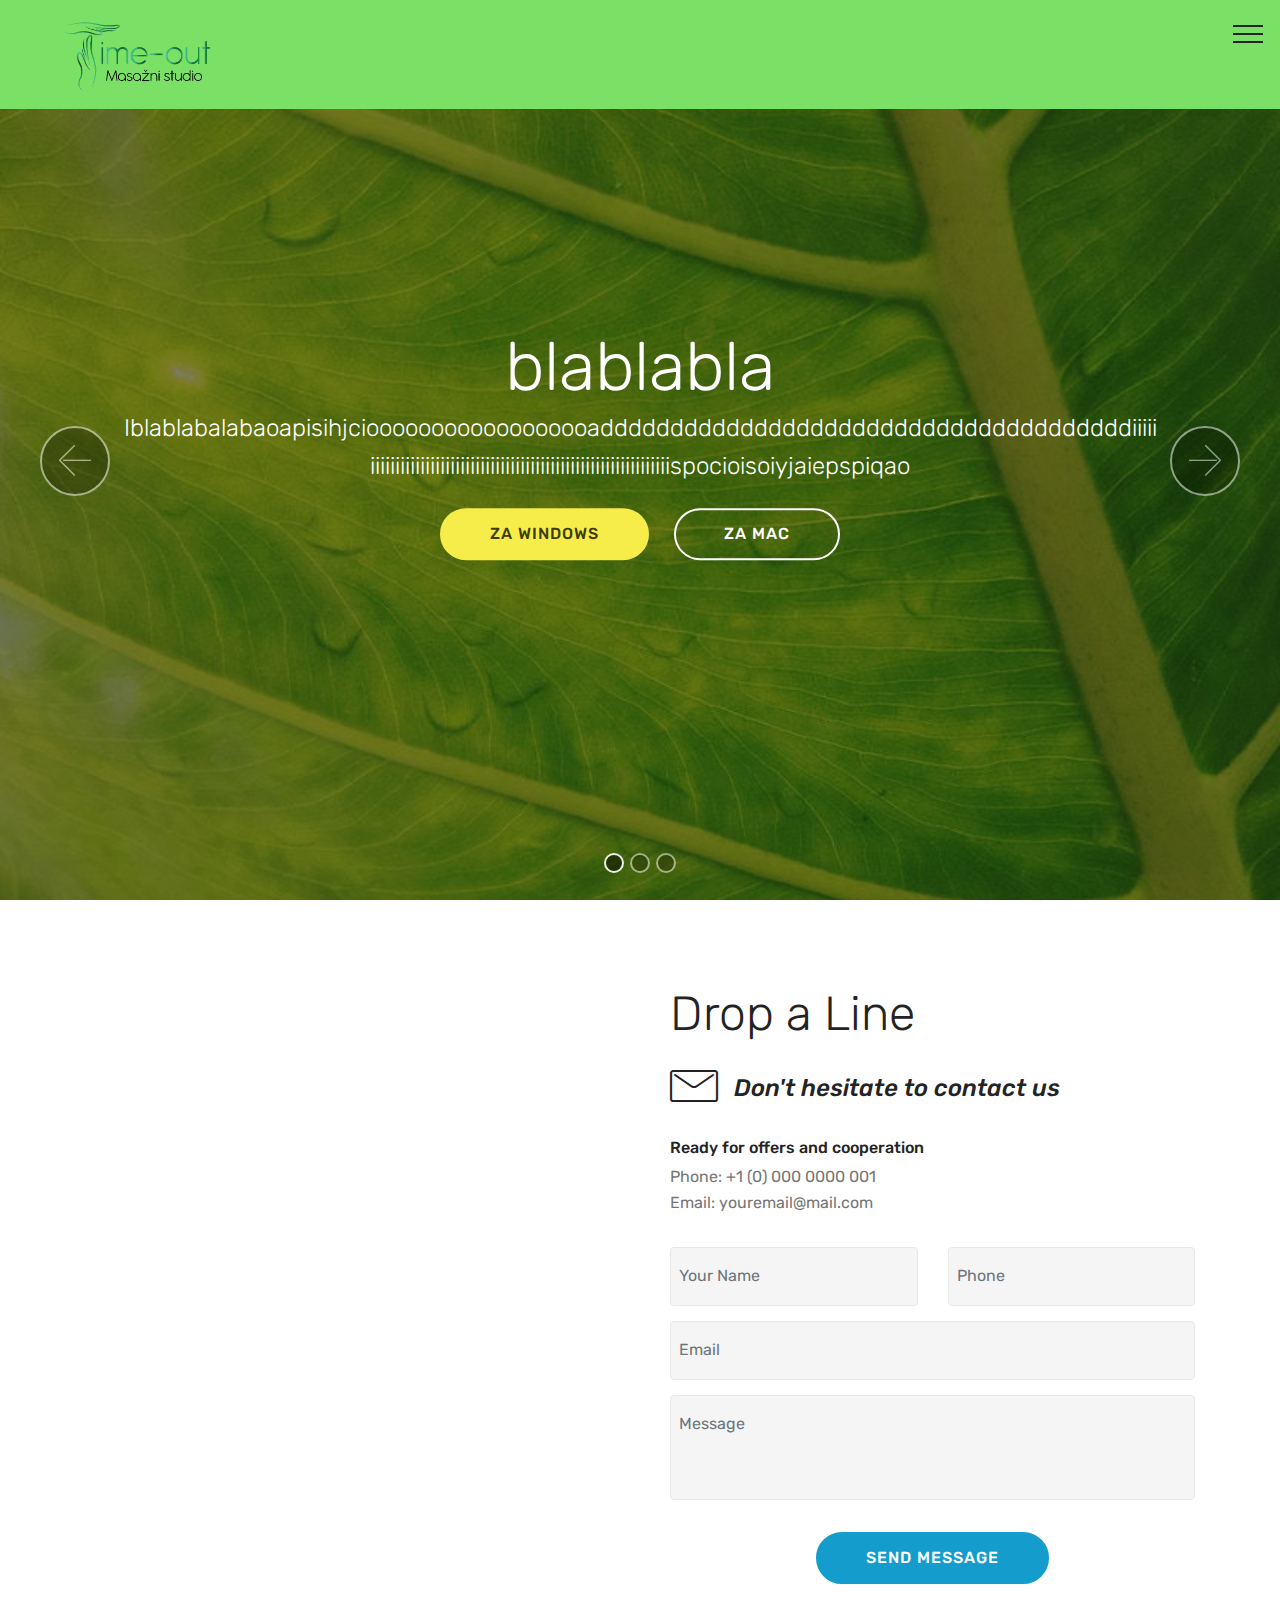
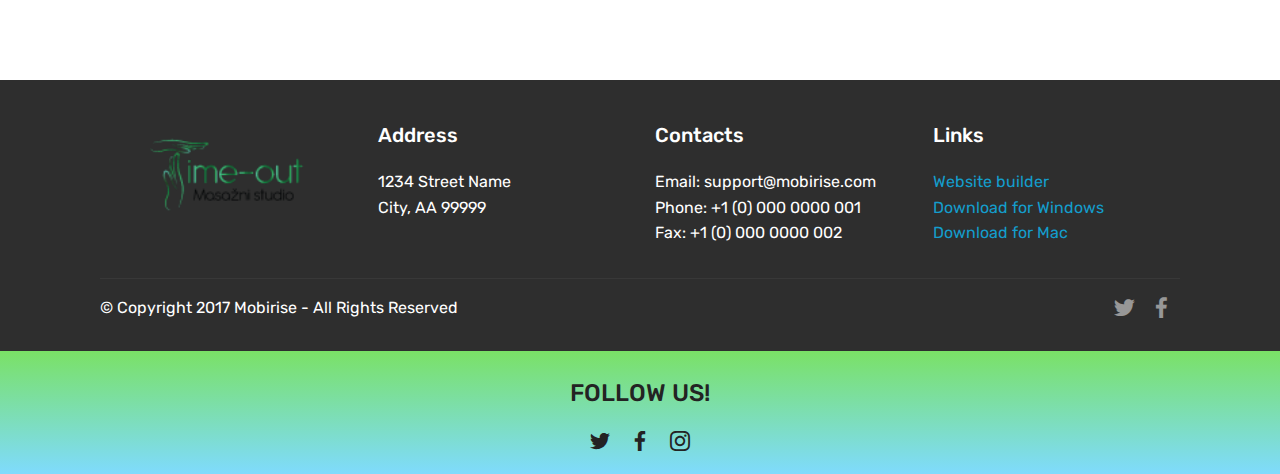
<file: index.html>
<!DOCTYPE html>
<html >
<head>
  <!-- Site made with Mobirise Website Builder v4.7.2, https://mobirise.com -->
  <meta charset="UTF-8">
  <meta http-equiv="X-UA-Compatible" content="IE=edge">
  <meta name="generator" content="Mobirise v4.7.2, mobirise.com">
  <meta name="viewport" content="width=device-width, initial-scale=1, minimum-scale=1">
  <link rel="shortcut icon" href="assets/images/fullname3-472x175.png" type="image/x-icon">
  <meta name="description" content="">
  <title>Home</title>
  <link rel="stylesheet" href="assets/web/assets/mobirise-icons-bold/mobirise-icons-bold.css">
  <link rel="stylesheet" href="assets/web/assets/mobirise-icons/mobirise-icons.css">
  <link rel="stylesheet" href="assets/tether/tether.min.css">
  <link rel="stylesheet" href="assets/bootstrap/css/bootstrap.min.css">
  <link rel="stylesheet" href="assets/bootstrap/css/bootstrap-grid.min.css">
  <link rel="stylesheet" href="assets/bootstrap/css/bootstrap-reboot.min.css">
  <link rel="stylesheet" href="assets/dropdown/css/style.css">
  <link rel="stylesheet" href="assets/socicon/css/styles.css">
  <link rel="stylesheet" href="assets/theme/css/style.css">
  <link rel="stylesheet" href="assets/mobirise/css/mbr-additional.css" type="text/css">
  
  
  
</head>
<body>
  <section class="menu cid-qX1pYm6c5G" once="menu" id="menu1-5">

    

    <nav class="navbar navbar-expand beta-menu navbar-dropdown align-items-center navbar-fixed-top collapsed">
        <button class="navbar-toggler navbar-toggler-right" type="button" data-toggle="collapse" data-target="#navbarSupportedContent" aria-controls="navbarSupportedContent" aria-expanded="false" aria-label="Toggle navigation">
            <div class="hamburger">
                <span></span>
                <span></span>
                <span></span>
                <span></span>
            </div>
        </button>
        <div class="menu-logo">
            <div class="navbar-brand">
                <span class="navbar-logo">
                    <a href="https://mobirise.com">
                         <img src="assets/images/fullname3-472x175.png" alt="Mobirise" title="" style="height: 5.8rem;">
                    </a>
                </span>
                
            </div>
        </div>
        <div class="collapse navbar-collapse" id="navbarSupportedContent">
            <ul class="navbar-nav nav-dropdown nav-right" data-app-modern-menu="true"><li class="nav-item">
                    <a class="nav-link link text-black display-4" href="index.html"><span class="mbrib-home mbr-iconfont mbr-iconfont-btn"></span>
                        
                        Domov</a>
                </li>
                <li class="nav-item">
                    <a class="nav-link link text-black display-4" href="https://mobirise.com"><span class="mbrib-italic mbr-iconfont mbr-iconfont-btn"></span>O nas
                    </a>
                </li><li class="nav-item"><a class="nav-link link text-black display-4" href="page1.html"><span class="mbri-cash mbr-iconfont mbr-iconfont-btn"></span>
                        Cenik</a></li><li class="nav-item"><a class="nav-link link text-black display-4" href="page2.html"><span class="mbrib-sale mbr-iconfont mbr-iconfont-btn"></span>
                        
                        Akcije</a></li><li class="nav-item"><a class="nav-link link text-black display-4" href="page3.html"><span class="mbrib-gift mbr-iconfont mbr-iconfont-btn"></span>Darilni boni</a></li><li class="nav-item"><a class="nav-link link text-black display-4" href="page4.html"><span class="mbrib-calendar mbr-iconfont mbr-iconfont-btn"></span>
                        Rezervacije</a></li><li class="nav-item"><a class="nav-link link text-black display-4" href="page5.html"><span class="mbrib-photos mbr-iconfont mbr-iconfont-btn"></span>
                        Galerija</a></li><li class="nav-item"><a class="nav-link link text-black display-4" href="page6.html"><span class="mbri-contact-form mbr-iconfont mbr-iconfont-btn"></span>
                        Kontakt</a></li></ul>
            
        </div>
    </nav>
</section>

<section class="engine"><a href="https://mobirise.me/i">free website creation software</a></section><section class="carousel slide cid-qX1u3TF2IK" data-interval="false" id="slider1-7">

    

    <div class="full-screen"><div class="mbr-slider slide carousel" data-pause="true" data-keyboard="false" data-ride="false" data-interval="false"><ol class="carousel-indicators"><li data-app-prevent-settings="" data-target="#slider1-7" class=" active" data-slide-to="0"></li><li data-app-prevent-settings="" data-target="#slider1-7" data-slide-to="1"></li><li data-app-prevent-settings="" data-target="#slider1-7" data-slide-to="2"></li></ol><div class="carousel-inner" role="listbox"><div class="carousel-item slider-fullscreen-image active" data-bg-video-slide="false" style="background-image: url(assets/images/mbr-864x1080.jpg);"><div class="container container-slide"><div class="image_wrapper"><div class="mbr-overlay"></div><img src="assets/images/mbr-864x1080.jpg"><div class="carousel-caption justify-content-center"><div class="col-10 align-center"><h2 class="mbr-fonts-style display-1">blablabla</h2><p class="lead mbr-text mbr-fonts-style display-5">Iblablabalabaoapisihjcioooooooooooooooooaddddddddddddddddddddddddddddddddddddddiiiiiiiiiiiiiiiiiiiiiiiiiiiiiiiiiiiiiiiiiiiiiiiiiiiiiiiiiiiiiiiiispocioisoiyjaiepspiqao</p><div class="mbr-section-btn" buttons="0"><a class="btn  btn-success display-4" href="https://mobirise.com">ZA WINDOWS</a> <a class="btn  btn-white-outline display-4" href="https://mobirise.com">ZA MAC</a></div></div></div></div></div></div><div class="carousel-item slider-fullscreen-image" data-bg-video-slide="https://www.youtube.com/watch?v=fwkKc6M60-0"><div class="mbr-overlay"></div><div class="container container-slide"><div class="image_wrapper"><img src="assets/images/2.jpg" style="opacity: 0;"><div class="carousel-caption justify-content-center"><div class="col-10 align-left"><h2 class="mbr-fonts-style display-1">VIDEO DIAPOZITIV</h2><p class="lead mbr-text mbr-fonts-style display-5">Drsno youtube video ozadje s prekrivno barvo. Naslov in besedilo sta poravnana levo.</p></div></div></div></div></div><div class="carousel-item slider-fullscreen-image" data-bg-video-slide="false" style="background-image: url(assets/images/pexels-photo-785695-1260x719.jpg);"><div class="container container-slide"><div class="image_wrapper"><div class="mbr-overlay"></div><img src="assets/images/pexels-photo-785695-1260x719.jpg"><div class="carousel-caption justify-content-center"><div class="col-10 align-right"><h2 class="mbr-fonts-style display-1">DIAPOZITIV SLIK</h2><p class="lead mbr-text mbr-fonts-style display-5">Izberite iz velikega izbora najnovejših blokov - jumbotroni, hero slike, pomične paralakse, video ozadja, hamburger meni, itd.</p><div class="mbr-section-btn" buttons="0"><a class="btn btn-info display-4" href="https://mobirise.com">ZA WINDOWS</a> <a class="btn  btn-white-outline display-4" href="https://mobirise.com">ZA MAC</a></div></div></div></div></div></div></div><a data-app-prevent-settings="" class="carousel-control carousel-control-prev" role="button" data-slide="prev" href="#slider1-7"><span aria-hidden="true" class="mbri-left mbr-iconfont"></span><span class="sr-only">Previous</span></a><a data-app-prevent-settings="" class="carousel-control carousel-control-next" role="button" data-slide="next" href="#slider1-7"><span aria-hidden="true" class="mbri-right mbr-iconfont"></span><span class="sr-only">Next</span></a></div></div>

</section>

<section class="mbr-section form4 cid-qX1vYhqhLI" id="form4-8">

    

    
    <div class="container">
        <div class="row">
            <div class="col-md-6">
                <div class="google-map"><iframe frameborder="0" style="border:0" src="https://www.google.com/maps/embed/v1/place?key=AIzaSyA0Dx_boXQiwvdz8sJHoYeZNVTdoWONYkU&amp;q=place_id:ChIJn6wOs6lZwokRLKy1iqRcoKw" allowfullscreen=""></iframe></div>
            </div>
            <div class="col-md-6">
                <h2 class="pb-3 align-left mbr-fonts-style display-2">
                    Drop a Line
                </h2>
                <div>
                    <div class="icon-block pb-3">
                        <span class="icon-block__icon">
                            <span class="mbri-letter mbr-iconfont"></span>
                        </span>
                        <h4 class="icon-block__title align-left mbr-fonts-style display-5">
                            Don't hesitate to contact us
                        </h4>
                    </div>
                    <div class="icon-contacts pb-3">
                        <h5 class="align-left mbr-fonts-style display-7">
                            Ready for offers and cooperation
                        </h5>
                        <p class="mbr-text align-left mbr-fonts-style display-7">
                            Phone: +1 (0) 000 0000 001 <br>
                            Email: youremail@mail.com
                        </p>
                    </div>
                </div>
                <div data-form-type="formoid">
                    <div data-form-alert="" hidden="">
                        Thanks for filling out the form!
                    </div>
                    <form class="block mbr-form" action="https://mobirise.com/" method="post" data-form-title="Mobirise Form"><input type="hidden" name="email" data-form-email="true" value="wK19GAXe4YPLH/kpudSh0r3L9DJdsXc1fXrVFHaJw3rMHaNmce2ZsE+lPRJtiyAo0koH8zdGWKJVAUQBHLbECW80QsASqkdJx2ru38rtFPcpIo2S5foQIqJvNeR/CpxE" data-form-field="Email">
                        <div class="row">
                            <div class="col-md-6 multi-horizontal" data-for="name">
                                <input type="text" class="form-control input" name="name" data-form-field="Name" placeholder="Your Name" required="" id="name-form4-8">
                            </div>
                            <div class="col-md-6 multi-horizontal" data-for="phone">
                                <input type="text" class="form-control input" name="phone" data-form-field="Phone" placeholder="Phone" required="" id="phone-form4-8">
                            </div>
                            <div class="col-md-12" data-for="email">
                                <input type="text" class="form-control input" name="email" data-form-field="Email" placeholder="Email" required="" id="email-form4-8">
                            </div>
                            <div class="col-md-12" data-for="message">
                                <textarea class="form-control input" name="message" rows="3" data-form-field="Message" placeholder="Message" style="resize:none" id="message-form4-8"></textarea>
                            </div>
                            <div class="input-group-btn col-md-12" style="margin-top: 10px;">
                                <button href="" type="submit" class="btn btn-primary btn-form display-4">SEND MESSAGE</button>
                            </div>
                        </div>
                    </form>
                </div>
            </div>
        </div>
    </div>
</section>

<section class="cid-qX1wgMxk9G" id="footer1-a">

    

    

    <div class="container">
        <div class="media-container-row content text-white">
            <div class="col-12 col-md-3">
                <div class="media-wrap">
                    <a href="https://mobirise.com/">
                        <img src="assets/images/fullname3-192x71.png" alt="Mobirise" title="">
                    </a>
                </div>
            </div>
            <div class="col-12 col-md-3 mbr-fonts-style display-7">
                <h5 class="pb-3">
                    Address
                </h5>
                <p class="mbr-text">
                    1234 Street Name
                    <br>City, AA 99999
                </p>
            </div>
            <div class="col-12 col-md-3 mbr-fonts-style display-7">
                <h5 class="pb-3">
                    Contacts
                </h5>
                <p class="mbr-text">
                    Email: support@mobirise.com
                    <br>Phone: +1 (0) 000 0000 001
                    <br>Fax: +1 (0) 000 0000 002
                </p>
            </div>
            <div class="col-12 col-md-3 mbr-fonts-style display-7">
                <h5 class="pb-3">
                    Links
                </h5>
                <p class="mbr-text">
                    <a class="text-primary" href="https://mobirise.com/">Website builder</a>
                    <br><a class="text-primary" href="https://mobirise.com/mobirise-free-win.zip">Download for Windows</a>
                    <br><a class="text-primary" href="https://mobirise.com/mobirise-free-mac.zip">Download for Mac</a>
                </p>
            </div>
        </div>
        <div class="footer-lower">
            <div class="media-container-row">
                <div class="col-sm-12">
                    <hr>
                </div>
            </div>
            <div class="media-container-row mbr-white">
                <div class="col-sm-6 copyright">
                    <p class="mbr-text mbr-fonts-style display-7">
                        © Copyright 2017 Mobirise - All Rights Reserved
                    </p>
                </div>
                <div class="col-md-6">
                    <div class="social-list align-right">
                        <div class="soc-item">
                            <a href="https://twitter.com/mobirise" target="_blank">
                                <span class="socicon-twitter socicon mbr-iconfont mbr-iconfont-social"></span>
                            </a>
                        </div>
                        <div class="soc-item">
                            <a href="https://www.facebook.com/pages/Mobirise/1616226671953247" target="_blank">
                                <span class="socicon-facebook socicon mbr-iconfont mbr-iconfont-social"></span>
                            </a>
                        </div>
                        
                        
                        
                        
                    </div>
                </div>
            </div>
        </div>
    </div>
</section>

<section class="cid-qX1woPTnxB" id="social-buttons2-c">

    

    

    <div class="container">
        <div class="media-container-row">
            <div class="col-md-8 align-center">
                <h2 class="pb-3 mbr-fonts-style display-5">
                    FOLLOW US!
                </h2>
                <div class="social-list pl-0 mb-0">
                    <a href="https://twitter.com/mobirise" target="_blank">
                        <span class="px-2 mbr-iconfont mbr-iconfont-social socicon-twitter socicon" style="font-size: 20px;"></span>
                    </a>
                    <a href="https://www.facebook.com/pages/Mobirise/1616226671953247" target="_blank">
                        <span class="px-2 mbr-iconfont mbr-iconfont-social socicon-facebook socicon" style="font-size: 20px;"></span>
                    </a>
                    <a href="https://instagram.com/mobirise" target="_blank">
                        <span class="px-2 mbr-iconfont mbr-iconfont-social socicon-instagram socicon" style="font-size: 20px;"></span>
                    </a>
                    <a href="https://www.youtube.com/c/mobirise" target="_blank">
                        
                    </a>
                    <a href="https://plus.google.com/u/0/+Mobirise" target="_blank">
                        
                    </a>
                    <a href="https://www.behance.net/Mobirise" target="_blank">
                        
                    </a>
                </div>
            </div>
        </div>
    </div>
</section>


  <script src="assets/web/assets/jquery/jquery.min.js"></script>
  <script src="assets/popper/popper.min.js"></script>
  <script src="assets/tether/tether.min.js"></script>
  <script src="assets/bootstrap/js/bootstrap.min.js"></script>
  <script src="assets/dropdown/js/script.min.js"></script>
  <script src="assets/touchswipe/jquery.touch-swipe.min.js"></script>
  <script src="assets/ytplayer/jquery.mb.ytplayer.min.js"></script>
  <script src="assets/vimeoplayer/jquery.mb.vimeo_player.js"></script>
  <script src="assets/bootstrapcarouselswipe/bootstrap-carousel-swipe.js"></script>
  <script src="assets/sociallikes/social-likes.js"></script>
  <script src="assets/smoothscroll/smooth-scroll.js"></script>
  <script src="assets/theme/js/script.js"></script>
  <script src="assets/slidervideo/script.js"></script>
  <script src="assets/formoid/formoid.min.js"></script>
  
  
</body>
</html>
</file>
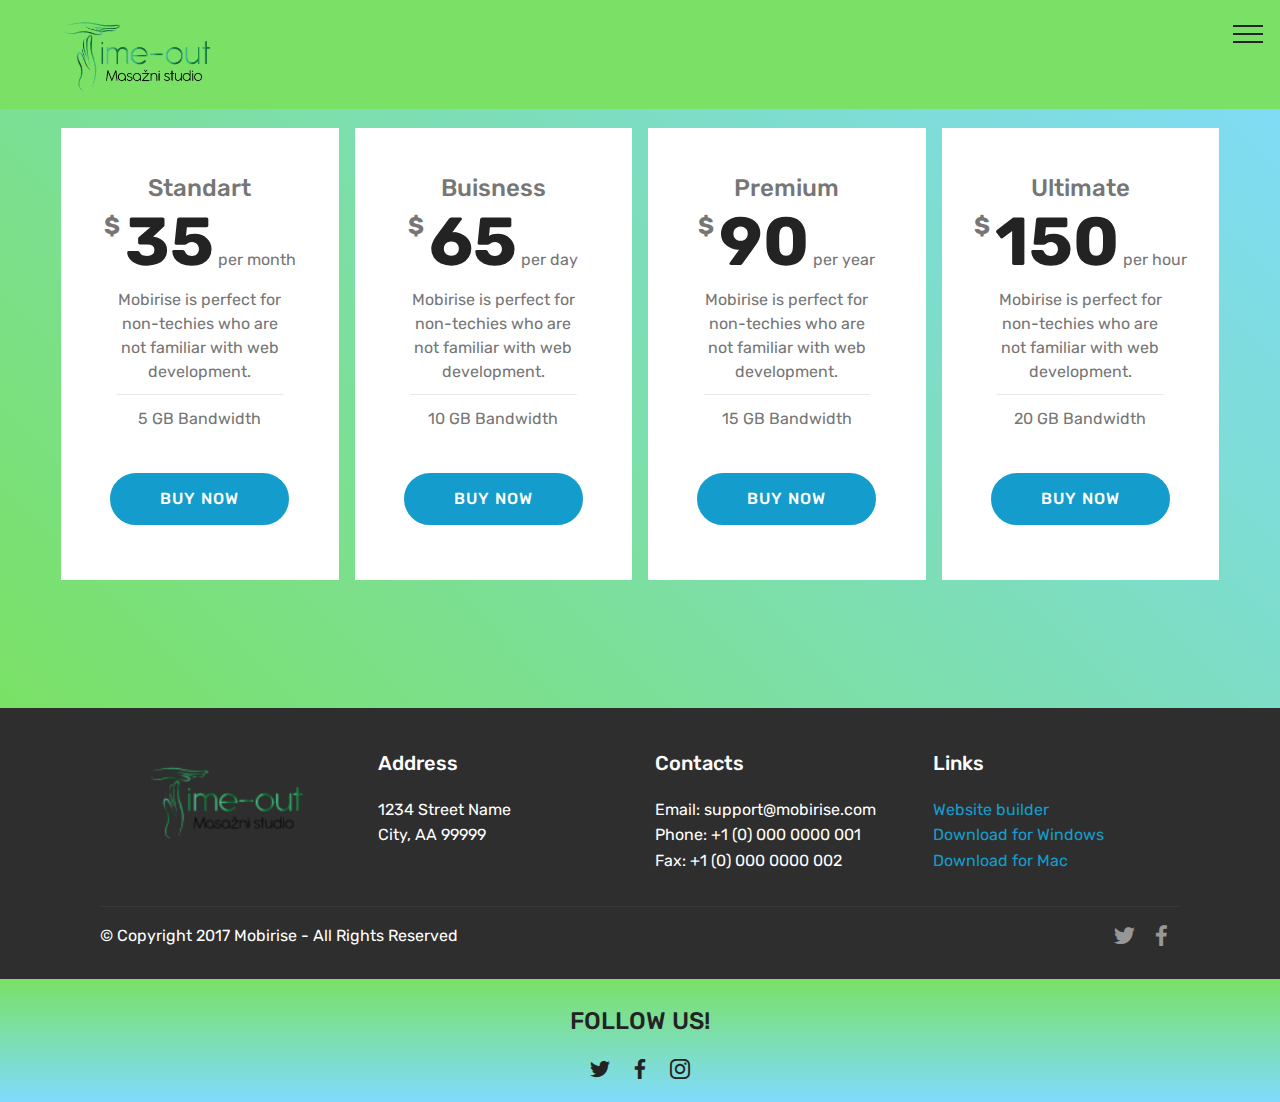
<file: page1.html>
<!DOCTYPE html>
<html >
<head>
  <!-- Site made with Mobirise Website Builder v4.7.2, https://mobirise.com -->
  <meta charset="UTF-8">
  <meta http-equiv="X-UA-Compatible" content="IE=edge">
  <meta name="generator" content="Mobirise v4.7.2, mobirise.com">
  <meta name="viewport" content="width=device-width, initial-scale=1, minimum-scale=1">
  <link rel="shortcut icon" href="assets/images/fullname3-472x175.png" type="image/x-icon">
  <meta name="description" content="">
  <title>cenik</title>
  <link rel="stylesheet" href="assets/web/assets/mobirise-icons-bold/mobirise-icons-bold.css">
  <link rel="stylesheet" href="assets/web/assets/mobirise-icons/mobirise-icons.css">
  <link rel="stylesheet" href="assets/tether/tether.min.css">
  <link rel="stylesheet" href="assets/bootstrap/css/bootstrap.min.css">
  <link rel="stylesheet" href="assets/bootstrap/css/bootstrap-grid.min.css">
  <link rel="stylesheet" href="assets/bootstrap/css/bootstrap-reboot.min.css">
  <link rel="stylesheet" href="assets/socicon/css/styles.css">
  <link rel="stylesheet" href="assets/dropdown/css/style.css">
  <link rel="stylesheet" href="assets/theme/css/style.css">
  <link rel="stylesheet" href="assets/mobirise/css/mbr-additional.css" type="text/css">
  
  
  
</head>
<body>
  <section class="menu cid-qX1xTpQQmM" once="menu" id="menu1-e">

    

    <nav class="navbar navbar-expand beta-menu navbar-dropdown align-items-center navbar-fixed-top collapsed">
        <button class="navbar-toggler navbar-toggler-right" type="button" data-toggle="collapse" data-target="#navbarSupportedContent" aria-controls="navbarSupportedContent" aria-expanded="false" aria-label="Toggle navigation">
            <div class="hamburger">
                <span></span>
                <span></span>
                <span></span>
                <span></span>
            </div>
        </button>
        <div class="menu-logo">
            <div class="navbar-brand">
                <span class="navbar-logo">
                    <a href="https://mobirise.com">
                         <img src="assets/images/fullname3-472x175.png" alt="Mobirise" title="" style="height: 5.8rem;">
                    </a>
                </span>
                
            </div>
        </div>
        <div class="collapse navbar-collapse" id="navbarSupportedContent">
            <ul class="navbar-nav nav-dropdown nav-right" data-app-modern-menu="true"><li class="nav-item">
                    <a class="nav-link link text-black display-4" href="index.html"><span class="mbrib-home mbr-iconfont mbr-iconfont-btn"></span>
                        
                        Domov</a>
                </li>
                <li class="nav-item">
                    <a class="nav-link link text-black display-4" href="https://mobirise.com"><span class="mbrib-italic mbr-iconfont mbr-iconfont-btn"></span>O nas
                    </a>
                </li><li class="nav-item"><a class="nav-link link text-black display-4" href="page1.html"><span class="mbri-cash mbr-iconfont mbr-iconfont-btn"></span>
                        Cenik</a></li><li class="nav-item"><a class="nav-link link text-black display-4" href="page2.html"><span class="mbrib-sale mbr-iconfont mbr-iconfont-btn"></span>
                        
                        Akcije</a></li><li class="nav-item"><a class="nav-link link text-black display-4" href="page3.html"><span class="mbrib-gift mbr-iconfont mbr-iconfont-btn"></span>Darilni boni</a></li><li class="nav-item"><a class="nav-link link text-black display-4" href="page4.html"><span class="mbrib-calendar mbr-iconfont mbr-iconfont-btn"></span>
                        Rezervacije</a></li><li class="nav-item"><a class="nav-link link text-black display-4" href="page5.html"><span class="mbrib-photos mbr-iconfont mbr-iconfont-btn"></span>
                        Galerija</a></li><li class="nav-item"><a class="nav-link link text-black display-4" href="page6.html"><span class="mbri-contact-form mbr-iconfont mbr-iconfont-btn"></span>
                        Kontakt</a></li></ul>
            
        </div>
    </nav>
</section>

<section class="engine"><a href="https://mobirise.me/z">best website templates</a></section><section class="cid-qX1y12OYQW" id="pricing-tables1-j">

    

    
    <div class="container">
        <div class="media-container-row">

            <div class="plan col-12 mx-2 my-2 justify-content-center col-lg-3">
                <div class="plan-header text-center pt-5">
                    <h3 class="plan-title mbr-fonts-style display-5">
                        Standart
                    </h3>
                    <div class="plan-price">
                        <span class="price-value mbr-fonts-style display-5">
                            $
                        </span>
                        <span class="price-figure mbr-fonts-style display-1">
                              35</span>
                        <small class="price-term mbr-fonts-style display-7">
                            per month
                        </small>
                    </div>
                </div>
                <div class="plan-body pb-5">
                    <div class="plan-list align-center">
                        <ul class="list-group list-group-flush mbr-fonts-style display-7">
                            <li class="list-group-item">
                                Mobirise is perfect for non-techies who are not familiar with web development.
                            </li>
                            <li class="list-group-item">
                                5 GB Bandwidth
                            </li>
                        </ul>
                    </div>
                    <div class="mbr-section-btn text-center pt-4">
                        <a href="https://mobirise.com" class="btn btn-primary display-4">BUY NOW</a>
                    </div>
                </div>
            </div>

            <div class="plan col-12 mx-2 my-2 justify-content-center col-lg-3">
                <div class="plan-header text-center pt-5">
                    <h3 class="plan-title mbr-fonts-style display-5">
                        Buisness
                    </h3>
                    <div class="plan-price">
                        <span class="price-value mbr-fonts-style display-5">
                            $
                        </span>
                        <span class="price-figure mbr-fonts-style display-1">
                            65</span>
                        <small class="price-term mbr-fonts-style display-7">
                            per day
                        </small>
                    </div>
                </div>
                <div class="plan-body pb-5">
                    <div class="plan-list align-center">
                        <ul class="list-group list-group-flush mbr-fonts-style display-7">
                            <li class="list-group-item">
                                Mobirise is perfect for non-techies who are not familiar with web development.
                            </li>
                            <li class="list-group-item">
                                10 GB Bandwidth
                            </li>
                        </ul>
                    </div>
                    <div class="mbr-section-btn text-center pt-4">
                        <a href="https://mobirise.com" class="btn btn-primary display-4">BUY NOW</a>
                    </div>
                </div>
            </div>

            <div class="plan col-12 mx-2 my-2 justify-content-center col-lg-3">
                <div class="plan-header text-center pt-5">
                    <h3 class="plan-title mbr-fonts-style display-5">
                        Premium
                    </h3>
                    <div class="plan-price">
                        <span class="price-value mbr-fonts-style display-5">
                            $
                        </span>
                        <span class="price-figure mbr-fonts-style display-1">
                            90</span>
                        <small class="price-term mbr-fonts-style display-7">
                            per year
                        </small>
                    </div>
                </div>
                <div class="plan-body pb-5">
                    <div class="plan-list align-center">
                        <ul class="list-group list-group-flush mbr-fonts-style display-7">
                            <li class="list-group-item">
                                Mobirise is perfect for non-techies who are not familiar with web development.
                            </li>
                            <li class="list-group-item">
                                15 GB Bandwidth
                            </li>
                        </ul>
                    </div>
                    <div class="mbr-section-btn text-center pt-4">
                        <a href="https://mobirise.com" class="btn btn-primary display-4">BUY NOW</a>
                    </div>
                </div>
            </div>

            <div class="plan col-12 mx-2 my-2 justify-content-center col-lg-3">
                <div class="plan-header text-center pt-5">
                    <h3 class="plan-title mbr-fonts-style display-5">
                        Ultimate
                    </h3>
                    <div class="plan-price">
                        <span class="price-value mbr-fonts-style display-5">
                            $
                        </span>
                        <span class="price-figure mbr-fonts-style display-1">
                            150</span>
                        <small class="price-term mbr-fonts-style display-7">
                            per hour
                        </small>
                    </div>
                </div>
                <div class="plan-body pb-5">
                    <div class="plan-list align-center">
                        <ul class="list-group list-group-flush mbr-fonts-style display-7">
                            <li class="list-group-item">
                                Mobirise is perfect for non-techies who are not familiar with web development.
                            </li>
                            <li class="list-group-item">
                                20 GB Bandwidth
                            </li>
                        </ul>
                    </div>
                    <div class="mbr-section-btn text-center pt-4">
                        <a href="https://mobirise.com" class="btn btn-primary display-4">BUY NOW</a>
                    </div>
                </div>
            </div>
        </div>
    </div>
</section>

<section class="cid-qX1xTtKZQL" id="footer1-h">

    

    

    <div class="container">
        <div class="media-container-row content text-white">
            <div class="col-12 col-md-3">
                <div class="media-wrap">
                    <a href="https://mobirise.com/">
                        <img src="assets/images/fullname3-192x71.png" alt="Mobirise" title="">
                    </a>
                </div>
            </div>
            <div class="col-12 col-md-3 mbr-fonts-style display-7">
                <h5 class="pb-3">
                    Address
                </h5>
                <p class="mbr-text">
                    1234 Street Name
                    <br>City, AA 99999
                </p>
            </div>
            <div class="col-12 col-md-3 mbr-fonts-style display-7">
                <h5 class="pb-3">
                    Contacts
                </h5>
                <p class="mbr-text">
                    Email: support@mobirise.com
                    <br>Phone: +1 (0) 000 0000 001
                    <br>Fax: +1 (0) 000 0000 002
                </p>
            </div>
            <div class="col-12 col-md-3 mbr-fonts-style display-7">
                <h5 class="pb-3">
                    Links
                </h5>
                <p class="mbr-text">
                    <a class="text-primary" href="https://mobirise.com/">Website builder</a>
                    <br><a class="text-primary" href="https://mobirise.com/mobirise-free-win.zip">Download for Windows</a>
                    <br><a class="text-primary" href="https://mobirise.com/mobirise-free-mac.zip">Download for Mac</a>
                </p>
            </div>
        </div>
        <div class="footer-lower">
            <div class="media-container-row">
                <div class="col-sm-12">
                    <hr>
                </div>
            </div>
            <div class="media-container-row mbr-white">
                <div class="col-sm-6 copyright">
                    <p class="mbr-text mbr-fonts-style display-7">
                        © Copyright 2017 Mobirise - All Rights Reserved
                    </p>
                </div>
                <div class="col-md-6">
                    <div class="social-list align-right">
                        <div class="soc-item">
                            <a href="https://twitter.com/mobirise" target="_blank">
                                <span class="socicon-twitter socicon mbr-iconfont mbr-iconfont-social"></span>
                            </a>
                        </div>
                        <div class="soc-item">
                            <a href="https://www.facebook.com/pages/Mobirise/1616226671953247" target="_blank">
                                <span class="socicon-facebook socicon mbr-iconfont mbr-iconfont-social"></span>
                            </a>
                        </div>
                        
                        
                        
                        
                    </div>
                </div>
            </div>
        </div>
    </div>
</section>

<section class="cid-qX1xTv59TF" id="social-buttons2-i">

    

    

    <div class="container">
        <div class="media-container-row">
            <div class="col-md-8 align-center">
                <h2 class="pb-3 mbr-fonts-style display-5">
                    FOLLOW US!
                </h2>
                <div class="social-list pl-0 mb-0">
                    <a href="https://twitter.com/mobirise" target="_blank">
                        <span class="px-2 mbr-iconfont mbr-iconfont-social socicon-twitter socicon" style="font-size: 20px;"></span>
                    </a>
                    <a href="https://www.facebook.com/pages/Mobirise/1616226671953247" target="_blank">
                        <span class="px-2 mbr-iconfont mbr-iconfont-social socicon-facebook socicon" style="font-size: 20px;"></span>
                    </a>
                    <a href="https://instagram.com/mobirise" target="_blank">
                        <span class="px-2 mbr-iconfont mbr-iconfont-social socicon-instagram socicon" style="font-size: 20px;"></span>
                    </a>
                    <a href="https://www.youtube.com/c/mobirise" target="_blank">
                        
                    </a>
                    <a href="https://plus.google.com/u/0/+Mobirise" target="_blank">
                        
                    </a>
                    <a href="https://www.behance.net/Mobirise" target="_blank">
                        
                    </a>
                </div>
            </div>
        </div>
    </div>
</section>


  <script src="assets/web/assets/jquery/jquery.min.js"></script>
  <script src="assets/popper/popper.min.js"></script>
  <script src="assets/tether/tether.min.js"></script>
  <script src="assets/bootstrap/js/bootstrap.min.js"></script>
  <script src="assets/touchswipe/jquery.touch-swipe.min.js"></script>
  <script src="assets/sociallikes/social-likes.js"></script>
  <script src="assets/smoothscroll/smooth-scroll.js"></script>
  <script src="assets/dropdown/js/script.min.js"></script>
  <script src="assets/theme/js/script.js"></script>
  
  
</body>
</html>
</file>
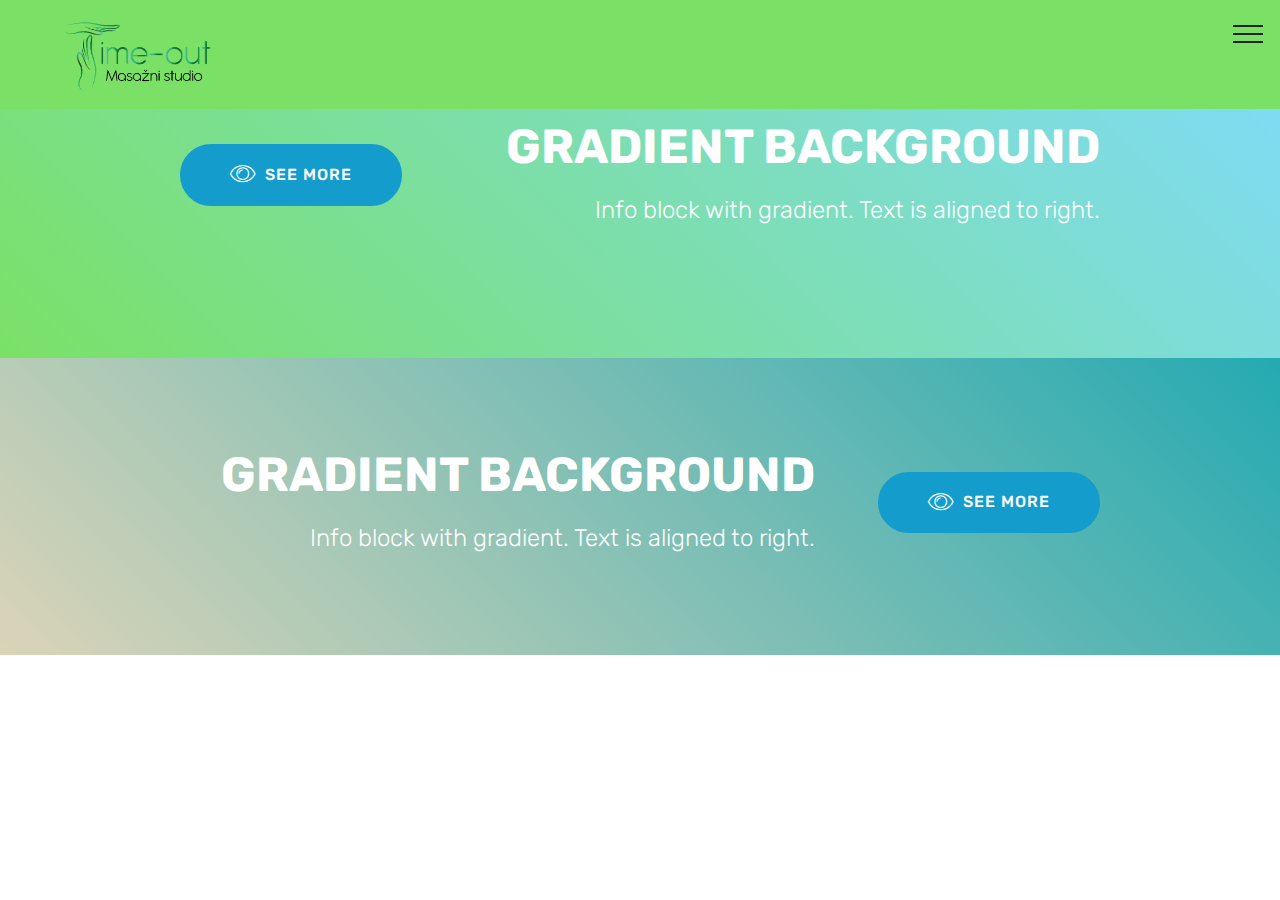
<file: page2.html>
<!DOCTYPE html>
<html >
<head>
  <!-- Site made with Mobirise Website Builder v4.7.2, https://mobirise.com -->
  <meta charset="UTF-8">
  <meta http-equiv="X-UA-Compatible" content="IE=edge">
  <meta name="generator" content="Mobirise v4.7.2, mobirise.com">
  <meta name="viewport" content="width=device-width, initial-scale=1, minimum-scale=1">
  <link rel="shortcut icon" href="assets/images/fullname3-472x175.png" type="image/x-icon">
  <meta name="description" content="Website Generator Description">
  <title>akcije</title>
  <link rel="stylesheet" href="assets/web/assets/mobirise-icons/mobirise-icons.css">
  <link rel="stylesheet" href="assets/web/assets/mobirise-icons-bold/mobirise-icons-bold.css">
  <link rel="stylesheet" href="assets/tether/tether.min.css">
  <link rel="stylesheet" href="assets/bootstrap/css/bootstrap.min.css">
  <link rel="stylesheet" href="assets/bootstrap/css/bootstrap-grid.min.css">
  <link rel="stylesheet" href="assets/bootstrap/css/bootstrap-reboot.min.css">
  <link rel="stylesheet" href="assets/dropdown/css/style.css">
  <link rel="stylesheet" href="assets/theme/css/style.css">
  <link rel="stylesheet" href="assets/mobirise/css/mbr-additional.css" type="text/css">
  
  
  
</head>
<body>
  <section class="menu cid-qX1xTpQQmM" once="menu" id="menu1-k">

    

    <nav class="navbar navbar-expand beta-menu navbar-dropdown align-items-center navbar-fixed-top collapsed">
        <button class="navbar-toggler navbar-toggler-right" type="button" data-toggle="collapse" data-target="#navbarSupportedContent" aria-controls="navbarSupportedContent" aria-expanded="false" aria-label="Toggle navigation">
            <div class="hamburger">
                <span></span>
                <span></span>
                <span></span>
                <span></span>
            </div>
        </button>
        <div class="menu-logo">
            <div class="navbar-brand">
                <span class="navbar-logo">
                    <a href="https://mobirise.com">
                         <img src="assets/images/fullname3-472x175.png" alt="Mobirise" title="" style="height: 5.8rem;">
                    </a>
                </span>
                
            </div>
        </div>
        <div class="collapse navbar-collapse" id="navbarSupportedContent">
            <ul class="navbar-nav nav-dropdown nav-right" data-app-modern-menu="true"><li class="nav-item">
                    <a class="nav-link link text-black display-4" href="index.html"><span class="mbrib-home mbr-iconfont mbr-iconfont-btn"></span>
                        
                        Domov</a>
                </li>
                <li class="nav-item">
                    <a class="nav-link link text-black display-4" href="https://mobirise.com"><span class="mbrib-italic mbr-iconfont mbr-iconfont-btn"></span>O nas
                    </a>
                </li><li class="nav-item"><a class="nav-link link text-black display-4" href="page1.html"><span class="mbri-cash mbr-iconfont mbr-iconfont-btn"></span>
                        Cenik</a></li><li class="nav-item"><a class="nav-link link text-black display-4" href="page2.html"><span class="mbrib-sale mbr-iconfont mbr-iconfont-btn"></span>
                        
                        Akcije</a></li><li class="nav-item"><a class="nav-link link text-black display-4" href="page3.html"><span class="mbrib-gift mbr-iconfont mbr-iconfont-btn"></span>Darilni boni</a></li><li class="nav-item"><a class="nav-link link text-black display-4" href="page4.html"><span class="mbrib-calendar mbr-iconfont mbr-iconfont-btn"></span>
                        Rezervacije</a></li><li class="nav-item"><a class="nav-link link text-black display-4" href="page5.html"><span class="mbrib-photos mbr-iconfont mbr-iconfont-btn"></span>
                        Galerija</a></li><li class="nav-item"><a class="nav-link link text-black display-4" href="page6.html"><span class="mbri-contact-form mbr-iconfont mbr-iconfont-btn"></span>
                        Kontakt</a></li></ul>
            
        </div>
    </nav>
</section>

<section class="engine"><a href="https://mobirise.me/v">free html templates</a></section><section class="mbr-section info2 cid-qX1yAGTMIw" id="info2-l">

    

    

    <div class="container">
        <div class="row main justify-content-center">
            <div class="media-container-column col-12 col-lg-3 col-md-4">
                <div class="mbr-section-btn align-left py-4">
                    <a class="btn btn-primary display-4" href="https://mobirise.com">
                    <span class="mbri-preview mbr-iconfont"></span>
                    SEE MORE
                    </a>
                </div>
            </div>
            <div class="media-container-column title col-12 col-lg-7 col-md-6">
                <h2 class="align-right mbr-bold mbr-white pb-3 mbr-fonts-style display-2">
                    GRADIENT BACKGROUND
                </h2>
                <h3 class="mbr-section-subtitle align-right mbr-light mbr-white mbr-fonts-style display-5">
                    Info block with gradient. Text is aligned to right.
                </h3>
            </div>
        </div>
    </div>
</section>

<section class="mbr-section info2 cid-qX1yTLm7Nl" id="info2-m">

    

    

    <div class="container">
        <div class="row main justify-content-center">
            <div class="media-container-column col-12 col-lg-3 col-md-4">
                <div class="mbr-section-btn align-left py-4">
                    <a class="btn btn-primary display-4" href="https://mobirise.com">
                    <span class="mbri-preview mbr-iconfont"></span>
                    SEE MORE
                    </a>
                </div>
            </div>
            <div class="media-container-column title col-12 col-lg-7 col-md-6">
                <h2 class="align-right mbr-bold mbr-white pb-3 mbr-fonts-style display-2">
                    GRADIENT BACKGROUND
                </h2>
                <h3 class="mbr-section-subtitle align-right mbr-light mbr-white mbr-fonts-style display-5">
                    Info block with gradient. Text is aligned to right.
                </h3>
            </div>
        </div>
    </div>
</section>


  <script src="assets/web/assets/jquery/jquery.min.js"></script>
  <script src="assets/popper/popper.min.js"></script>
  <script src="assets/tether/tether.min.js"></script>
  <script src="assets/bootstrap/js/bootstrap.min.js"></script>
  <script src="assets/smoothscroll/smooth-scroll.js"></script>
  <script src="assets/dropdown/js/script.min.js"></script>
  <script src="assets/touchswipe/jquery.touch-swipe.min.js"></script>
  <script src="assets/theme/js/script.js"></script>
  
  
</body>
</html>
</file>
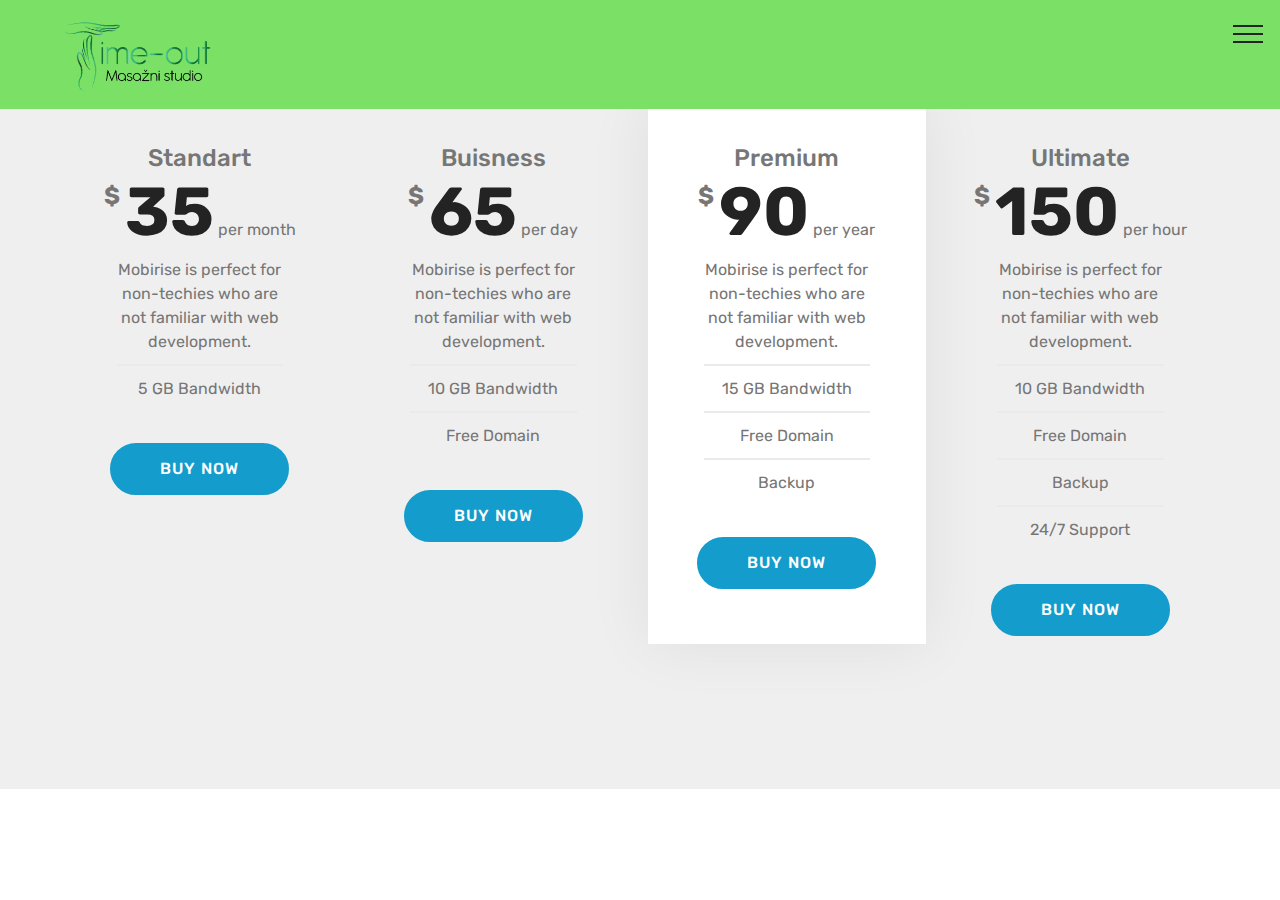
<file: page3.html>
<!DOCTYPE html>
<html >
<head>
  <!-- Site made with Mobirise Website Builder v4.7.2, https://mobirise.com -->
  <meta charset="UTF-8">
  <meta http-equiv="X-UA-Compatible" content="IE=edge">
  <meta name="generator" content="Mobirise v4.7.2, mobirise.com">
  <meta name="viewport" content="width=device-width, initial-scale=1, minimum-scale=1">
  <link rel="shortcut icon" href="assets/images/fullname3-472x175.png" type="image/x-icon">
  <meta name="description" content="Website Maker Description">
  <title>darilni boni</title>
  <link rel="stylesheet" href="assets/web/assets/mobirise-icons/mobirise-icons.css">
  <link rel="stylesheet" href="assets/web/assets/mobirise-icons-bold/mobirise-icons-bold.css">
  <link rel="stylesheet" href="assets/tether/tether.min.css">
  <link rel="stylesheet" href="assets/bootstrap/css/bootstrap.min.css">
  <link rel="stylesheet" href="assets/bootstrap/css/bootstrap-grid.min.css">
  <link rel="stylesheet" href="assets/bootstrap/css/bootstrap-reboot.min.css">
  <link rel="stylesheet" href="assets/dropdown/css/style.css">
  <link rel="stylesheet" href="assets/theme/css/style.css">
  <link rel="stylesheet" href="assets/mobirise/css/mbr-additional.css" type="text/css">
  
  
  
</head>
<body>
  <section class="menu cid-qX1xTpQQmM" once="menu" id="menu1-n">

    

    <nav class="navbar navbar-expand beta-menu navbar-dropdown align-items-center navbar-fixed-top collapsed">
        <button class="navbar-toggler navbar-toggler-right" type="button" data-toggle="collapse" data-target="#navbarSupportedContent" aria-controls="navbarSupportedContent" aria-expanded="false" aria-label="Toggle navigation">
            <div class="hamburger">
                <span></span>
                <span></span>
                <span></span>
                <span></span>
            </div>
        </button>
        <div class="menu-logo">
            <div class="navbar-brand">
                <span class="navbar-logo">
                    <a href="https://mobirise.com">
                         <img src="assets/images/fullname3-472x175.png" alt="Mobirise" title="" style="height: 5.8rem;">
                    </a>
                </span>
                
            </div>
        </div>
        <div class="collapse navbar-collapse" id="navbarSupportedContent">
            <ul class="navbar-nav nav-dropdown nav-right" data-app-modern-menu="true"><li class="nav-item">
                    <a class="nav-link link text-black display-4" href="index.html"><span class="mbrib-home mbr-iconfont mbr-iconfont-btn"></span>
                        
                        Domov</a>
                </li>
                <li class="nav-item">
                    <a class="nav-link link text-black display-4" href="https://mobirise.com"><span class="mbrib-italic mbr-iconfont mbr-iconfont-btn"></span>O nas
                    </a>
                </li><li class="nav-item"><a class="nav-link link text-black display-4" href="page1.html"><span class="mbri-cash mbr-iconfont mbr-iconfont-btn"></span>
                        Cenik</a></li><li class="nav-item"><a class="nav-link link text-black display-4" href="page2.html"><span class="mbrib-sale mbr-iconfont mbr-iconfont-btn"></span>
                        
                        Akcije</a></li><li class="nav-item"><a class="nav-link link text-black display-4" href="page3.html"><span class="mbrib-gift mbr-iconfont mbr-iconfont-btn"></span>Darilni boni</a></li><li class="nav-item"><a class="nav-link link text-black display-4" href="page4.html"><span class="mbrib-calendar mbr-iconfont mbr-iconfont-btn"></span>
                        Rezervacije</a></li><li class="nav-item"><a class="nav-link link text-black display-4" href="page5.html"><span class="mbrib-photos mbr-iconfont mbr-iconfont-btn"></span>
                        Galerija</a></li><li class="nav-item"><a class="nav-link link text-black display-4" href="page6.html"><span class="mbri-contact-form mbr-iconfont mbr-iconfont-btn"></span>
                        Kontakt</a></li></ul>
            
        </div>
    </nav>
</section>

<section class="engine"><a href="https://mobirise.me/n">free landing page html templates</a></section><section class="cid-qX1z7RDZqu" id="pricing-tables2-o">

    

    

    <div class="container">
        <div class="media-container-row">

            <div class="plan col-12 mx-2 my-2 justify-content-center col-lg-3">
                <div class="plan-header text-center pt-5">
                    <h3 class="plan-title mbr-fonts-style display-5">
                        Standart
                    </h3>
                    <div class="plan-price">
                        <span class="price-value mbr-fonts-style display-5">
                            $
                        </span>
                        <span class="price-figure mbr-fonts-style display-1">
                            35</span>
                        <small class="price-term mbr-fonts-style display-7">
                            per month
                        </small>
                    </div>
                </div>
                <div class="plan-body">
                    <div class="plan-list align-center">
                        <ul class="list-group list-group-flush mbr-fonts-style display-7">
                            <li class="list-group-item">
                                Mobirise is perfect for non-techies who are not familiar with web development.
                            </li>
                            <li class="list-group-item">
                                5 GB Bandwidth
                            </li>
                        </ul>
                    </div>
                    <div class="mbr-section-btn text-center py-4 pb-5">
                        <a href="https://mobirise.com" class="btn btn-primary display-4">BUY NOW</a>
                    </div>
                </div>
            </div>

            <div class="plan col-12 mx-2 my-2 justify-content-center col-lg-3">
                <div class="plan-header text-center pt-5">
                    <h3 class="plan-title mbr-fonts-style display-5">
                        Buisness
                    </h3>
                    <div class="plan-price">
                        <span class="price-value mbr-fonts-style display-5">
                            $
                        </span>
                        <span class="price-figure mbr-fonts-style display-1">
                            65</span>
                        <small class="price-term mbr-fonts-style display-7">
                            per day
                        </small>
                    </div>
                </div>
                <div class="plan-body">
                    <div class="plan-list align-center">
                        <ul class="list-group list-group-flush mbr-fonts-style display-7">
                            <li class="list-group-item">
                                Mobirise is perfect for non-techies who are not familiar with web development.
                            </li>
                            <li class="list-group-item">
                                10 GB Bandwidth
                            </li>
                            <li class="list-group-item">
                                Free Domain
                            </li>
                        </ul>
                    </div>
                    <div class="mbr-section-btn text-center py-4 pb-5">
                        <a href="https://mobirise.com" class="btn btn-primary display-4">BUY NOW</a>
                    </div>
                </div>
            </div>

            <div class="plan col-12 mx-2 my-2 justify-content-center favorite col-lg-3">
                <div class="plan-header text-center pt-5">
                    <h3 class="plan-title mbr-fonts-style display-5">
                        Premium
                    </h3>
                    <div class="plan-price">
                        <span class="price-value mbr-fonts-style display-5">
                            $
                        </span>
                        <span class="price-figure mbr-fonts-style display-1">
                            90</span>
                        <small class="price-term mbr-fonts-style display-7">
                            per year
                        </small>
                    </div>
                </div>
                <div class="plan-body">
                    <div class="plan-list align-center">
                        <ul class="list-group list-group-flush mbr-fonts-style display-7">
                            <li class="list-group-item">
                                Mobirise is perfect for non-techies who are not familiar with web development.
                            </li>
                            <li class="list-group-item">
                                15 GB Bandwidth
                            </li>
                            <li class="list-group-item">
                                Free Domain
                            </li>
                            <li class="list-group-item">
                                Backup
                            </li>
                        </ul>
                    </div>
                    <div class="mbr-section-btn text-center py-4 pb-5">
                        <a href="https://mobirise.com" class="btn btn-primary display-4">BUY NOW</a>
                    </div>
                </div>
            </div>

            <div class="plan col-12 mx-2 my-2 justify-content-center col-lg-3">
                <div class="plan-header text-center pt-5">
                    <h3 class="plan-title mbr-fonts-style display-5">
                        Ultimate
                    </h3>
                    <div class="plan-price">
                        <span class="price-value mbr-fonts-style display-5">
                            $
                        </span>
                        <span class="price-figure mbr-fonts-style display-1">
                            150</span>
                        <small class="price-term mbr-fonts-style display-7">
                            per hour
                        </small>
                    </div>
                </div>
                <div class="plan-body">
                    <div class="plan-list align-center">
                        <ul class="list-group list-group-flush mbr-fonts-style display-7">
                            <li class="list-group-item">
                                Mobirise is perfect for non-techies who are not familiar with web development.
                            </li>
                            <li class="list-group-item">
                                10 GB Bandwidth
                            </li>
                            <li class="list-group-item">
                                Free Domain
                            </li>
                            <li class="list-group-item">
                                Backup
                            </li>
                            <li class="list-group-item">
                                24/7 Support
                            </li>
                        </ul>
                    </div>
                    <div class="mbr-section-btn text-center py-4 pb-5">
                        <a href="https://mobirise.com" class="btn btn-primary display-4">BUY NOW</a>
                    </div>
                </div>
            </div>

        </div>
    </div>
</section>


  <script src="assets/web/assets/jquery/jquery.min.js"></script>
  <script src="assets/popper/popper.min.js"></script>
  <script src="assets/tether/tether.min.js"></script>
  <script src="assets/bootstrap/js/bootstrap.min.js"></script>
  <script src="assets/smoothscroll/smooth-scroll.js"></script>
  <script src="assets/dropdown/js/script.min.js"></script>
  <script src="assets/touchswipe/jquery.touch-swipe.min.js"></script>
  <script src="assets/theme/js/script.js"></script>
  
  
</body>
</html>
</file>
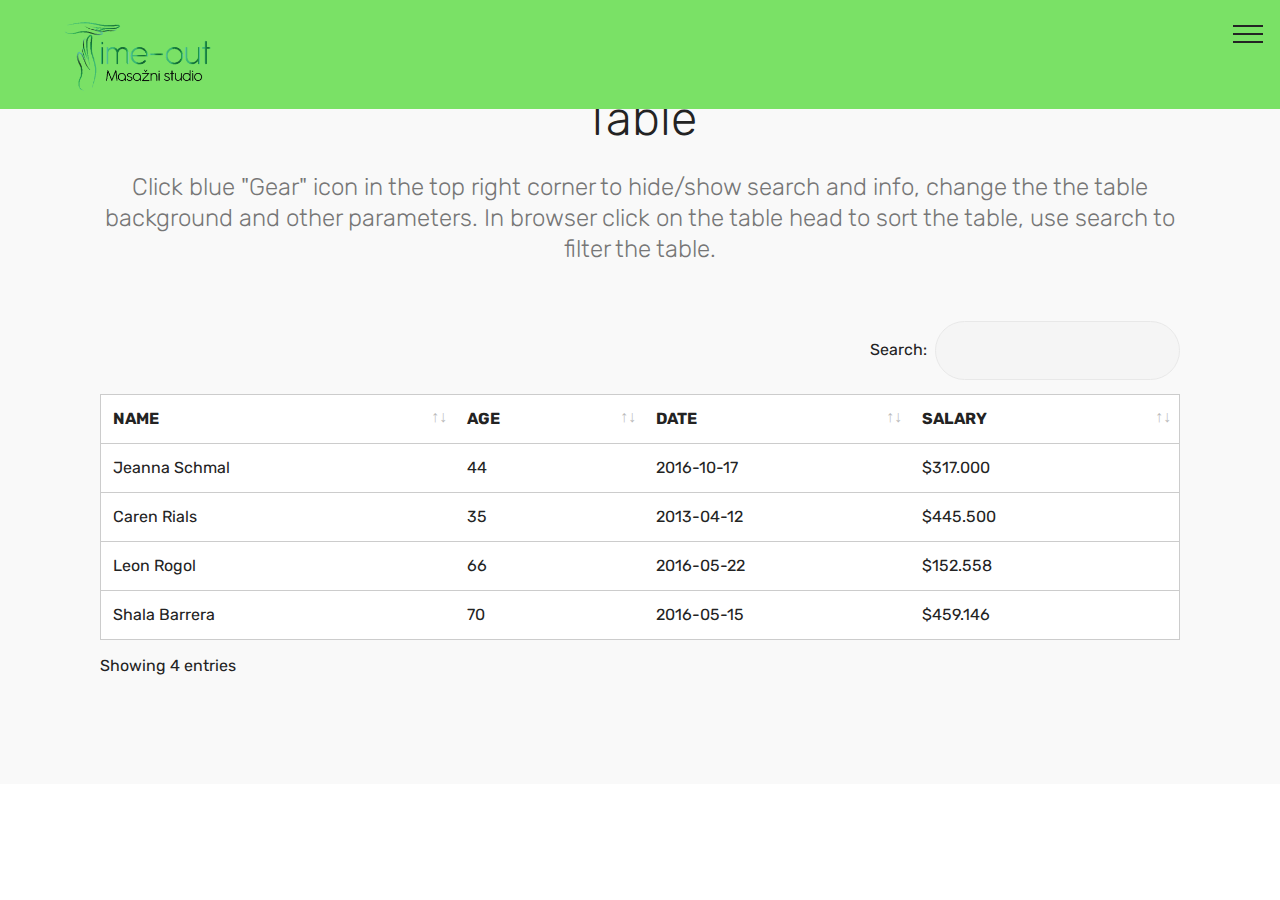
<file: page4.html>
<!DOCTYPE html>
<html >
<head>
  <!-- Site made with Mobirise Website Builder v4.7.2, https://mobirise.com -->
  <meta charset="UTF-8">
  <meta http-equiv="X-UA-Compatible" content="IE=edge">
  <meta name="generator" content="Mobirise v4.7.2, mobirise.com">
  <meta name="viewport" content="width=device-width, initial-scale=1, minimum-scale=1">
  <link rel="shortcut icon" href="assets/images/fullname3-472x175.png" type="image/x-icon">
  <meta name="description" content="Web Generator Description">
  <title>rezervacije</title>
  <link rel="stylesheet" href="assets/web/assets/mobirise-icons-bold/mobirise-icons-bold.css">
  <link rel="stylesheet" href="assets/web/assets/mobirise-icons/mobirise-icons.css">
  <link rel="stylesheet" href="assets/tether/tether.min.css">
  <link rel="stylesheet" href="assets/bootstrap/css/bootstrap.min.css">
  <link rel="stylesheet" href="assets/bootstrap/css/bootstrap-grid.min.css">
  <link rel="stylesheet" href="assets/bootstrap/css/bootstrap-reboot.min.css">
  <link rel="stylesheet" href="assets/dropdown/css/style.css">
  <link rel="stylesheet" href="assets/datatables/data-tables.bootstrap4.min.css">
  <link rel="stylesheet" href="assets/theme/css/style.css">
  <link rel="stylesheet" href="assets/mobirise/css/mbr-additional.css" type="text/css">
  
  
  
</head>
<body>
  <section class="menu cid-qX1xTpQQmM" once="menu" id="menu1-p">

    

    <nav class="navbar navbar-expand beta-menu navbar-dropdown align-items-center navbar-fixed-top collapsed">
        <button class="navbar-toggler navbar-toggler-right" type="button" data-toggle="collapse" data-target="#navbarSupportedContent" aria-controls="navbarSupportedContent" aria-expanded="false" aria-label="Toggle navigation">
            <div class="hamburger">
                <span></span>
                <span></span>
                <span></span>
                <span></span>
            </div>
        </button>
        <div class="menu-logo">
            <div class="navbar-brand">
                <span class="navbar-logo">
                    <a href="https://mobirise.com">
                         <img src="assets/images/fullname3-472x175.png" alt="Mobirise" title="" style="height: 5.8rem;">
                    </a>
                </span>
                
            </div>
        </div>
        <div class="collapse navbar-collapse" id="navbarSupportedContent">
            <ul class="navbar-nav nav-dropdown nav-right" data-app-modern-menu="true"><li class="nav-item">
                    <a class="nav-link link text-black display-4" href="index.html"><span class="mbrib-home mbr-iconfont mbr-iconfont-btn"></span>
                        
                        Domov</a>
                </li>
                <li class="nav-item">
                    <a class="nav-link link text-black display-4" href="https://mobirise.com"><span class="mbrib-italic mbr-iconfont mbr-iconfont-btn"></span>O nas
                    </a>
                </li><li class="nav-item"><a class="nav-link link text-black display-4" href="page1.html"><span class="mbri-cash mbr-iconfont mbr-iconfont-btn"></span>
                        Cenik</a></li><li class="nav-item"><a class="nav-link link text-black display-4" href="page2.html"><span class="mbrib-sale mbr-iconfont mbr-iconfont-btn"></span>
                        
                        Akcije</a></li><li class="nav-item"><a class="nav-link link text-black display-4" href="page3.html"><span class="mbrib-gift mbr-iconfont mbr-iconfont-btn"></span>Darilni boni</a></li><li class="nav-item"><a class="nav-link link text-black display-4" href="page4.html"><span class="mbrib-calendar mbr-iconfont mbr-iconfont-btn"></span>
                        Rezervacije</a></li><li class="nav-item"><a class="nav-link link text-black display-4" href="page5.html"><span class="mbrib-photos mbr-iconfont mbr-iconfont-btn"></span>
                        Galerija</a></li><li class="nav-item"><a class="nav-link link text-black display-4" href="page6.html"><span class="mbri-contact-form mbr-iconfont mbr-iconfont-btn"></span>
                        Kontakt</a></li></ul>
            
        </div>
    </nav>
</section>

<section class="engine"><a href="https://mobirise.me/n">free landing page templates</a></section><section class="section-table cid-qX1zwkbanw" id="table1-q">

  
  
  <div class="container container-table">
      <h2 class="mbr-section-title mbr-fonts-style align-center pb-3 display-2">
          Table
      </h2>
      <h3 class="mbr-section-subtitle mbr-fonts-style align-center pb-5 mbr-light display-5">
            Click blue "Gear" icon in the top right corner to hide/show search and info, change the the table background and other parameters.  In browser click on the table head to sort the table, use search to filter the table.     
      </h3>
      <div class="table-wrapper">
        <div class="container">
          <div class="row search">
            <div class="col-md-6"></div>
            <div class="col-md-6">
                <div class="dataTables_filter">
                  <label class="searchInfo mbr-fonts-style display-7">Search:</label>
                  <input class="form-control input-sm" disabled="">
                </div>
            </div>
          </div>
        </div>

        <div class="container scroll">
          <table class="table isSearch" cellspacing="0">
            <thead>
              <tr class="table-heads ">
                  
                  
                  
                  
              <th class="head-item mbr-fonts-style display-7">
                      NAME</th><th class="head-item mbr-fonts-style display-7">
                      AGE</th><th class="head-item mbr-fonts-style display-7">
                      DATE</th><th class="head-item mbr-fonts-style display-7">
                      SALARY</th></tr>
            </thead>

            <tbody>
              
              
              
              
            <tr> 
                
                
                
                
              <td class="body-item mbr-fonts-style display-7">Jeanna Schmal</td><td class="body-item mbr-fonts-style display-7">44</td><td class="body-item mbr-fonts-style display-7">2016-10-17</td><td class="body-item mbr-fonts-style display-7">$317.000</td></tr><tr>
                
                
                
                
              <td class="body-item mbr-fonts-style display-7">Caren Rials</td><td class="body-item mbr-fonts-style display-7">35</td><td class="body-item mbr-fonts-style display-7">2013-04-12</td><td class="body-item mbr-fonts-style display-7">$445.500</td></tr><tr>
                
                
                
                
              <td class="body-item mbr-fonts-style display-7">Leon Rogol</td><td class="body-item mbr-fonts-style display-7">66</td><td class="body-item mbr-fonts-style display-7">2016-05-22</td><td class="body-item mbr-fonts-style display-7">$152.558</td></tr><tr>
                
                
                
                
              <td class="body-item mbr-fonts-style display-7">Shala Barrera</td><td class="body-item mbr-fonts-style display-7">70</td><td class="body-item mbr-fonts-style display-7">2016-05-15</td><td class="body-item mbr-fonts-style display-7">$459.146</td></tr></tbody>
          </table>
        </div>
        <div class="container table-info-container">
          <div class="row info">
            <div class="col-md-6">
              <div class="dataTables_info mbr-fonts-style display-7">
                <span class="infoBefore">Showing</span>
                <span class="inactive infoRows"></span>
                <span class="infoAfter">entries</span>
                <span class="infoFilteredBefore">(filtered from</span>
                <span class="inactive infoRows"></span>
                <span class="infoFilteredAfter"> total entries)</span>
              </div>
            </div>
            <div class="col-md-6"></div>
          </div>
        </div>
      </div>
    </div>
</section>


  <script src="assets/web/assets/jquery/jquery.min.js"></script>
  <script src="assets/tether/tether.min.js"></script>
  <script src="assets/popper/popper.min.js"></script>
  <script src="assets/bootstrap/js/bootstrap.min.js"></script>
  <script src="assets/dropdown/js/script.min.js"></script>
  <script src="assets/touchswipe/jquery.touch-swipe.min.js"></script>
  <script src="assets/datatables/jquery.data-tables.min.js"></script>
  <script src="assets/datatables/data-tables.bootstrap4.min.js"></script>
  <script src="assets/smoothscroll/smooth-scroll.js"></script>
  <script src="assets/theme/js/script.js"></script>
  
  
</body>
</html>
</file>
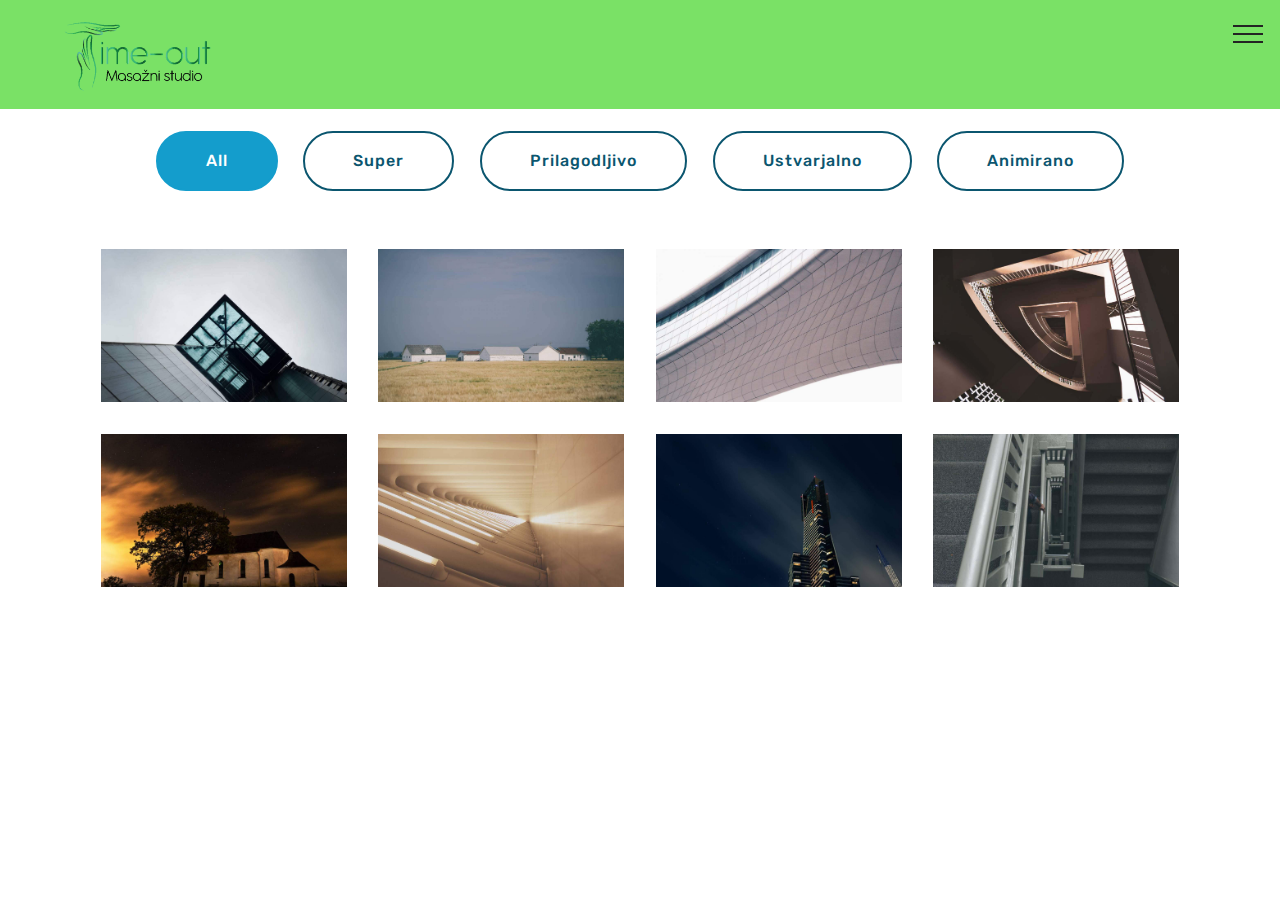
<file: page5.html>
<!DOCTYPE html>
<html >
<head>
  <!-- Site made with Mobirise Website Builder v4.7.2, https://mobirise.com -->
  <meta charset="UTF-8">
  <meta http-equiv="X-UA-Compatible" content="IE=edge">
  <meta name="generator" content="Mobirise v4.7.2, mobirise.com">
  <meta name="viewport" content="width=device-width, initial-scale=1, minimum-scale=1">
  <link rel="shortcut icon" href="assets/images/fullname3-472x175.png" type="image/x-icon">
  <meta name="description" content="Web Site Builder Description">
  <title>galerija</title>
  <link rel="stylesheet" href="assets/web/assets/mobirise-icons-bold/mobirise-icons-bold.css">
  <link rel="stylesheet" href="assets/web/assets/mobirise-icons/mobirise-icons.css">
  <link rel="stylesheet" href="assets/tether/tether.min.css">
  <link rel="stylesheet" href="assets/bootstrap/css/bootstrap.min.css">
  <link rel="stylesheet" href="assets/bootstrap/css/bootstrap-grid.min.css">
  <link rel="stylesheet" href="assets/bootstrap/css/bootstrap-reboot.min.css">
  <link rel="stylesheet" href="assets/dropdown/css/style.css">
  <link rel="stylesheet" href="assets/theme/css/style.css">
  <link rel="stylesheet" href="assets/gallery/style.css">
  <link rel="stylesheet" href="assets/mobirise/css/mbr-additional.css" type="text/css">
  
  
  
</head>
<body>
  <section class="menu cid-qX1xTpQQmM" once="menu" id="menu1-r">

    

    <nav class="navbar navbar-expand beta-menu navbar-dropdown align-items-center navbar-fixed-top collapsed">
        <button class="navbar-toggler navbar-toggler-right" type="button" data-toggle="collapse" data-target="#navbarSupportedContent" aria-controls="navbarSupportedContent" aria-expanded="false" aria-label="Toggle navigation">
            <div class="hamburger">
                <span></span>
                <span></span>
                <span></span>
                <span></span>
            </div>
        </button>
        <div class="menu-logo">
            <div class="navbar-brand">
                <span class="navbar-logo">
                    <a href="https://mobirise.com">
                         <img src="assets/images/fullname3-472x175.png" alt="Mobirise" title="" style="height: 5.8rem;">
                    </a>
                </span>
                
            </div>
        </div>
        <div class="collapse navbar-collapse" id="navbarSupportedContent">
            <ul class="navbar-nav nav-dropdown nav-right" data-app-modern-menu="true"><li class="nav-item">
                    <a class="nav-link link text-black display-4" href="index.html"><span class="mbrib-home mbr-iconfont mbr-iconfont-btn"></span>
                        
                        Domov</a>
                </li>
                <li class="nav-item">
                    <a class="nav-link link text-black display-4" href="https://mobirise.com"><span class="mbrib-italic mbr-iconfont mbr-iconfont-btn"></span>O nas
                    </a>
                </li><li class="nav-item"><a class="nav-link link text-black display-4" href="page1.html"><span class="mbri-cash mbr-iconfont mbr-iconfont-btn"></span>
                        Cenik</a></li><li class="nav-item"><a class="nav-link link text-black display-4" href="page2.html"><span class="mbrib-sale mbr-iconfont mbr-iconfont-btn"></span>
                        
                        Akcije</a></li><li class="nav-item"><a class="nav-link link text-black display-4" href="page3.html"><span class="mbrib-gift mbr-iconfont mbr-iconfont-btn"></span>Darilni boni</a></li><li class="nav-item"><a class="nav-link link text-black display-4" href="page4.html"><span class="mbrib-calendar mbr-iconfont mbr-iconfont-btn"></span>
                        Rezervacije</a></li><li class="nav-item"><a class="nav-link link text-black display-4" href="page5.html"><span class="mbrib-photos mbr-iconfont mbr-iconfont-btn"></span>
                        Galerija</a></li><li class="nav-item"><a class="nav-link link text-black display-4" href="page6.html"><span class="mbri-contact-form mbr-iconfont mbr-iconfont-btn"></span>
                        Kontakt</a></li></ul>
            
        </div>
    </nav>
</section>

<section class="engine"><a href="https://mobirise.me/q">responsive website templates</a></section><section class="mbr-gallery mbr-slider-carousel cid-qX1zNqXRqY" id="gallery2-s">

    

    <div class="container">
        <div><!-- Filter --><div class="mbr-gallery-filter container gallery-filter-active"><ul buttons="0"><li class="mbr-gallery-filter-all"><a class="btn btn-md btn-primary-outline active display-7" href="">All</a></li></ul></div><!-- Gallery --><div class="mbr-gallery-row"><div class="mbr-gallery-layout-default"><div><div><div class="mbr-gallery-item mbr-gallery-item--p2" data-video-url="false" data-tags="Super"><div href="#lb-gallery2-s" data-slide-to="0" data-toggle="modal"><img src="assets/images/gallery00.jpg" alt="" title=""><span class="icon-focus"></span></div></div><div class="mbr-gallery-item mbr-gallery-item--p2" data-video-url="false" data-tags="Prilagodljivo"><div href="#lb-gallery2-s" data-slide-to="1" data-toggle="modal"><img src="assets/images/gallery01.jpg" alt="" title=""><span class="icon-focus"></span></div></div><div class="mbr-gallery-item mbr-gallery-item--p2" data-video-url="false" data-tags="Ustvarjalno"><div href="#lb-gallery2-s" data-slide-to="2" data-toggle="modal"><img src="assets/images/gallery02.jpg" alt="" title=""><span class="icon-focus"></span></div></div><div class="mbr-gallery-item mbr-gallery-item--p2" data-video-url="false" data-tags="Animirano"><div href="#lb-gallery2-s" data-slide-to="3" data-toggle="modal"><img src="assets/images/gallery03.jpg" alt="" title=""><span class="icon-focus"></span></div></div><div class="mbr-gallery-item mbr-gallery-item--p2" data-video-url="false" data-tags="Super"><div href="#lb-gallery2-s" data-slide-to="4" data-toggle="modal"><img src="assets/images/gallery04.jpg" alt="" title=""><span class="icon-focus"></span></div></div><div class="mbr-gallery-item mbr-gallery-item--p2" data-video-url="false" data-tags="Super"><div href="#lb-gallery2-s" data-slide-to="5" data-toggle="modal"><img src="assets/images/gallery05.jpg" alt="" title=""><span class="icon-focus"></span></div></div><div class="mbr-gallery-item mbr-gallery-item--p2" data-video-url="false" data-tags="Prilagodljivo"><div href="#lb-gallery2-s" data-slide-to="6" data-toggle="modal"><img src="assets/images/gallery06.jpg" alt="" title=""><span class="icon-focus"></span></div></div><div class="mbr-gallery-item mbr-gallery-item--p2" data-video-url="false" data-tags="Animirano"><div href="#lb-gallery2-s" data-slide-to="7" data-toggle="modal"><img src="assets/images/gallery07.jpg" alt="" title=""><span class="icon-focus"></span></div></div></div></div><div class="clearfix"></div></div></div><!-- Lightbox --><div data-app-prevent-settings="" class="mbr-slider modal fade carousel slide" tabindex="-1" data-keyboard="true" data-interval="false" id="lb-gallery2-s"><div class="modal-dialog"><div class="modal-content"><div class="modal-body"><div class="carousel-inner"><div class="carousel-item active"><img src="assets/images/gallery00.jpg" alt="" title=""></div><div class="carousel-item"><img src="assets/images/gallery01.jpg" alt="" title=""></div><div class="carousel-item"><img src="assets/images/gallery02.jpg" alt="" title=""></div><div class="carousel-item"><img src="assets/images/gallery03.jpg" alt="" title=""></div><div class="carousel-item"><img src="assets/images/gallery04.jpg" alt="" title=""></div><div class="carousel-item"><img src="assets/images/gallery05.jpg" alt="" title=""></div><div class="carousel-item"><img src="assets/images/gallery06.jpg" alt="" title=""></div><div class="carousel-item"><img src="assets/images/gallery07.jpg" alt="" title=""></div></div><a class="carousel-control carousel-control-prev" role="button" data-slide="prev" href="#lb-gallery2-s"><span class="mbri-left mbr-iconfont" aria-hidden="true"></span><span class="sr-only">Previous</span></a><a class="carousel-control carousel-control-next" role="button" data-slide="next" href="#lb-gallery2-s"><span class="mbri-right mbr-iconfont" aria-hidden="true"></span><span class="sr-only">Next</span></a><a class="close" href="#" role="button" data-dismiss="modal"><span class="sr-only">Close</span></a></div></div></div></div></div>
    </div>

</section>


  <script src="assets/web/assets/jquery/jquery.min.js"></script>
  <script src="assets/tether/tether.min.js"></script>
  <script src="assets/popper/popper.min.js"></script>
  <script src="assets/bootstrap/js/bootstrap.min.js"></script>
  <script src="assets/dropdown/js/script.min.js"></script>
  <script src="assets/touchswipe/jquery.touch-swipe.min.js"></script>
  <script src="assets/masonry/masonry.pkgd.min.js"></script>
  <script src="assets/imagesloaded/imagesloaded.pkgd.min.js"></script>
  <script src="assets/smoothscroll/smooth-scroll.js"></script>
  <script src="assets/vimeoplayer/jquery.mb.vimeo_player.js"></script>
  <script src="assets/bootstrapcarouselswipe/bootstrap-carousel-swipe.js"></script>
  <script src="assets/theme/js/script.js"></script>
  <script src="assets/gallery/player.min.js"></script>
  <script src="assets/gallery/script.js"></script>
  <script src="assets/slidervideo/script.js"></script>
  
  
</body>
</html>
</file>
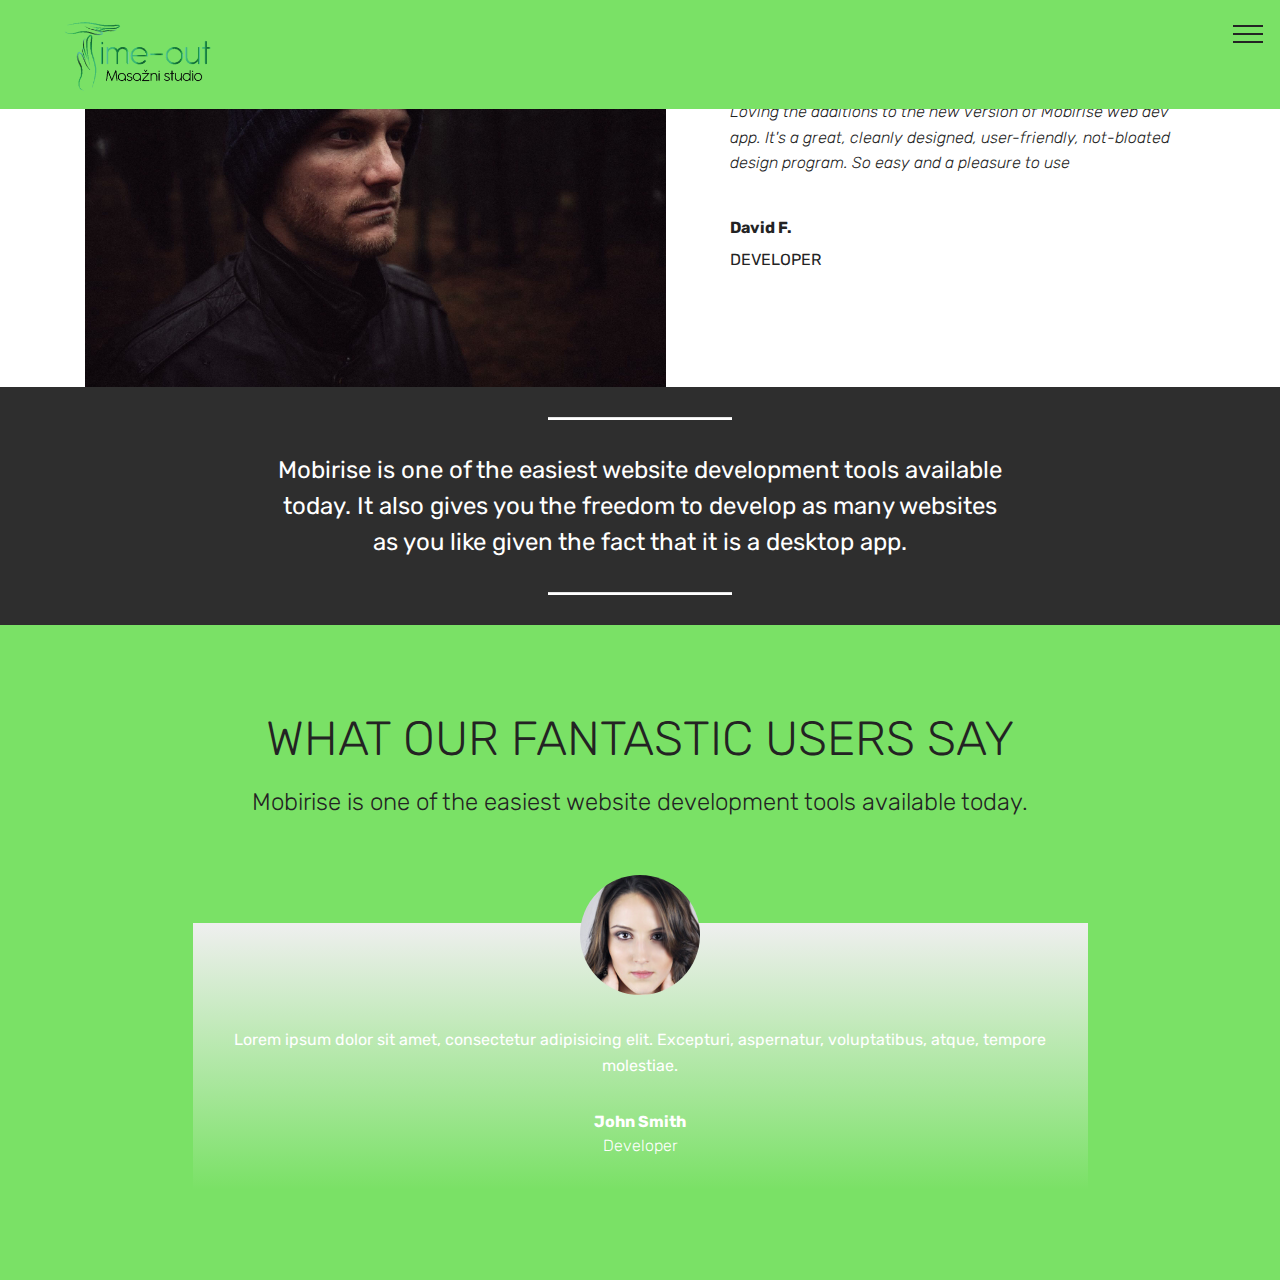
<file: page6.html>
<!DOCTYPE html>
<html >
<head>
  <!-- Site made with Mobirise Website Builder v4.7.2, https://mobirise.com -->
  <meta charset="UTF-8">
  <meta http-equiv="X-UA-Compatible" content="IE=edge">
  <meta name="generator" content="Mobirise v4.7.2, mobirise.com">
  <meta name="viewport" content="width=device-width, initial-scale=1, minimum-scale=1">
  <link rel="shortcut icon" href="assets/images/fullname3-472x175.png" type="image/x-icon">
  <meta name="description" content="Web Page Builder Description">
  <title>kontakt</title>
  <link rel="stylesheet" href="assets/web/assets/mobirise-icons/mobirise-icons.css">
  <link rel="stylesheet" href="assets/web/assets/mobirise-icons-bold/mobirise-icons-bold.css">
  <link rel="stylesheet" href="assets/tether/tether.min.css">
  <link rel="stylesheet" href="assets/bootstrap/css/bootstrap.min.css">
  <link rel="stylesheet" href="assets/bootstrap/css/bootstrap-grid.min.css">
  <link rel="stylesheet" href="assets/bootstrap/css/bootstrap-reboot.min.css">
  <link rel="stylesheet" href="assets/dropdown/css/style.css">
  <link rel="stylesheet" href="assets/theme/css/style.css">
  <link rel="stylesheet" href="assets/mobirise/css/mbr-additional.css" type="text/css">
  
  
  
</head>
<body>
  <section class="menu cid-qX1xTpQQmM" once="menu" id="menu1-t">

    

    <nav class="navbar navbar-expand beta-menu navbar-dropdown align-items-center navbar-fixed-top collapsed">
        <button class="navbar-toggler navbar-toggler-right" type="button" data-toggle="collapse" data-target="#navbarSupportedContent" aria-controls="navbarSupportedContent" aria-expanded="false" aria-label="Toggle navigation">
            <div class="hamburger">
                <span></span>
                <span></span>
                <span></span>
                <span></span>
            </div>
        </button>
        <div class="menu-logo">
            <div class="navbar-brand">
                <span class="navbar-logo">
                    <a href="https://mobirise.com">
                         <img src="assets/images/fullname3-472x175.png" alt="Mobirise" title="" style="height: 5.8rem;">
                    </a>
                </span>
                
            </div>
        </div>
        <div class="collapse navbar-collapse" id="navbarSupportedContent">
            <ul class="navbar-nav nav-dropdown nav-right" data-app-modern-menu="true"><li class="nav-item">
                    <a class="nav-link link text-black display-4" href="index.html"><span class="mbrib-home mbr-iconfont mbr-iconfont-btn"></span>
                        
                        Domov</a>
                </li>
                <li class="nav-item">
                    <a class="nav-link link text-black display-4" href="https://mobirise.com"><span class="mbrib-italic mbr-iconfont mbr-iconfont-btn"></span>O nas
                    </a>
                </li><li class="nav-item"><a class="nav-link link text-black display-4" href="page1.html"><span class="mbri-cash mbr-iconfont mbr-iconfont-btn"></span>
                        Cenik</a></li><li class="nav-item"><a class="nav-link link text-black display-4" href="page2.html"><span class="mbrib-sale mbr-iconfont mbr-iconfont-btn"></span>
                        
                        Akcije</a></li><li class="nav-item"><a class="nav-link link text-black display-4" href="page3.html"><span class="mbrib-gift mbr-iconfont mbr-iconfont-btn"></span>Darilni boni</a></li><li class="nav-item"><a class="nav-link link text-black display-4" href="page4.html"><span class="mbrib-calendar mbr-iconfont mbr-iconfont-btn"></span>
                        Rezervacije</a></li><li class="nav-item"><a class="nav-link link text-black display-4" href="page5.html"><span class="mbrib-photos mbr-iconfont mbr-iconfont-btn"></span>
                        Galerija</a></li><li class="nav-item"><a class="nav-link link text-black display-4" href="page6.html"><span class="mbri-contact-form mbr-iconfont mbr-iconfont-btn"></span>
                        Kontakt</a></li></ul>
            
        </div>
    </nav>
</section>

<section class="engine"><a href="https://mobirise.me/z">best free css templates</a></section><section class="testimonials2 cid-qX1zTaAGfP" id="testimonials2-u">

    

    

    <div class="container">
        <div class="media-container-row">
            <div class="mbr-figure pr-lg-5" style="width: 130%;">
              <img src="assets/images/face4.jpg">
            </div>
            <div class="media-content px-3 align-self-center mbr-white py-2">
                    <p class="mbr-text testimonial-text mbr-fonts-style display-7">
                       Loving the additions to the new version of Mobirise web dev app. It's a great, cleanly designed, user-friendly, not-bloated design program. So easy and a pleasure to use
                    </p>
                    <p class="mbr-author-name pt-4 mb-2 mbr-fonts-style display-7">
                       David F.
                    </p>
                    <p class="mbr-author-desc mbr-fonts-style display-7">
                       DEVELOPER
                    </p>
            </div>
        </div>
    </div>
</section>

<section class="mbr-section article content10 cid-qX1zY6tYxb" id="content10-v">
    
     

    <div class="container">
        <div class="inner-container" style="width: 66%;">
            <hr class="line" style="width: 25%;">
            <div class="section-text align-center mbr-white mbr-fonts-style display-5">
                    Mobirise is one of the easiest website development tools available today. It also gives you the freedom to develop as many websites as you like given the fact that it is a desktop app.
                </div>
            <hr class="line" style="width: 25%;">
        </div>
    </div>
</section>

<section class="testimonials5 cid-qX1AgNpHBy" id="testimonials5-w">

    

    
    <div class="container">
        <div class="media-container-row">
            <div class="title col-12 align-center">
                <h2 class="pb-3 mbr-fonts-style display-2">
                    WHAT OUR FANTASTIC USERS SAY
                </h2>
                <h3 class="mbr-section-subtitle mbr-light pb-3 mbr-fonts-style display-5">
                    Mobirise is one of the easiest website development tools available today.
                </h3>
            </div>
        </div>
    </div>

    <div class="container">
        <div class="media-container-column">
            

            
        <div class="mbr-testimonial align-center col-12 col-md-10">
                <div class="panel-item">
                    <div class="card-block">
                        <div class="testimonial-photo">
                            <img src="assets/images/face1.jpg">
                        </div>
                        <p class="mbr-text mbr-fonts-style mbr-white display-7">
                           Lorem ipsum dolor sit amet, consectetur adipisicing elit. Excepturi, aspernatur, voluptatibus, atque, tempore molestiae.
                        </p>
                    </div>
                    <div class="card-footer">
                        <div class="mbr-author-name mbr-bold mbr-fonts-style mbr-white display-7">
                             John Smith
                        </div>
                        <small class="mbr-author-desc mbr-italic mbr-light mbr-fonts-style mbr-white display-7">
                               Developer
                        </small>
                    </div>
                </div>
            </div></div>
    </div>   
</section>


  <script src="assets/web/assets/jquery/jquery.min.js"></script>
  <script src="assets/popper/popper.min.js"></script>
  <script src="assets/tether/tether.min.js"></script>
  <script src="assets/bootstrap/js/bootstrap.min.js"></script>
  <script src="assets/smoothscroll/smooth-scroll.js"></script>
  <script src="assets/dropdown/js/script.min.js"></script>
  <script src="assets/touchswipe/jquery.touch-swipe.min.js"></script>
  <script src="assets/theme/js/script.js"></script>
  
  
</body>
</html>
</file>
<file: assets/web/assets/mobirise-icons-bold/mobirise-icons-bold.css>
@font-face {
  font-family: 'mobirise-icons-bold';
  src:  url('mobirise-icons-bold.eot?m1l4yr');
  src:  url('mobirise-icons-bold.eot?m1l4yr#iefix') format('embedded-opentype'),
    url('mobirise-icons-bold.ttf?m1l4yr') format('truetype'),
    url('mobirise-icons-bold.woff?m1l4yr') format('woff'),
    url('mobirise-icons-bold.svg?m1l4yr#mobirise-icons-bold') format('svg');
  font-weight: normal;
  font-style: normal;
}

[class^="mbrib-"], [class*="mbrib-"] {
  /* use !important to prevent issues with browser extensions that change fonts */
  font-family: 'mobirise-icons-bold' !important;
  speak: none;
  font-style: normal;
  font-weight: normal;
  font-variant: normal;
  text-transform: none;
  line-height: 1;

  /* Better Font Rendering =========== */
  -webkit-font-smoothing: antialiased;
  -moz-osx-font-smoothing: grayscale;
}

.mbrib-add-submenu:before {
  content: "\e900";
}
.mbrib-alert:before {
  content: "\e901";
}
.mbrib-align-center:before {
  content: "\e902";
}
.mbrib-align-justify:before {
  content: "\e903";
}
.mbrib-align-left:before {
  content: "\e904";
}
.mbrib-align-right:before {
  content: "\e905";
}
.mbrib-android:before {
  content: "\e906";
}
.mbrib-apple:before {
  content: "\e907";
}
.mbrib-arrow-down:before {
  content: "\e908";
}
.mbrib-arrow-next:before {
  content: "\e909";
}
.mbrib-arrow-prev:before {
  content: "\e90a";
}
.mbrib-arrow-up:before {
  content: "\e90b";
}
.mbrib-bold:before {
  content: "\e90c";
}
.mbrib-bookmark:before {
  content: "\e90d";
}
.mbrib-bootstrap:before {
  content: "\e90e";
}
.mbrib-briefcase:before {
  content: "\e90f";
}
.mbrib-browse:before {
  content: "\e910";
}
.mbrib-bulleted-list:before {
  content: "\e911";
}
.mbrib-calendar:before {
  content: "\e912";
}
.mbrib-camera:before {
  content: "\e913";
}
.mbrib-cart-add:before {
  content: "\e914";
}
.mbrib-cart-full:before {
  content: "\e915";
}
.mbrib-cash:before {
  content: "\e916";
}
.mbrib-change-style:before {
  content: "\e917";
}
.mbrib-chat:before {
  content: "\e918";
}
.mbrib-clock:before {
  content: "\e919";
}
.mbrib-close:before {
  content: "\e91a";
}
.mbrib-cloud:before {
  content: "\e91b";
}
.mbrib-code:before {
  content: "\e91c";
}
.mbrib-contact-form:before {
  content: "\e91d";
}
.mbrib-credit-card:before {
  content: "\e91e";
}
.mbrib-cursor-click:before {
  content: "\e91f";
}
.mbrib-cust-feedback:before {
  content: "\e920";
}
.mbrib-database:before {
  content: "\e921";
}
.mbrib-delivery:before {
  content: "\e922";
}
.mbrib-desktop:before {
  content: "\e923";
}
.mbrib-devices:before {
  content: "\e924";
}
.mbrib-down:before {
  content: "\e925";
}
.mbrib-download:before {
  content: "\e926";
}
.mbrib-drag-n-drop:before {
  content: "\e927";
}
.mbrib-drag-n-drop2:before {
  content: "\e928";
}
.mbrib-edit:before {
  content: "\e929";
}
.mbrib-edit2:before {
  content: "\e92a";
}
.mbrib-error:before {
  content: "\e92b";
}
.mbrib-extension:before {
  content: "\e92c";
}
.mbrib-features:before {
  content: "\e92d";
}
.mbrib-file:before {
  content: "\e92e";
}
.mbrib-flag:before {
  content: "\e92f";
}
.mbrib-folder:before {
  content: "\e930";
}
.mbrib-gift:before {
  content: "\e931";
}
.mbrib-github:before {
  content: "\e932";
}
.mbrib-globe-2:before {
  content: "\e933";
}
.mbrib-globe:before {
  content: "\e934";
}
.mbrib-growing-chart:before {
  content: "\e935";
}
.mbrib-hearth:before {
  content: "\e936";
}
.mbrib-help:before {
  content: "\e937";
}
.mbrib-home:before {
  content: "\e938";
}
.mbrib-hot-cup:before {
  content: "\e939";
}
.mbrib-idea:before {
  content: "\e93a";
}
.mbrib-image-gallery:before {
  content: "\e93b";
}
.mbrib-image-slider:before {
  content: "\e93c";
}
.mbrib-info:before {
  content: "\e93d";
}
.mbrib-italic:before {
  content: "\e93e";
}
.mbrib-key:before {
  content: "\e93f";
}
.mbrib-laptop:before {
  content: "\e940";
}
.mbrib-layers:before {
  content: "\e941";
}
.mbrib-left-right:before {
  content: "\e942";
}
.mbrib-left:before {
  content: "\e943";
}
.mbrib-letter:before {
  content: "\e944";
}
.mbrib-like:before {
  content: "\e945";
}
.mbrib-link:before {
  content: "\e946";
}
.mbrib-lock:before {
  content: "\e947";
}
.mbrib-login:before {
  content: "\e948";
}
.mbrib-logout:before {
  content: "\e949";
}
.mbrib-magic-stick:before {
  content: "\e94a";
}
.mbrib-map-pin:before {
  content: "\e94b";
}
.mbrib-menu:before {
  content: "\e94c";
}
.mbrib-mobile:before {
  content: "\e94d";
}
.mbrib-mobile2:before {
  content: "\e94e";
}
.mbrib-mobirise:before {
  content: "\e94f";
}
.mbrib-more-horizontal:before {
  content: "\e950";
}
.mbrib-more-vertical:before {
  content: "\e951";
}
.mbrib-music:before {
  content: "\e952";
}
.mbrib-new-file:before {
  content: "\e953";
}
.mbrib-numbered-list:before {
  content: "\e954";
}
.mbrib-opened-folder:before {
  content: "\e955";
}
.mbrib-pages:before {
  content: "\e956";
}
.mbrib-paper-plane:before {
  content: "\e957";
}
.mbrib-paperclip:before {
  content: "\e958";
}
.mbrib-photo:before {
  content: "\e959";
}
.mbrib-photos:before {
  content: "\e95a";
}
.mbrib-pin:before {
  content: "\e95b";
}
.mbrib-play:before {
  content: "\e95c";
}
.mbrib-plus:before {
  content: "\e95d";
}
.mbrib-preview:before {
  content: "\e95e";
}
.mbrib-print:before {
  content: "\e95f";
}
.mbrib-protect:before {
  content: "\e960";
}
.mbrib-question:before {
  content: "\e961";
}
.mbrib-quote-left:before {
  content: "\e962";
}
.mbrib-quote-right:before {
  content: "\e963";
}
.mbrib-redo:before {
  content: "\e964";
}
.mbrib-refresh:before {
  content: "\e965";
}
.mbrib-responsive:before {
  content: "\e966";
}
.mbrib-right:before {
  content: "\e967";
}
.mbrib-rocket:before {
  content: "\e968";
}
.mbrib-sad-face:before {
  content: "\e969";
}
.mbrib-sale:before {
  content: "\e96a";
}
.mbrib-save:before {
  content: "\e96b";
}
.mbrib-search:before {
  content: "\e96c";
}
.mbrib-setting:before {
  content: "\e96d";
}
.mbrib-setting2:before {
  content: "\e96e";
}
.mbrib-setting3:before {
  content: "\e96f";
}
.mbrib-share:before {
  content: "\e970";
}
.mbrib-shopping-bag:before {
  content: "\e971";
}
.mbrib-shopping-basket:before {
  content: "\e972";
}
.mbrib-shopping-cart:before {
  content: "\e973";
}
.mbrib-sites:before {
  content: "\e974";
}
.mbrib-smile-face:before {
  content: "\e975";
}
.mbrib-speed:before {
  content: "\e976";
}
.mbrib-star:before {
  content: "\e977";
}
.mbrib-success:before {
  content: "\e978";
}
.mbrib-sun:before {
  content: "\e979";
}
.mbrib-sun2:before {
  content: "\e97a";
}
.mbrib-tablet-vertical:before {
  content: "\e97b";
}
.mbrib-tablet:before {
  content: "\e97c";
}
.mbrib-target:before {
  content: "\e97d";
}
.mbrib-timer:before {
  content: "\e97e";
}
.mbrib-to-ftp:before {
  content: "\e97f";
}
.mbrib-to-local-drive:before {
  content: "\e980";
}
.mbrib-touch-swipe:before {
  content: "\e981";
}
.mbrib-touch:before {
  content: "\e982";
}
.mbrib-trash:before {
  content: "\e983";
}
.mbrib-underline:before {
  content: "\e984";
}
.mbrib-undo:before {
  content: "\e985";
}
.mbrib-unlink:before {
  content: "\e986";
}
.mbrib-unlock:before {
  content: "\e987";
}
.mbrib-up-down:before {
  content: "\e988";
}
.mbrib-up:before {
  content: "\e989";
}
.mbrib-update:before {
  content: "\e98a";
}
.mbrib-upload:before {
  content: "\e98b";
}
.mbrib-user:before {
  content: "\e98c";
}
.mbrib-user2:before {
  content: "\e98d";
}
.mbrib-users:before {
  content: "\e98e";
}
.mbrib-video-play:before {
  content: "\e98f";
}
.mbrib-video:before {
  content: "\e990";
}
.mbrib-watch:before {
  content: "\e991";
}
.mbrib-website-theme:before {
  content: "\e992";
}
.mbrib-wifi:before {
  content: "\e993";
}
.mbrib-windows:before {
  content: "\e994";
}
.mbrib-zoom-out:before {
  content: "\e995";
}
</file>
<file: assets/web/assets/mobirise-icons/mobirise-icons.css>
@font-face {
  font-family: 'MobiriseIcons';
  src:  url('mobirise-icons.eot?spat4u');
  src:  url('mobirise-icons.eot?spat4u#iefix') format('embedded-opentype'),
    url('mobirise-icons.ttf?spat4u') format('truetype'),
    url('mobirise-icons.woff?spat4u') format('woff'),
    url('mobirise-icons.svg?spat4u#MobiriseIcons') format('svg');
  font-weight: normal;
  font-style: normal;
}

[class^="mbri-"], [class*=" mbri-"] {
  /* use !important to prevent issues with browser extensions that change fonts */
  font-family: MobiriseIcons !important;
  speak: none;
  font-style: normal;
  font-weight: normal;
  font-variant: normal;
  text-transform: none;
  line-height: 1;

  /* Better Font Rendering =========== */
  -webkit-font-smoothing: antialiased;
  -moz-osx-font-smoothing: grayscale;
}

.mbri-add-submenu:before {
  content: "\e900";
}
.mbri-alert:before {
  content: "\e901";
}
.mbri-align-center:before {
  content: "\e902";
}
.mbri-align-justify:before {
  content: "\e903";
}
.mbri-align-left:before {
  content: "\e904";
}
.mbri-align-right:before {
  content: "\e905";
}
.mbri-android:before {
  content: "\e906";
}
.mbri-apple:before {
  content: "\e907";
}
.mbri-arrow-down:before {
  content: "\e908";
}
.mbri-arrow-next:before {
  content: "\e909";
}
.mbri-arrow-prev:before {
  content: "\e90a";
}
.mbri-arrow-up:before {
  content: "\e90b";
}
.mbri-bold:before {
  content: "\e90c";
}
.mbri-bookmark:before {
  content: "\e90d";
}
.mbri-bootstrap:before {
  content: "\e90e";
}
.mbri-briefcase:before {
  content: "\e90f";
}
.mbri-browse:before {
  content: "\e910";
}
.mbri-bulleted-list:before {
  content: "\e911";
}
.mbri-calendar:before {
  content: "\e912";
}
.mbri-camera:before {
  content: "\e913";
}
.mbri-cart-add:before {
  content: "\e914";
}
.mbri-cart-full:before {
  content: "\e915";
}
.mbri-cash:before {
  content: "\e916";
}
.mbri-change-style:before {
  content: "\e917";
}
.mbri-chat:before {
  content: "\e918";
}
.mbri-clock:before {
  content: "\e919";
}
.mbri-close:before {
  content: "\e91a";
}
.mbri-cloud:before {
  content: "\e91b";
}
.mbri-code:before {
  content: "\e91c";
}
.mbri-contact-form:before {
  content: "\e91d";
}
.mbri-credit-card:before {
  content: "\e91e";
}
.mbri-cursor-click:before {
  content: "\e91f";
}
.mbri-cust-feedback:before {
  content: "\e920";
}
.mbri-database:before {
  content: "\e921";
}
.mbri-delivery:before {
  content: "\e922";
}
.mbri-desktop:before {
  content: "\e923";
}
.mbri-devices:before {
  content: "\e924";
}
.mbri-down:before {
  content: "\e925";
}
.mbri-download:before {
  content: "\e989";
}
.mbri-drag-n-drop:before {
  content: "\e927";
}
.mbri-drag-n-drop2:before {
  content: "\e928";
}
.mbri-edit:before {
  content: "\e929";
}
.mbri-edit2:before {
  content: "\e92a";
}
.mbri-error:before {
  content: "\e92b";
}
.mbri-extension:before {
  content: "\e92c";
}
.mbri-features:before {
  content: "\e92d";
}
.mbri-file:before {
  content: "\e92e";
}
.mbri-flag:before {
  content: "\e92f";
}
.mbri-folder:before {
  content: "\e930";
}
.mbri-gift:before {
  content: "\e931";
}
.mbri-github:before {
  content: "\e932";
}
.mbri-globe:before {
  content: "\e933";
}
.mbri-globe-2:before {
  content: "\e934";
}
.mbri-growing-chart:before {
  content: "\e935";
}
.mbri-hearth:before {
  content: "\e936";
}
.mbri-help:before {
  content: "\e937";
}
.mbri-home:before {
  content: "\e938";
}
.mbri-hot-cup:before {
  content: "\e939";
}
.mbri-idea:before {
  content: "\e93a";
}
.mbri-image-gallery:before {
  content: "\e93b";
}
.mbri-image-slider:before {
  content: "\e93c";
}
.mbri-info:before {
  content: "\e93d";
}
.mbri-italic:before {
  content: "\e93e";
}
.mbri-key:before {
  content: "\e93f";
}
.mbri-laptop:before {
  content: "\e940";
}
.mbri-layers:before {
  content: "\e941";
}
.mbri-left-right:before {
  content: "\e942";
}
.mbri-left:before {
  content: "\e943";
}
.mbri-letter:before {
  content: "\e944";
}
.mbri-like:before {
  content: "\e945";
}
.mbri-link:before {
  content: "\e946";
}
.mbri-lock:before {
  content: "\e947";
}
.mbri-login:before {
  content: "\e948";
}
.mbri-logout:before {
  content: "\e949";
}
.mbri-magic-stick:before {
  content: "\e94a";
}
.mbri-map-pin:before {
  content: "\e94b";
}
.mbri-menu:before {
  content: "\e94c";
}
.mbri-mobile:before {
  content: "\e94d";
}
.mbri-mobile2:before {
  content: "\e94e";
}
.mbri-mobirise:before {
  content: "\e94f";
}
.mbri-more-horizontal:before {
  content: "\e950";
}
.mbri-more-vertical:before {
  content: "\e951";
}
.mbri-music:before {
  content: "\e952";
}
.mbri-new-file:before {
  content: "\e953";
}
.mbri-numbered-list:before {
  content: "\e954";
}
.mbri-opened-folder:before {
  content: "\e955";
}
.mbri-pages:before {
  content: "\e956";
}
.mbri-paper-plane:before {
  content: "\e957";
}
.mbri-paperclip:before {
  content: "\e958";
}
.mbri-photo:before {
  content: "\e959";
}
.mbri-photos:before {
  content: "\e95a";
}
.mbri-pin:before {
  content: "\e95b";
}
.mbri-play:before {
  content: "\e95c";
}
.mbri-plus:before {
  content: "\e95d";
}
.mbri-preview:before {
  content: "\e95e";
}
.mbri-print:before {
  content: "\e95f";
}
.mbri-protect:before {
  content: "\e960";
}
.mbri-question:before {
  content: "\e961";
}
.mbri-quote-left:before {
  content: "\e962";
}
.mbri-quote-right:before {
  content: "\e963";
}
.mbri-refresh:before {
  content: "\e964";
}
.mbri-responsive:before {
  content: "\e965";
}
.mbri-right:before {
  content: "\e966";
}
.mbri-rocket:before {
  content: "\e967";
}
.mbri-sad-face:before {
  content: "\e968";
}
.mbri-sale:before {
  content: "\e969";
}
.mbri-save:before {
  content: "\e96a";
}
.mbri-search:before {
  content: "\e96b";
}
.mbri-setting:before {
  content: "\e96c";
}
.mbri-setting2:before {
  content: "\e96d";
}
.mbri-setting3:before {
  content: "\e96e";
}
.mbri-share:before {
  content: "\e96f";
}
.mbri-shopping-bag:before {
  content: "\e970";
}
.mbri-shopping-basket:before {
  content: "\e971";
}
.mbri-shopping-cart:before {
  content: "\e972";
}
.mbri-sites:before {
  content: "\e973";
}
.mbri-smile-face:before {
  content: "\e974";
}
.mbri-speed:before {
  content: "\e975";
}
.mbri-star:before {
  content: "\e976";
}
.mbri-success:before {
  content: "\e977";
}
.mbri-sun:before {
  content: "\e978";
}
.mbri-sun2:before {
  content: "\e979";
}
.mbri-tablet:before {
  content: "\e97a";
}
.mbri-tablet-vertical:before {
  content: "\e97b";
}
.mbri-target:before {
  content: "\e97c";
}
.mbri-timer:before {
  content: "\e97d";
}
.mbri-to-ftp:before {
  content: "\e97e";
}
.mbri-to-local-drive:before {
  content: "\e97f";
}
.mbri-touch-swipe:before {
  content: "\e980";
}
.mbri-touch:before {
  content: "\e981";
}
.mbri-trash:before {
  content: "\e982";
}
.mbri-underline:before {
  content: "\e983";
}
.mbri-unlink:before {
  content: "\e984";
}
.mbri-unlock:before {
  content: "\e985";
}
.mbri-up-down:before {
  content: "\e986";
}
.mbri-up:before {
  content: "\e987";
}
.mbri-update:before {
  content: "\e988";
}
.mbri-upload:before {
 content: "\e926"; 
}
.mbri-user:before {
  content: "\e98a";
}
.mbri-user2:before {
  content: "\e98b";
}
.mbri-users:before {
  content: "\e98c";
}
.mbri-video:before {
  content: "\e98d";
}
.mbri-video-play:before {
  content: "\e98e";
}
.mbri-watch:before {
  content: "\e98f";
}
.mbri-website-theme:before {
  content: "\e990";
}
.mbri-wifi:before {
  content: "\e991";
}
.mbri-windows:before {
  content: "\e992";
}
.mbri-zoom-out:before {
  content: "\e993";
}
.mbri-redo:before {
  content: "\e994";
}
.mbri-undo:before {
  content: "\e995";
}
</file>
<file: assets/dropdown/css/style.css>
.navbar-dropdown {
  left: 0;
  padding: 0;
  position: absolute;
  right: 0;
  top: 0;
  transition: all 0.45s ease;
  z-index: 1030;
  background: #282828; }
  .navbar-dropdown .navbar-logo {
    margin-right: 0.8rem;
    transition: margin 0.3s ease-in-out;
    vertical-align: middle; }
    .navbar-dropdown .navbar-logo img {
      height: 3.125rem;
      transition: all 0.3s ease-in-out; }
    .navbar-dropdown .navbar-logo.mbr-iconfont {
      font-size: 3.125rem;
      line-height: 3.125rem; }
  .navbar-dropdown .navbar-caption {
    font-weight: 700;
    white-space: normal;
    vertical-align: -4px;
    line-height: 3.125rem !important; }
    .navbar-dropdown .navbar-caption, .navbar-dropdown .navbar-caption:hover {
      color: inherit;
      text-decoration: none; }
  .navbar-dropdown .mbr-iconfont + .navbar-caption {
    vertical-align: -1px; }
  .navbar-dropdown.navbar-fixed-top {
    position: fixed; }
  .navbar-dropdown .navbar-brand span {
    vertical-align: -4px; }
  .navbar-dropdown.bg-color.transparent {
    background: none; }
  .navbar-dropdown.navbar-short .navbar-brand {
    padding: 0.625rem 0; }
    .navbar-dropdown.navbar-short .navbar-brand span {
      vertical-align: -1px; }
  .navbar-dropdown.navbar-short .navbar-caption {
    line-height: 2.375rem !important;
    vertical-align: -2px; }
  .navbar-dropdown.navbar-short .navbar-logo {
    margin-right: 0.5rem; }
    .navbar-dropdown.navbar-short .navbar-logo img {
      height: 2.375rem; }
    .navbar-dropdown.navbar-short .navbar-logo.mbr-iconfont {
      font-size: 2.375rem;
      line-height: 2.375rem; }
  .navbar-dropdown.navbar-short .mbr-table-cell {
    height: 3.625rem; }
  .navbar-dropdown .navbar-close {
    left: 0.6875rem;
    position: fixed;
    top: 0.75rem;
    z-index: 1000; }
  .navbar-dropdown .hamburger-icon {
    content: "";
    display: inline-block;
    vertical-align: middle;
    width: 16px;
    -webkit-box-shadow: 0 -6px 0 1px #282828,0 0 0 1px #282828,0 6px 0 1px #282828;
    -moz-box-shadow: 0 -6px 0 1px #282828,0 0 0 1px #282828,0 6px 0 1px #282828;
    box-shadow: 0 -6px 0 1px #282828,0 0 0 1px #282828,0 6px 0 1px #282828; }

.dropdown-menu .dropdown-toggle[data-toggle="dropdown-submenu"]::after {
  border-bottom: 0.35em solid transparent;
  border-left: 0.35em solid;
  border-right: 0;
  border-top: 0.35em solid transparent;
  margin-left: 0.3rem; }

.dropdown-menu .dropdown-item:focus {
  outline: 0; }

.nav-dropdown {
  font-size: 0.75rem;
  font-weight: 500;
  height: auto !important; }
  .nav-dropdown .nav-btn {
    padding-left: 1rem; }
  .nav-dropdown .link {
    margin: .667em 1.667em;
    font-weight: 500;
    padding: 0;
    transition: color .2s ease-in-out; }
    .nav-dropdown .link.dropdown-toggle {
      margin-right: 2.583em; }
      .nav-dropdown .link.dropdown-toggle::after {
        margin-left: .25rem;
        border-top: 0.35em solid;
        border-right: 0.35em solid transparent;
        border-left: 0.35em solid transparent;
        border-bottom: 0; }
      .nav-dropdown .link.dropdown-toggle[aria-expanded="true"] {
        margin: 0;
        padding: 0.667em 3.263em  0.667em 1.667em; }
  .nav-dropdown .link::after,
  .nav-dropdown .dropdown-item::after {
    color: inherit; }
  .nav-dropdown .btn {
    font-size: 0.75rem;
    font-weight: 700;
    letter-spacing: 0;
    margin-bottom: 0;
    padding-left: 1.25rem;
    padding-right: 1.25rem; }
  .nav-dropdown .dropdown-menu {
    border-radius: 0;
    border: 0;
    left: 0;
    margin: 0;
    padding-bottom: 1.25rem;
    padding-top: 1.25rem;
    position: relative; }
  .nav-dropdown .dropdown-submenu {
    margin-left: 0.125rem;
    top: 0; }
  .nav-dropdown .dropdown-item {
    font-weight: 500;
    line-height: 2;
    padding: 0.3846em 4.615em 0.3846em 1.5385em;
    position: relative;
    transition: color .2s ease-in-out, background-color .2s ease-in-out; }
    .nav-dropdown .dropdown-item::after {
      margin-top: -0.3077em;
      position: absolute;
      right: 1.1538em;
      top: 50%; }
    .nav-dropdown .dropdown-item:focus, .nav-dropdown .dropdown-item:hover {
      background: none; }

@media (max-width: 767px) {
  .nav-dropdown.navbar-toggleable-sm {
    bottom: 0;
    display: none;
    left: 0;
    overflow-x: hidden;
    position: fixed;
    top: 0;
    transform: translateX(-100%);
    -ms-transform: translateX(-100%);
    -webkit-transform: translateX(-100%);
    width: 18.75rem;
    z-index: 999; } }
.nav-dropdown.navbar-toggleable-xl {
  bottom: 0;
  display: none;
  left: 0;
  overflow-x: hidden;
  position: fixed;
  top: 0;
  transform: translateX(-100%);
  -ms-transform: translateX(-100%);
  -webkit-transform: translateX(-100%);
  width: 18.75rem;
  z-index: 999; }

.nav-dropdown-sm {
  display: block !important;
  overflow-x: hidden;
  overflow: auto;
  padding-top: 3.875rem; }
  .nav-dropdown-sm::after {
    content: "";
    display: block;
    height: 3rem;
    width: 100%; }
  .nav-dropdown-sm.collapse.in ~ .navbar-close {
    display: block !important; }
  .nav-dropdown-sm.collapsing, .nav-dropdown-sm.collapse.in {
    transform: translateX(0);
    -ms-transform: translateX(0);
    -webkit-transform: translateX(0);
    transition: all 0.25s ease-out;
    -webkit-transition: all 0.25s ease-out;
    background: #282828; }
  .nav-dropdown-sm.collapsing[aria-expanded="false"] {
    transform: translateX(-100%);
    -ms-transform: translateX(-100%);
    -webkit-transform: translateX(-100%); }
  .nav-dropdown-sm .nav-item {
    display: block;
    margin-left: 0 !important;
    padding-left: 0; }
  .nav-dropdown-sm .link,
  .nav-dropdown-sm .dropdown-item {
    border-top: 1px dotted rgba(255, 255, 255, 0.1);
    font-size: 0.8125rem;
    line-height: 1.6;
    margin: 0 !important;
    padding: 0.875rem 2.4rem 0.875rem 1.5625rem !important;
    position: relative;
    white-space: normal; }
    .nav-dropdown-sm .link:focus, .nav-dropdown-sm .link:hover,
    .nav-dropdown-sm .dropdown-item:focus,
    .nav-dropdown-sm .dropdown-item:hover {
      background: rgba(0, 0, 0, 0.2) !important;
      color: #c0a375; }
  .nav-dropdown-sm .nav-btn {
    position: relative;
    padding: 1.5625rem 1.5625rem 0 1.5625rem; }
    .nav-dropdown-sm .nav-btn::before {
      border-top: 1px dotted rgba(255, 255, 255, 0.1);
      content: "";
      left: 0;
      position: absolute;
      top: 0;
      width: 100%; }
    .nav-dropdown-sm .nav-btn + .nav-btn {
      padding-top: 0.625rem; }
      .nav-dropdown-sm .nav-btn + .nav-btn::before {
        display: none; }
  .nav-dropdown-sm .btn {
    padding: 0.625rem 0; }
  .nav-dropdown-sm .dropdown-toggle[data-toggle="dropdown-submenu"]::after {
    margin-left: .25rem;
    border-top: 0.35em solid;
    border-right: 0.35em solid transparent;
    border-left: 0.35em solid transparent;
    border-bottom: 0; }
  .nav-dropdown-sm .dropdown-toggle[data-toggle="dropdown-submenu"][aria-expanded="true"]::after {
    border-top: 0;
    border-right: 0.35em solid transparent;
    border-left: 0.35em solid transparent;
    border-bottom: 0.35em solid; }
  .nav-dropdown-sm .dropdown-menu {
    margin: 0;
    padding: 0;
    position: relative;
    top: 0;
    left: 0;
    width: 100%;
    border: 0;
    float: none;
    border-radius: 0;
    background: none; }
  .nav-dropdown-sm .dropdown-submenu {
    left: 100%;
    margin-left: 0.125rem;
    margin-top: -1.25rem;
    top: 0; }

.navbar-toggleable-sm .nav-dropdown .dropdown-menu {
  position: absolute; }

.navbar-toggleable-sm .nav-dropdown .dropdown-submenu {
  left: 100%;
  margin-left: 0.125rem;
  margin-top: -1.25rem;
  top: 0; }

.navbar-toggleable-sm.opened .nav-dropdown .dropdown-menu {
  position: relative; }

.navbar-toggleable-sm.opened .nav-dropdown .dropdown-submenu {
  left: 0;
  margin-left: 00rem;
  margin-top: 0rem;
  top: 0; }

.is-builder .nav-dropdown.collapsing {
  transition: none !important; }

/*# sourceMappingURL=style.css.map */
</file>
<file: assets/socicon/css/styles.css>
@charset "UTF-8";

@font-face {
  font-family: "socicon";
  src:url("../fonts/socicon.eot");
  src:url("../fonts/socicon.eot?#iefix") format("embedded-opentype"),
    url("../fonts/socicon.woff") format("woff"),
    url("../fonts/socicon.ttf") format("truetype"),
    url("../fonts/socicon.svg#socicon") format("svg");
  font-weight: normal;
  font-style: normal;

}

[data-icon]:before {
  font-family: "socicon" !important;
  content: attr(data-icon);
  font-style: normal !important;
  font-weight: normal !important;
  font-variant: normal !important;
  text-transform: none !important;
  speak: none;
  line-height: 1;
  -webkit-font-smoothing: antialiased;
  -moz-osx-font-smoothing: grayscale;
}

[class^="socicon-"]:before,
[class*=" socicon-"]:before {
  font-family: "socicon" !important;
  font-style: normal !important;
  font-weight: normal !important;
  font-variant: normal !important;
  text-transform: none !important;
  speak: none;
  line-height: 1;
  -webkit-font-smoothing: antialiased;
  -moz-osx-font-smoothing: grayscale;
}

.socicon-modelmayhem:before {
  content: "\e000";
}
.socicon-mixcloud:before {
  content: "\e001";
}
.socicon-drupal:before {
  content: "\e002";
}
.socicon-swarm:before {
  content: "\e003";
}
.socicon-istock:before {
  content: "\e004";
}
.socicon-yammer:before {
  content: "\e005";
}
.socicon-ello:before {
  content: "\e006";
}
.socicon-stackoverflow:before {
  content: "\e007";
}
.socicon-persona:before {
  content: "\e008";
}
.socicon-triplej:before {
  content: "\e009";
}
.socicon-houzz:before {
  content: "\e00a";
}
.socicon-rss:before {
  content: "\e00b";
}
.socicon-paypal:before {
  content: "\e00c";
}
.socicon-odnoklassniki:before {
  content: "\e00d";
}
.socicon-airbnb:before {
  content: "\e00e";
}
.socicon-periscope:before {
  content: "\e00f";
}
.socicon-outlook:before {
  content: "\e010";
}
.socicon-coderwall:before {
  content: "\e011";
}
.socicon-tripadvisor:before {
  content: "\e012";
}
.socicon-appnet:before {
  content: "\e013";
}
.socicon-goodreads:before {
  content: "\e014";
}
.socicon-tripit:before {
  content: "\e015";
}
.socicon-lanyrd:before {
  content: "\e016";
}
.socicon-slideshare:before {
  content: "\e017";
}
.socicon-buffer:before {
  content: "\e018";
}
.socicon-disqus:before {
  content: "\e019";
}
.socicon-vkontakte:before {
  content: "\e01a";
}
.socicon-whatsapp:before {
  content: "\e01b";
}
.socicon-patreon:before {
  content: "\e01c";
}
.socicon-storehouse:before {
  content: "\e01d";
}
.socicon-pocket:before {
  content: "\e01e";
}
.socicon-mail:before {
  content: "\e01f";
}
.socicon-blogger:before {
  content: "\e020";
}
.socicon-technorati:before {
  content: "\e021";
}
.socicon-reddit:before {
  content: "\e022";
}
.socicon-dribbble:before {
  content: "\e023";
}
.socicon-stumbleupon:before {
  content: "\e024";
}
.socicon-digg:before {
  content: "\e025";
}
.socicon-envato:before {
  content: "\e026";
}
.socicon-behance:before {
  content: "\e027";
}
.socicon-delicious:before {
  content: "\e028";
}
.socicon-deviantart:before {
  content: "\e029";
}
.socicon-forrst:before {
  content: "\e02a";
}
.socicon-play:before {
  content: "\e02b";
}
.socicon-zerply:before {
  content: "\e02c";
}
.socicon-wikipedia:before {
  content: "\e02d";
}
.socicon-apple:before {
  content: "\e02e";
}
.socicon-flattr:before {
  content: "\e02f";
}
.socicon-github:before {
  content: "\e030";
}
.socicon-renren:before {
  content: "\e031";
}
.socicon-friendfeed:before {
  content: "\e032";
}
.socicon-newsvine:before {
  content: "\e033";
}
.socicon-identica:before {
  content: "\e034";
}
.socicon-bebo:before {
  content: "\e035";
}
.socicon-zynga:before {
  content: "\e036";
}
.socicon-steam:before {
  content: "\e037";
}
.socicon-xbox:before {
  content: "\e038";
}
.socicon-windows:before {
  content: "\e039";
}
.socicon-qq:before {
  content: "\e03a";
}
.socicon-douban:before {
  content: "\e03b";
}
.socicon-meetup:before {
  content: "\e03c";
}
.socicon-playstation:before {
  content: "\e03d";
}
.socicon-android:before {
  content: "\e03e";
}
.socicon-snapchat:before {
  content: "\e03f";
}
.socicon-twitter:before {
  content: "\e040";
}
.socicon-facebook:before {
  content: "\e041";
}
.socicon-googleplus:before {
  content: "\e042";
}
.socicon-pinterest:before {
  content: "\e043";
}
.socicon-foursquare:before {
  content: "\e044";
}
.socicon-yahoo:before {
  content: "\e045";
}
.socicon-skype:before {
  content: "\e046";
}
.socicon-yelp:before {
  content: "\e047";
}
.socicon-feedburner:before {
  content: "\e048";
}
.socicon-linkedin:before {
  content: "\e049";
}
.socicon-viadeo:before {
  content: "\e04a";
}
.socicon-xing:before {
  content: "\e04b";
}
.socicon-myspace:before {
  content: "\e04c";
}
.socicon-soundcloud:before {
  content: "\e04d";
}
.socicon-spotify:before {
  content: "\e04e";
}
.socicon-grooveshark:before {
  content: "\e04f";
}
.socicon-lastfm:before {
  content: "\e050";
}
.socicon-youtube:before {
  content: "\e051";
}
.socicon-vimeo:before {
  content: "\e052";
}
.socicon-dailymotion:before {
  content: "\e053";
}
.socicon-vine:before {
  content: "\e054";
}
.socicon-flickr:before {
  content: "\e055";
}
.socicon-500px:before {
  content: "\e056";
}
.socicon-wordpress:before {
  content: "\e058";
}
.socicon-tumblr:before {
  content: "\e059";
}
.socicon-twitch:before {
  content: "\e05a";
}
.socicon-8tracks:before {
  content: "\e05b";
}
.socicon-amazon:before {
  content: "\e05c";
}
.socicon-icq:before {
  content: "\e05d";
}
.socicon-smugmug:before {
  content: "\e05e";
}
.socicon-ravelry:before {
  content: "\e05f";
}
.socicon-weibo:before {
  content: "\e060";
}
.socicon-baidu:before {
  content: "\e061";
}
.socicon-angellist:before {
  content: "\e062";
}
.socicon-ebay:before {
  content: "\e063";
}
.socicon-imdb:before {
  content: "\e064";
}
.socicon-stayfriends:before {
  content: "\e065";
}
.socicon-residentadvisor:before {
  content: "\e066";
}
.socicon-google:before {
  content: "\e067";
}
.socicon-yandex:before {
  content: "\e068";
}
.socicon-sharethis:before {
  content: "\e069";
}
.socicon-bandcamp:before {
  content: "\e06a";
}
.socicon-itunes:before {
  content: "\e06b";
}
.socicon-deezer:before {
  content: "\e06c";
}
.socicon-telegram:before {
  content: "\e06e";
}
.socicon-openid:before {
  content: "\e06f";
}
.socicon-amplement:before {
  content: "\e070";
}
.socicon-viber:before {
  content: "\e071";
}
.socicon-zomato:before {
  content: "\e072";
}
.socicon-draugiem:before {
  content: "\e074";
}
.socicon-endomodo:before {
  content: "\e075";
}
.socicon-filmweb:before {
  content: "\e076";
}
.socicon-stackexchange:before {
  content: "\e077";
}
.socicon-wykop:before {
  content: "\e078";
}
.socicon-teamspeak:before {
  content: "\e079";
}
.socicon-teamviewer:before {
  content: "\e07a";
}
.socicon-ventrilo:before {
  content: "\e07b";
}
.socicon-younow:before {
  content: "\e07c";
}
.socicon-raidcall:before {
  content: "\e07d";
}
.socicon-mumble:before {
  content: "\e07e";
}
.socicon-medium:before {
  content: "\e06d";
}
.socicon-bebee:before {
  content: "\e07f";
}
.socicon-hitbox:before {
  content: "\e080";
}
.socicon-reverbnation:before {
  content: "\e081";
}
.socicon-formulr:before {
  content: "\e082";
}
.socicon-instagram:before {
  content: "\e057";
}
.socicon-battlenet:before {
  content: "\e083";
}
.socicon-chrome:before {
  content: "\e084";
}
.socicon-discord:before {
  content: "\e086";
}
.socicon-issuu:before {
  content: "\e087";
}
.socicon-macos:before {
  content: "\e088";
}
.socicon-firefox:before {
  content: "\e089";
}
.socicon-opera:before {
  content: "\e08d";
}
.socicon-keybase:before {
  content: "\e090";
}
.socicon-alliance:before {
  content: "\e091";
}
.socicon-livejournal:before {
  content: "\e092";
}
.socicon-googlephotos:before {
  content: "\e093";
}
.socicon-horde:before {
  content: "\e094";
}
.socicon-etsy:before {
  content: "\e095";
}
.socicon-zapier:before {
  content: "\e096";
}
.socicon-google-scholar:before {
  content: "\e097";
}
.socicon-researchgate:before {
  content: "\e098";
}
.socicon-wechat:before {
  content: "\e099";
}
.socicon-strava:before {
  content: "\e09a";
}
.socicon-line:before {
  content: "\e09b";
}
.socicon-lyft:before {
  content: "\e09c";
}
.socicon-uber:before {
  content: "\e09d";
}
.socicon-songkick:before {
  content: "\e09e";
}
.socicon-viewbug:before {
  content: "\e09f";
}
.socicon-googlegroups:before {
  content: "\e0a0";
}
.socicon-quora:before {
  content: "\e073";
}
.socicon-diablo:before {
  content: "\e085";
}
.socicon-blizzard:before {
  content: "\e0a1";
}
.socicon-hearthstone:before {
  content: "\e08b";
}
.socicon-heroes:before {
  content: "\e08a";
}
.socicon-overwatch:before {
  content: "\e08c";
}
.socicon-warcraft:before {
  content: "\e08e";
}
.socicon-starcraft:before {
  content: "\e08f";
}
.socicon-beam:before {
  content: "\e0a2";
}
.socicon-curse:before {
  content: "\e0a3";
}
.socicon-player:before {
  content: "\e0a4";
}
.socicon-streamjar:before {
  content: "\e0a5";
}
.socicon-nintendo:before {
  content: "\e0a6";
}
.socicon-hellocoton:before {
  content: "\e0a7";
}
</file>
<file: assets/theme/css/style.css>
/*!
 * Mobirise v4 theme (https://mobirise.com/)
 * Copyright 2017 Mobirise
 */
section {
  background-color: #eeeeee; }

section,
.container,
.container-fluid {
  position: relative;
  word-wrap: break-word; }

a.mbr-iconfont:hover {
  text-decoration: none; }

.article .lead p, .article .lead ul, .article .lead ol, .article .lead pre, .article .lead blockquote {
  margin-bottom: 0; }

a {
  font-style: normal;
  font-weight: 400;
  cursor: pointer; }
  a, a:hover {
    text-decoration: none; }

figure {
  margin-bottom: 0; }

body {
  color: #232323; }

h1, h2, h3, h4, h5, h6,
.h1, .h2, .h3, .h4, .h5, .h6,
.display-1, .display-2, .display-3, .display-4 {
  line-height: 1;
  word-break: break-word;
  word-wrap: break-word; }

b, strong {
  font-weight: bold; }

blockquote {
  padding: 10px 0 10px 20px;
  position: relative;
  border-left: 2px solid;
  border-color: #ff3366; }

input:-webkit-autofill, input:-webkit-autofill:hover, input:-webkit-autofill:focus, input:-webkit-autofill:active {
  transition-delay: 9999s;
  transition-property: background-color, color; }

textarea[type="hidden"] {
  display: none; }

body {
  position: relative; }

section {
  background-position: 50% 50%;
  background-repeat: no-repeat;
  background-size: cover; }
  section .mbr-background-video,
  section .mbr-background-video-preview {
    position: absolute;
    bottom: 0;
    left: 0;
    right: 0;
    top: 0; }

.hidden {
  visibility: hidden; }

.mbr-z-index20 {
  z-index: 20; }

/*! Base colors */
.mbr-white {
  color: #ffffff; }

.mbr-black {
  color: #000000; }

.mbr-bg-white {
  background-color: #ffffff; }

.mbr-bg-black {
  background-color: #000000; }

/*! Text-aligns */
.align-left {
  text-align: left; }

.align-center {
  text-align: center; }

.align-right {
  text-align: right; }

@media (max-width: 767px) {
  .align-left, .align-center, .align-right, .mbr-section-btn, .mbr-section-title {
    text-align: center; } }
/*! Font-weight  */
.mbr-light {
  font-weight: 300; }

.mbr-regular {
  font-weight: 400; }

.mbr-semibold {
  font-weight: 500; }

.mbr-bold {
  font-weight: 700; }

/*! Media  */
.media-size-item {
  -webkit-flex: 1 1 auto;
  -moz-flex: 1 1 auto;
  -ms-flex: 1 1 auto;
  -o-flex: 1 1 auto;
  flex: 1 1 auto; }

.media-content {
  -webkit-flex-basis: 100%;
  flex-basis: 100%; }

.media-container-row {
  display: -ms-flexbox;
  display: -webkit-flex;
  display: flex;
  -webkit-flex-direction: row;
  -ms-flex-direction: row;
  flex-direction: row;
  -webkit-flex-wrap: wrap;
  -ms-flex-wrap: wrap;
  flex-wrap: wrap;
  -webkit-justify-content: center;
  -ms-flex-pack: center;
  justify-content: center;
  -webkit-align-content: center;
  -ms-flex-line-pack: center;
  align-content: center;
  -webkit-align-items: start;
  -ms-flex-align: start;
  align-items: start; }
  .media-container-row .media-size-item {
    width: 400px; }

.media-container-column {
  display: -ms-flexbox;
  display: -webkit-flex;
  display: flex;
  -webkit-flex-direction: column;
  -ms-flex-direction: column;
  flex-direction: column;
  -webkit-flex-wrap: wrap;
  -ms-flex-wrap: wrap;
  flex-wrap: wrap;
  -webkit-justify-content: center;
  -ms-flex-pack: center;
  justify-content: center;
  -webkit-align-content: center;
  -ms-flex-line-pack: center;
  align-content: center;
  -webkit-align-items: stretch;
  -ms-flex-align: stretch;
  align-items: stretch; }
  .media-container-column > * {
    width: 100%; }

@media (min-width: 992px) {
  .media-container-row {
    -webkit-flex-wrap: nowrap;
    -ms-flex-wrap: nowrap;
    flex-wrap: nowrap; } }
figure {
  overflow: hidden; }

figure[mbr-media-size] {
  transition: width 0.1s; }

.mbr-figure img, .mbr-figure iframe {
  display: block;
  width: 100%; }

.card {
  background-color: transparent;
  border: none; }

.card-img {
  text-align: center;
  flex-shrink: 0; }

.media {
  max-width: 100%;
  margin: 0 auto; }

.mbr-figure {
  -ms-flex-item-align: center;
  -ms-grid-row-align: center;
  -webkit-align-self: center;
  align-self: center; }

.media-container > div {
  max-width: 100%; }

.mbr-figure img, .card-img img {
  width: 100%; }

@media (max-width: 991px) {
  .media-size-item {
    width: auto !important; }

  .media {
    width: auto; }

  .mbr-figure {
    width: 100% !important; } }
/*! Buttons */
.mbr-section-btn {
  margin-left: -.25rem;
  margin-right: -.25rem;
  font-size: 0; }

nav .mbr-section-btn {
  margin-left: 0rem;
  margin-right: 0rem; }

/*! Btn icon margin */
.btn .mbr-iconfont, .btn.btn-sm .mbr-iconfont {
  cursor: pointer;
  margin-right: 0.5rem; }

.btn.btn-md .mbr-iconfont, .btn.btn-md .mbr-iconfont {
  margin-right: 0.8rem; }

.mbr-regular {
  font-weight: 400; }

.mbr-semibold {
  font-weight: 500; }

.mbr-bold {
  font-weight: 700; }

[type="submit"] {
  -webkit-appearance: none; }

/*! Full-screen */
.mbr-fullscreen .mbr-overlay {
  min-height: 100vh; }

.mbr-fullscreen {
  display: flex;
  display: -webkit-flex;
  display: -moz-flex;
  display: -ms-flex;
  display: -o-flex;
  align-items: center;
  -webkit-align-items: center;
  min-height: 100vh;
  padding-top: 3rem;
  padding-bottom: 3rem; }

/*! Map */
.map {
  height: 25rem;
  position: relative; }
  .map iframe {
    width: 100%;
    height: 100%; }

/* Form */
.form-asterisk {
  font-family: initial;
  position: absolute;
  top: -2px;
  font-weight: normal; }

/*! Scroll to top arrow */
.mbr-arrow-up {
  bottom: 25px;
  right: 90px;
  position: fixed;
  text-align: right;
  z-index: 5000;
  color: #ffffff;
  font-size: 32px;
  transform: rotate(180deg);
  -webkit-transform: rotate(180deg); }

.mbr-arrow-up a {
  background: rgba(0, 0, 0, 0.2);
  border-radius: 3px;
  color: #fff;
  display: inline-block;
  height: 60px;
  width: 60px;
  outline-style: none !important;
  position: relative;
  text-decoration: none;
  transition: all .3s ease-in-out;
  cursor: pointer;
  text-align: center; }
  .mbr-arrow-up a:hover {
    background-color: rgba(0, 0, 0, 0.4); }
  .mbr-arrow-up a i {
    line-height: 60px; }

.mbr-arrow-up-icon {
  display: block;
  color: #fff; }

.mbr-arrow-up-icon::before {
  content: "\203a";
  display: inline-block;
  font-family: serif;
  font-size: 32px;
  line-height: 1;
  font-style: normal;
  position: relative;
  top: 6px;
  left: -4px;
  -webkit-transform: rotate(-90deg);
  transform: rotate(-90deg); }

/*! Arrow Down */
.mbr-arrow {
  position: absolute;
  bottom: 45px;
  left: 50%;
  width: 60px;
  height: 60px;
  cursor: pointer;
  background-color: rgba(80, 80, 80, 0.5);
  border-radius: 50%;
  -webkit-transform: translateX(-50%);
  transform: translateX(-50%); }
  .mbr-arrow > a {
    display: inline-block;
    text-decoration: none;
    outline-style: none;
    -webkit-animation: arrowdown 1.7s ease-in-out infinite;
    animation: arrowdown 1.7s ease-in-out infinite; }
    .mbr-arrow > a > i {
      position: absolute;
      top: -2px;
      left: 15px;
      font-size: 2rem; }

@keyframes arrowdown {
  0% {
    transform: translateY(0px);
    -webkit-transform: translateY(0px); }
  50% {
    transform: translateY(-5px);
    -webkit-transform: translateY(-5px); }
  100% {
    transform: translateY(0px);
    -webkit-transform: translateY(0px); } }
@-webkit-keyframes arrowdown {
  0% {
    transform: translateY(0px);
    -webkit-transform: translateY(0px); }
  50% {
    transform: translateY(-5px);
    -webkit-transform: translateY(-5px); }
  100% {
    transform: translateY(0px);
    -webkit-transform: translateY(0px); } }
@media (max-width: 500px) {
  .mbr-arrow-up {
    left: 50%;
    right: auto;
    transform: translateX(-50%) rotate(180deg);
    -webkit-transform: translateX(-50%) rotate(180deg); } }
/*Gradients animation*/
@keyframes gradient-animation {
  from {
    background-position: 0% 100%;
    animation-timing-function: ease-in-out; }
  to {
    background-position: 100% 0%;
    animation-timing-function: ease-in-out; } }
@-webkit-keyframes gradient-animation {
  from {
    background-position: 0% 100%;
    animation-timing-function: ease-in-out; }
  to {
    background-position: 100% 0%;
    animation-timing-function: ease-in-out; } }
.bg-gradient {
  background-size: 200% 200%;
  animation: gradient-animation 5s infinite alternate;
  -webkit-animation: gradient-animation 5s infinite alternate; }

.menu .navbar-brand {
  display: -webkit-flex; }
  .menu .navbar-brand span {
    display: flex;
    display: -webkit-flex; }
  .menu .navbar-brand .navbar-caption-wrap {
    display: -webkit-flex; }
  .menu .navbar-brand .navbar-logo img {
    display: -webkit-flex; }
@media (min-width: 768px) and (max-width: 991px) {
  .menu .navbar-toggleable-sm .navbar-nav {
    display: -webkit-box;
    display: -webkit-flex;
    display: -ms-flexbox; } }
@media (min-width: 992px) {
  .menu .navbar-nav.nav-dropdown {
    display: -webkit-flex; }
  .menu .navbar-toggleable-sm .navbar-collapse {
    display: -webkit-flex !important; } }

/*# sourceMappingURL=style.css.map */
.engine {
	position: absolute;
	text-indent: -2400px;
	text-align: center;
	padding: 0;
	top: 0;
	left: -2400px;
}
</file>
<file: assets/mobirise/css/mbr-additional.css>
@import url(https://fonts.googleapis.com/css?family=Rubik:300,300i,400,400i,500,500i,700,700i,900,900i);





body {
  font-style: normal;
  line-height: 1.5;
}
.mbr-section-title {
  font-style: normal;
  line-height: 1.2;
}
.mbr-section-subtitle {
  line-height: 1.3;
}
.mbr-text {
  font-style: normal;
  line-height: 1.6;
}
.display-1 {
  font-family: 'Rubik', sans-serif;
  font-size: 4.25rem;
}
.display-1 > .mbr-iconfont {
  font-size: 6.8rem;
}
.display-2 {
  font-family: 'Rubik', sans-serif;
  font-size: 3rem;
}
.display-2 > .mbr-iconfont {
  font-size: 4.8rem;
}
.display-4 {
  font-family: 'Rubik', sans-serif;
  font-size: 1rem;
}
.display-4 > .mbr-iconfont {
  font-size: 1.6rem;
}
.display-5 {
  font-family: 'Rubik', sans-serif;
  font-size: 1.5rem;
}
.display-5 > .mbr-iconfont {
  font-size: 2.4rem;
}
.display-7 {
  font-family: 'Rubik', sans-serif;
  font-size: 1rem;
}
.display-7 > .mbr-iconfont {
  font-size: 1.6rem;
}
/* ---- Fluid typography for mobile devices ---- */
/* 1.4 - font scale ratio ( bootstrap == 1.42857 ) */
/* 100vw - current viewport width */
/* (48 - 20)  48 == 48rem == 768px, 20 == 20rem == 320px(minimal supported viewport) */
/* 0.65 - min scale variable, may vary */
@media (max-width: 768px) {
  .display-1 {
    font-size: 3.4rem;
    font-size: calc( 2.1374999999999997rem + (4.25 - 2.1374999999999997) * ((100vw - 20rem) / (48 - 20)));
    line-height: calc( 1.4 * (2.1374999999999997rem + (4.25 - 2.1374999999999997) * ((100vw - 20rem) / (48 - 20))));
  }
  .display-2 {
    font-size: 2.4rem;
    font-size: calc( 1.7rem + (3 - 1.7) * ((100vw - 20rem) / (48 - 20)));
    line-height: calc( 1.4 * (1.7rem + (3 - 1.7) * ((100vw - 20rem) / (48 - 20))));
  }
  .display-4 {
    font-size: 0.8rem;
    font-size: calc( 1rem + (1 - 1) * ((100vw - 20rem) / (48 - 20)));
    line-height: calc( 1.4 * (1rem + (1 - 1) * ((100vw - 20rem) / (48 - 20))));
  }
  .display-5 {
    font-size: 1.2rem;
    font-size: calc( 1.175rem + (1.5 - 1.175) * ((100vw - 20rem) / (48 - 20)));
    line-height: calc( 1.4 * (1.175rem + (1.5 - 1.175) * ((100vw - 20rem) / (48 - 20))));
  }
}
/* Buttons */
.btn {
  font-weight: 500;
  border-width: 2px;
  font-style: normal;
  letter-spacing: 1px;
  margin: .4rem .8rem;
  white-space: normal;
  -webkit-transition: all 0.3s ease-in-out;
  -moz-transition: all 0.3s ease-in-out;
  transition: all 0.3s ease-in-out;
  padding: 1rem 3rem;
  border-radius: 3px;
  display: inline-flex;
  align-items: center;
  justify-content: center;
  word-break: break-word;
}
.btn-sm {
  font-weight: 500;
  letter-spacing: 1px;
  -webkit-transition: all 0.3s ease-in-out;
  -moz-transition: all 0.3s ease-in-out;
  transition: all 0.3s ease-in-out;
  padding: 0.6rem 1.5rem;
  border-radius: 3px;
}
.btn-md {
  font-weight: 500;
  letter-spacing: 1px;
  margin: .4rem .8rem !important;
  -webkit-transition: all 0.3s ease-in-out;
  -moz-transition: all 0.3s ease-in-out;
  transition: all 0.3s ease-in-out;
  padding: 1rem 3rem;
  border-radius: 3px;
}
.btn-lg {
  font-weight: 500;
  letter-spacing: 1px;
  margin: .4rem .8rem !important;
  -webkit-transition: all 0.3s ease-in-out;
  -moz-transition: all 0.3s ease-in-out;
  transition: all 0.3s ease-in-out;
  padding: 1.2rem 3.2rem;
  border-radius: 3px;
}
.bg-primary {
  background-color: #149dcc !important;
}
.bg-success {
  background-color: #f7ed4a !important;
}
.bg-info {
  background-color: #82786e !important;
}
.bg-warning {
  background-color: #879a9f !important;
}
.bg-danger {
  background-color: #b1a374 !important;
}
.btn-primary,
.btn-primary:active {
  background-color: #149dcc !important;
  border-color: #149dcc !important;
  color: #ffffff !important;
}
.btn-primary:hover,
.btn-primary:focus,
.btn-primary.focus,
.btn-primary.active {
  color: #ffffff !important;
  background-color: #0d6786 !important;
  border-color: #0d6786 !important;
}
.btn-primary.disabled,
.btn-primary:disabled {
  color: #ffffff !important;
  background-color: #0d6786 !important;
  border-color: #0d6786 !important;
}
.btn-secondary,
.btn-secondary:active {
  background-color: #ff3366 !important;
  border-color: #ff3366 !important;
  color: #ffffff !important;
}
.btn-secondary:hover,
.btn-secondary:focus,
.btn-secondary.focus,
.btn-secondary.active {
  color: #ffffff !important;
  background-color: #e50039 !important;
  border-color: #e50039 !important;
}
.btn-secondary.disabled,
.btn-secondary:disabled {
  color: #ffffff !important;
  background-color: #e50039 !important;
  border-color: #e50039 !important;
}
.btn-info,
.btn-info:active {
  background-color: #82786e !important;
  border-color: #82786e !important;
  color: #ffffff !important;
}
.btn-info:hover,
.btn-info:focus,
.btn-info.focus,
.btn-info.active {
  color: #ffffff !important;
  background-color: #59524b !important;
  border-color: #59524b !important;
}
.btn-info.disabled,
.btn-info:disabled {
  color: #ffffff !important;
  background-color: #59524b !important;
  border-color: #59524b !important;
}
.btn-success,
.btn-success:active {
  background-color: #f7ed4a !important;
  border-color: #f7ed4a !important;
  color: #3f3c03 !important;
}
.btn-success:hover,
.btn-success:focus,
.btn-success.focus,
.btn-success.active {
  color: #3f3c03 !important;
  background-color: #eadd0a !important;
  border-color: #eadd0a !important;
}
.btn-success.disabled,
.btn-success:disabled {
  color: #3f3c03 !important;
  background-color: #eadd0a !important;
  border-color: #eadd0a !important;
}
.btn-warning,
.btn-warning:active {
  background-color: #879a9f !important;
  border-color: #879a9f !important;
  color: #ffffff !important;
}
.btn-warning:hover,
.btn-warning:focus,
.btn-warning.focus,
.btn-warning.active {
  color: #ffffff !important;
  background-color: #617479 !important;
  border-color: #617479 !important;
}
.btn-warning.disabled,
.btn-warning:disabled {
  color: #ffffff !important;
  background-color: #617479 !important;
  border-color: #617479 !important;
}
.btn-danger,
.btn-danger:active {
  background-color: #b1a374 !important;
  border-color: #b1a374 !important;
  color: #ffffff !important;
}
.btn-danger:hover,
.btn-danger:focus,
.btn-danger.focus,
.btn-danger.active {
  color: #ffffff !important;
  background-color: #8b7d4e !important;
  border-color: #8b7d4e !important;
}
.btn-danger.disabled,
.btn-danger:disabled {
  color: #ffffff !important;
  background-color: #8b7d4e !important;
  border-color: #8b7d4e !important;
}
.btn-white {
  color: #333333 !important;
}
.btn-white,
.btn-white:active {
  background-color: #ffffff !important;
  border-color: #ffffff !important;
  color: #808080 !important;
}
.btn-white:hover,
.btn-white:focus,
.btn-white.focus,
.btn-white.active {
  color: #808080 !important;
  background-color: #d9d9d9 !important;
  border-color: #d9d9d9 !important;
}
.btn-white.disabled,
.btn-white:disabled {
  color: #808080 !important;
  background-color: #d9d9d9 !important;
  border-color: #d9d9d9 !important;
}
.btn-black,
.btn-black:active {
  background-color: #333333 !important;
  border-color: #333333 !important;
  color: #ffffff !important;
}
.btn-black:hover,
.btn-black:focus,
.btn-black.focus,
.btn-black.active {
  color: #ffffff !important;
  background-color: #0d0d0d !important;
  border-color: #0d0d0d !important;
}
.btn-black.disabled,
.btn-black:disabled {
  color: #ffffff !important;
  background-color: #0d0d0d !important;
  border-color: #0d0d0d !important;
}
.btn-primary-outline,
.btn-primary-outline:active {
  background: none;
  border-color: #0b566f;
  color: #0b566f;
}
.btn-primary-outline:hover,
.btn-primary-outline:focus,
.btn-primary-outline.focus,
.btn-primary-outline.active {
  color: #ffffff;
  background-color: #149dcc;
  border-color: #149dcc;
}
.btn-primary-outline.disabled,
.btn-primary-outline:disabled {
  color: #ffffff !important;
  background-color: #149dcc !important;
  border-color: #149dcc !important;
}
.btn-secondary-outline,
.btn-secondary-outline:active {
  background: none;
  border-color: #cc0033;
  color: #cc0033;
}
.btn-secondary-outline:hover,
.btn-secondary-outline:focus,
.btn-secondary-outline.focus,
.btn-secondary-outline.active {
  color: #ffffff;
  background-color: #ff3366;
  border-color: #ff3366;
}
.btn-secondary-outline.disabled,
.btn-secondary-outline:disabled {
  color: #ffffff !important;
  background-color: #ff3366 !important;
  border-color: #ff3366 !important;
}
.btn-info-outline,
.btn-info-outline:active {
  background: none;
  border-color: #4b453f;
  color: #4b453f;
}
.btn-info-outline:hover,
.btn-info-outline:focus,
.btn-info-outline.focus,
.btn-info-outline.active {
  color: #ffffff;
  background-color: #82786e;
  border-color: #82786e;
}
.btn-info-outline.disabled,
.btn-info-outline:disabled {
  color: #ffffff !important;
  background-color: #82786e !important;
  border-color: #82786e !important;
}
.btn-success-outline,
.btn-success-outline:active {
  background: none;
  border-color: #d2c609;
  color: #d2c609;
}
.btn-success-outline:hover,
.btn-success-outline:focus,
.btn-success-outline.focus,
.btn-success-outline.active {
  color: #3f3c03;
  background-color: #f7ed4a;
  border-color: #f7ed4a;
}
.btn-success-outline.disabled,
.btn-success-outline:disabled {
  color: #3f3c03 !important;
  background-color: #f7ed4a !important;
  border-color: #f7ed4a !important;
}
.btn-warning-outline,
.btn-warning-outline:active {
  background: none;
  border-color: #55666b;
  color: #55666b;
}
.btn-warning-outline:hover,
.btn-warning-outline:focus,
.btn-warning-outline.focus,
.btn-warning-outline.active {
  color: #ffffff;
  background-color: #879a9f;
  border-color: #879a9f;
}
.btn-warning-outline.disabled,
.btn-warning-outline:disabled {
  color: #ffffff !important;
  background-color: #879a9f !important;
  border-color: #879a9f !important;
}
.btn-danger-outline,
.btn-danger-outline:active {
  background: none;
  border-color: #7a6e45;
  color: #7a6e45;
}
.btn-danger-outline:hover,
.btn-danger-outline:focus,
.btn-danger-outline.focus,
.btn-danger-outline.active {
  color: #ffffff;
  background-color: #b1a374;
  border-color: #b1a374;
}
.btn-danger-outline.disabled,
.btn-danger-outline:disabled {
  color: #ffffff !important;
  background-color: #b1a374 !important;
  border-color: #b1a374 !important;
}
.btn-black-outline,
.btn-black-outline:active {
  background: none;
  border-color: #000000;
  color: #000000;
}
.btn-black-outline:hover,
.btn-black-outline:focus,
.btn-black-outline.focus,
.btn-black-outline.active {
  color: #ffffff;
  background-color: #333333;
  border-color: #333333;
}
.btn-black-outline.disabled,
.btn-black-outline:disabled {
  color: #ffffff !important;
  background-color: #333333 !important;
  border-color: #333333 !important;
}
.btn-white-outline,
.btn-white-outline:active,
.btn-white-outline.active {
  background: none;
  border-color: #ffffff;
  color: #ffffff;
}
.btn-white-outline:hover,
.btn-white-outline:focus,
.btn-white-outline.focus {
  color: #333333;
  background-color: #ffffff;
  border-color: #ffffff;
}
.text-primary {
  color: #149dcc !important;
}
.text-secondary {
  color: #ff3366 !important;
}
.text-success {
  color: #f7ed4a !important;
}
.text-info {
  color: #82786e !important;
}
.text-warning {
  color: #879a9f !important;
}
.text-danger {
  color: #b1a374 !important;
}
.text-white {
  color: #ffffff !important;
}
.text-black {
  color: #000000 !important;
}
a.text-primary:hover,
a.text-primary:focus {
  color: #0b566f !important;
}
a.text-secondary:hover,
a.text-secondary:focus {
  color: #cc0033 !important;
}
a.text-success:hover,
a.text-success:focus {
  color: #d2c609 !important;
}
a.text-info:hover,
a.text-info:focus {
  color: #4b453f !important;
}
a.text-warning:hover,
a.text-warning:focus {
  color: #55666b !important;
}
a.text-danger:hover,
a.text-danger:focus {
  color: #7a6e45 !important;
}
a.text-white:hover,
a.text-white:focus {
  color: #b3b3b3 !important;
}
a.text-black:hover,
a.text-black:focus {
  color: #4d4d4d !important;
}
.alert-success {
  background-color: #70c770;
}
.alert-info {
  background-color: #82786e;
}
.alert-warning {
  background-color: #879a9f;
}
.alert-danger {
  background-color: #b1a374;
}
.mbr-section-btn a.btn:not(.btn-form) {
  border-radius: 100px;
}
.mbr-section-btn a.btn:not(.btn-form):hover,
.mbr-section-btn a.btn:not(.btn-form):focus {
  box-shadow: none !important;
}
.mbr-section-btn a.btn:not(.btn-form):hover,
.mbr-section-btn a.btn:not(.btn-form):focus {
  box-shadow: 0 10px 40px 0 rgba(0, 0, 0, 0.2) !important;
  -webkit-box-shadow: 0 10px 40px 0 rgba(0, 0, 0, 0.2) !important;
}
.mbr-gallery-filter li a {
  border-radius: 100px !important;
}
.mbr-gallery-filter li.active .btn {
  background-color: #149dcc;
  border-color: #149dcc;
  color: #ffffff;
}
.mbr-gallery-filter li.active .btn:focus {
  box-shadow: none;
}
.nav-tabs .nav-link {
  border-radius: 100px !important;
}
.btn-form {
  border-radius: 0;
}
.btn-form:hover {
  cursor: pointer;
}
a,
a:hover {
  color: #149dcc;
}
.mbr-plan-header.bg-primary .mbr-plan-subtitle,
.mbr-plan-header.bg-primary .mbr-plan-price-desc {
  color: #b4e6f8;
}
.mbr-plan-header.bg-success .mbr-plan-subtitle,
.mbr-plan-header.bg-success .mbr-plan-price-desc {
  color: #ffffff;
}
.mbr-plan-header.bg-info .mbr-plan-subtitle,
.mbr-plan-header.bg-info .mbr-plan-price-desc {
  color: #beb8b2;
}
.mbr-plan-header.bg-warning .mbr-plan-subtitle,
.mbr-plan-header.bg-warning .mbr-plan-price-desc {
  color: #ced6d8;
}
.mbr-plan-header.bg-danger .mbr-plan-subtitle,
.mbr-plan-header.bg-danger .mbr-plan-price-desc {
  color: #dfd9c6;
}
/* Scroll to top button*/
.scrollToTop_wraper {
  display: none;
}
#scrollToTop a i:before {
  content: '';
  position: absolute;
  height: 40%;
  top: 25%;
  background: #fff;
  width: 2px;
  left: calc(50% - 1px);
}
#scrollToTop a i:after {
  content: '';
  position: absolute;
  display: block;
  border-top: 2px solid #fff;
  border-right: 2px solid #fff;
  width: 40%;
  height: 40%;
  left: 30%;
  bottom: 30%;
  transform: rotate(135deg);
}
/* Others*/
.note-check a[data-value=Rubik] {
  font-style: normal;
}
.mbr-arrow a {
  color: #ffffff;
}
@media (max-width: 767px) {
  .mbr-arrow {
    display: none;
  }
}
.form-control-label {
  position: relative;
  cursor: pointer;
  margin-bottom: .357em;
  padding: 0;
}
.alert {
  color: #ffffff;
  border-radius: 0;
  border: 0;
  font-size: .875rem;
  line-height: 1.5;
  margin-bottom: 1.875rem;
  padding: 1.25rem;
  position: relative;
}
.alert.alert-form::after {
  background-color: inherit;
  bottom: -7px;
  content: "";
  display: block;
  height: 14px;
  left: 50%;
  margin-left: -7px;
  position: absolute;
  transform: rotate(45deg);
  width: 14px;
}
.form-control {
  background-color: #f5f5f5;
  box-shadow: none;
  color: #565656;
  font-family: 'Rubik', sans-serif;
  font-size: 1rem;
  line-height: 1.43;
  min-height: 3.5em;
  padding: 1.07em .5em;
}
.form-control > .mbr-iconfont {
  font-size: 1.6rem;
}
.form-control,
.form-control:focus {
  border: 1px solid #e8e8e8;
}
.form-active .form-control:invalid {
  border-color: red;
}
.mbr-overlay {
  background-color: #000;
  bottom: 0;
  left: 0;
  opacity: .5;
  position: absolute;
  right: 0;
  top: 0;
  z-index: 0;
}
blockquote {
  font-style: italic;
  padding: 10px 0 10px 20px;
  font-size: 1.09rem;
  position: relative;
  border-color: #149dcc;
  border-width: 3px;
}
ul,
ol,
pre,
blockquote {
  margin-bottom: 2.3125rem;
}
pre {
  background: #f4f4f4;
  padding: 10px 24px;
  white-space: pre-wrap;
}
.inactive {
  -webkit-user-select: none;
  -moz-user-select: none;
  -ms-user-select: none;
  user-select: none;
  pointer-events: none;
  -webkit-user-drag: none;
  user-drag: none;
}
.mbr-section__comments .row {
  justify-content: center;
}
/* Forms */
.mbr-form .btn {
  margin: .4rem 0;
}
.mbr-form .input-group-btn a.btn {
  border-radius: 100px !important;
}
.mbr-form .input-group-btn a.btn:hover {
  box-shadow: 0 10px 40px 0 rgba(0, 0, 0, 0.2);
}
.mbr-form .input-group-btn button[type="submit"] {
  border-radius: 100px !important;
  padding: 1rem 3rem;
}
.mbr-form .input-group-btn button[type="submit"]:hover {
  box-shadow: 0 10px 40px 0 rgba(0, 0, 0, 0.2);
}
.form2 .form-control {
  border-top-left-radius: 100px;
  border-bottom-left-radius: 100px;
}
.form2 .input-group-btn a.btn {
  border-top-left-radius: 0 !important;
  border-bottom-left-radius: 0 !important;
}
.form2 .input-group-btn button[type="submit"] {
  border-top-left-radius: 0 !important;
  border-bottom-left-radius: 0 !important;
}
.form3 input[type="email"] {
  border-radius: 100px !important;
}
@media (max-width: 349px) {
  .form2 input[type="email"] {
    border-radius: 100px !important;
  }
  .form2 .input-group-btn a.btn {
    border-radius: 100px !important;
  }
  .form2 .input-group-btn button[type="submit"] {
    border-radius: 100px !important;
  }
}
@media (max-width: 767px) {
  .btn {
    font-size: .75rem !important;
  }
  .btn .mbr-iconfont {
    font-size: 1rem !important;
  }
}
/* Social block */
.btn-social {
  font-size: 20px;
  border-radius: 50%;
  padding: 0;
  width: 44px;
  height: 44px;
  line-height: 44px;
  text-align: center;
  position: relative;
  border: 2px solid #c0a375;
  border-color: #149dcc;
  color: #232323;
  cursor: pointer;
}
.btn-social i {
  top: 0;
  line-height: 44px;
  width: 44px;
}
.btn-social:hover {
  color: #fff;
  background: #149dcc;
}
.btn-social + .btn {
  margin-left: .1rem;
}
/* Footer */
.mbr-footer-content li::before,
.mbr-footer .mbr-contacts li::before {
  background: #149dcc;
}
.mbr-footer-content li a:hover,
.mbr-footer .mbr-contacts li a:hover {
  color: #149dcc;
}
.footer3 input[type="email"],
.footer4 input[type="email"] {
  border-radius: 100px !important;
}
.footer3 .input-group-btn a.btn,
.footer4 .input-group-btn a.btn {
  border-radius: 100px !important;
}
.footer3 .input-group-btn button[type="submit"],
.footer4 .input-group-btn button[type="submit"] {
  border-radius: 100px !important;
}
/* Headers*/
.header13 .form-inline input[type="email"],
.header14 .form-inline input[type="email"] {
  border-radius: 100px;
}
.header13 .form-inline input[type="text"],
.header14 .form-inline input[type="text"] {
  border-radius: 100px;
}
.header13 .form-inline input[type="tel"],
.header14 .form-inline input[type="tel"] {
  border-radius: 100px;
}
.header13 .form-inline a.btn,
.header14 .form-inline a.btn {
  border-radius: 100px;
}
.header13 .form-inline button,
.header14 .form-inline button {
  border-radius: 100px !important;
}
.offset-1 {
  margin-left: 8.33333%;
}
.offset-2 {
  margin-left: 16.66667%;
}
.offset-3 {
  margin-left: 25%;
}
.offset-4 {
  margin-left: 33.33333%;
}
.offset-5 {
  margin-left: 41.66667%;
}
.offset-6 {
  margin-left: 50%;
}
.offset-7 {
  margin-left: 58.33333%;
}
.offset-8 {
  margin-left: 66.66667%;
}
.offset-9 {
  margin-left: 75%;
}
.offset-10 {
  margin-left: 83.33333%;
}
.offset-11 {
  margin-left: 91.66667%;
}
@media (min-width: 576px) {
  .offset-sm-0 {
    margin-left: 0%;
  }
  .offset-sm-1 {
    margin-left: 8.33333%;
  }
  .offset-sm-2 {
    margin-left: 16.66667%;
  }
  .offset-sm-3 {
    margin-left: 25%;
  }
  .offset-sm-4 {
    margin-left: 33.33333%;
  }
  .offset-sm-5 {
    margin-left: 41.66667%;
  }
  .offset-sm-6 {
    margin-left: 50%;
  }
  .offset-sm-7 {
    margin-left: 58.33333%;
  }
  .offset-sm-8 {
    margin-left: 66.66667%;
  }
  .offset-sm-9 {
    margin-left: 75%;
  }
  .offset-sm-10 {
    margin-left: 83.33333%;
  }
  .offset-sm-11 {
    margin-left: 91.66667%;
  }
}
@media (min-width: 768px) {
  .offset-md-0 {
    margin-left: 0%;
  }
  .offset-md-1 {
    margin-left: 8.33333%;
  }
  .offset-md-2 {
    margin-left: 16.66667%;
  }
  .offset-md-3 {
    margin-left: 25%;
  }
  .offset-md-4 {
    margin-left: 33.33333%;
  }
  .offset-md-5 {
    margin-left: 41.66667%;
  }
  .offset-md-6 {
    margin-left: 50%;
  }
  .offset-md-7 {
    margin-left: 58.33333%;
  }
  .offset-md-8 {
    margin-left: 66.66667%;
  }
  .offset-md-9 {
    margin-left: 75%;
  }
  .offset-md-10 {
    margin-left: 83.33333%;
  }
  .offset-md-11 {
    margin-left: 91.66667%;
  }
}
@media (min-width: 992px) {
  .offset-lg-0 {
    margin-left: 0%;
  }
  .offset-lg-1 {
    margin-left: 8.33333%;
  }
  .offset-lg-2 {
    margin-left: 16.66667%;
  }
  .offset-lg-3 {
    margin-left: 25%;
  }
  .offset-lg-4 {
    margin-left: 33.33333%;
  }
  .offset-lg-5 {
    margin-left: 41.66667%;
  }
  .offset-lg-6 {
    margin-left: 50%;
  }
  .offset-lg-7 {
    margin-left: 58.33333%;
  }
  .offset-lg-8 {
    margin-left: 66.66667%;
  }
  .offset-lg-9 {
    margin-left: 75%;
  }
  .offset-lg-10 {
    margin-left: 83.33333%;
  }
  .offset-lg-11 {
    margin-left: 91.66667%;
  }
}
@media (min-width: 1200px) {
  .offset-xl-0 {
    margin-left: 0%;
  }
  .offset-xl-1 {
    margin-left: 8.33333%;
  }
  .offset-xl-2 {
    margin-left: 16.66667%;
  }
  .offset-xl-3 {
    margin-left: 25%;
  }
  .offset-xl-4 {
    margin-left: 33.33333%;
  }
  .offset-xl-5 {
    margin-left: 41.66667%;
  }
  .offset-xl-6 {
    margin-left: 50%;
  }
  .offset-xl-7 {
    margin-left: 58.33333%;
  }
  .offset-xl-8 {
    margin-left: 66.66667%;
  }
  .offset-xl-9 {
    margin-left: 75%;
  }
  .offset-xl-10 {
    margin-left: 83.33333%;
  }
  .offset-xl-11 {
    margin-left: 91.66667%;
  }
}
.navbar-toggler {
  -webkit-align-self: flex-start;
  -ms-flex-item-align: start;
  align-self: flex-start;
  padding: 0.25rem 0.75rem;
  font-size: 1.25rem;
  line-height: 1;
  background: transparent;
  border: 1px solid transparent;
  -webkit-border-radius: 0.25rem;
  border-radius: 0.25rem;
}
.navbar-toggler:focus,
.navbar-toggler:hover {
  text-decoration: none;
}
.navbar-toggler-icon {
  display: inline-block;
  width: 1.5em;
  height: 1.5em;
  vertical-align: middle;
  content: "";
  background: no-repeat center center;
  -webkit-background-size: 100% 100%;
  -o-background-size: 100% 100%;
  background-size: 100% 100%;
}
.navbar-toggler-left {
  position: absolute;
  left: 1rem;
}
.navbar-toggler-right {
  position: absolute;
  right: 1rem;
}
@media (max-width: 575px) {
  .navbar-toggleable .navbar-nav .dropdown-menu {
    position: static;
    float: none;
  }
  .navbar-toggleable > .container {
    padding-right: 0;
    padding-left: 0;
  }
}
@media (min-width: 576px) {
  .navbar-toggleable {
    -webkit-box-orient: horizontal;
    -webkit-box-direction: normal;
    -webkit-flex-direction: row;
    -ms-flex-direction: row;
    flex-direction: row;
    -webkit-flex-wrap: nowrap;
    -ms-flex-wrap: nowrap;
    flex-wrap: nowrap;
    -webkit-box-align: center;
    -webkit-align-items: center;
    -ms-flex-align: center;
    align-items: center;
  }
  .navbar-toggleable .navbar-nav {
    -webkit-box-orient: horizontal;
    -webkit-box-direction: normal;
    -webkit-flex-direction: row;
    -ms-flex-direction: row;
    flex-direction: row;
  }
  .navbar-toggleable .navbar-nav .nav-link {
    padding-right: .5rem;
    padding-left: .5rem;
  }
  .navbar-toggleable > .container {
    display: -webkit-box;
    display: -webkit-flex;
    display: -ms-flexbox;
    display: flex;
    -webkit-flex-wrap: nowrap;
    -ms-flex-wrap: nowrap;
    flex-wrap: nowrap;
    -webkit-box-align: center;
    -webkit-align-items: center;
    -ms-flex-align: center;
    align-items: center;
  }
  .navbar-toggleable .navbar-collapse {
    display: -webkit-box !important;
    display: -webkit-flex !important;
    display: -ms-flexbox !important;
    display: flex !important;
    width: 100%;
  }
  .navbar-toggleable .navbar-toggler {
    display: none;
  }
}
@media (max-width: 767px) {
  .navbar-toggleable-sm .navbar-nav .dropdown-menu {
    position: static;
    float: none;
  }
  .navbar-toggleable-sm > .container {
    padding-right: 0;
    padding-left: 0;
  }
}
@media (min-width: 768px) {
  .navbar-toggleable-sm {
    -webkit-box-orient: horizontal;
    -webkit-box-direction: normal;
    -webkit-flex-direction: row;
    -ms-flex-direction: row;
    flex-direction: row;
    -webkit-flex-wrap: nowrap;
    -ms-flex-wrap: nowrap;
    flex-wrap: nowrap;
    -webkit-box-align: center;
    -webkit-align-items: center;
    -ms-flex-align: center;
    align-items: center;
  }
  .navbar-toggleable-sm .navbar-nav {
    -webkit-box-orient: horizontal;
    -webkit-box-direction: normal;
    -webkit-flex-direction: row;
    -ms-flex-direction: row;
    flex-direction: row;
  }
  .navbar-toggleable-sm .navbar-nav .nav-link {
    padding-right: .5rem;
    padding-left: .5rem;
  }
  .navbar-toggleable-sm > .container {
    display: -webkit-box;
    display: -webkit-flex;
    display: -ms-flexbox;
    display: flex;
    -webkit-flex-wrap: nowrap;
    -ms-flex-wrap: nowrap;
    flex-wrap: nowrap;
    -webkit-box-align: center;
    -webkit-align-items: center;
    -ms-flex-align: center;
    align-items: center;
  }
  .navbar-toggleable-sm .navbar-collapse {
    display: -webkit-box !important;
    display: -webkit-flex !important;
    display: -ms-flexbox !important;
    display: flex !important;
    width: 100%;
  }
  .navbar-toggleable-sm .navbar-toggler {
    display: none;
  }
}
@media (max-width: 991px) {
  .navbar-toggleable-md .navbar-nav .dropdown-menu {
    position: static;
    float: none;
  }
  .navbar-toggleable-md > .container {
    padding-right: 0;
    padding-left: 0;
  }
}
@media (min-width: 992px) {
  .navbar-toggleable-md {
    -webkit-box-orient: horizontal;
    -webkit-box-direction: normal;
    -webkit-flex-direction: row;
    -ms-flex-direction: row;
    flex-direction: row;
    -webkit-flex-wrap: nowrap;
    -ms-flex-wrap: nowrap;
    flex-wrap: nowrap;
    -webkit-box-align: center;
    -webkit-align-items: center;
    -ms-flex-align: center;
    align-items: center;
  }
  .navbar-toggleable-md .navbar-nav {
    -webkit-box-orient: horizontal;
    -webkit-box-direction: normal;
    -webkit-flex-direction: row;
    -ms-flex-direction: row;
    flex-direction: row;
  }
  .navbar-toggleable-md .navbar-nav .nav-link {
    padding-right: .5rem;
    padding-left: .5rem;
  }
  .navbar-toggleable-md > .container {
    display: -webkit-box;
    display: -webkit-flex;
    display: -ms-flexbox;
    display: flex;
    -webkit-flex-wrap: nowrap;
    -ms-flex-wrap: nowrap;
    flex-wrap: nowrap;
    -webkit-box-align: center;
    -webkit-align-items: center;
    -ms-flex-align: center;
    align-items: center;
  }
  .navbar-toggleable-md .navbar-collapse {
    display: -webkit-box !important;
    display: -webkit-flex !important;
    display: -ms-flexbox !important;
    display: flex !important;
    width: 100%;
  }
  .navbar-toggleable-md .navbar-toggler {
    display: none;
  }
}
@media (max-width: 1199px) {
  .navbar-toggleable-lg .navbar-nav .dropdown-menu {
    position: static;
    float: none;
  }
  .navbar-toggleable-lg > .container {
    padding-right: 0;
    padding-left: 0;
  }
}
@media (min-width: 1200px) {
  .navbar-toggleable-lg {
    -webkit-box-orient: horizontal;
    -webkit-box-direction: normal;
    -webkit-flex-direction: row;
    -ms-flex-direction: row;
    flex-direction: row;
    -webkit-flex-wrap: nowrap;
    -ms-flex-wrap: nowrap;
    flex-wrap: nowrap;
    -webkit-box-align: center;
    -webkit-align-items: center;
    -ms-flex-align: center;
    align-items: center;
  }
  .navbar-toggleable-lg .navbar-nav {
    -webkit-box-orient: horizontal;
    -webkit-box-direction: normal;
    -webkit-flex-direction: row;
    -ms-flex-direction: row;
    flex-direction: row;
  }
  .navbar-toggleable-lg .navbar-nav .nav-link {
    padding-right: .5rem;
    padding-left: .5rem;
  }
  .navbar-toggleable-lg > .container {
    display: -webkit-box;
    display: -webkit-flex;
    display: -ms-flexbox;
    display: flex;
    -webkit-flex-wrap: nowrap;
    -ms-flex-wrap: nowrap;
    flex-wrap: nowrap;
    -webkit-box-align: center;
    -webkit-align-items: center;
    -ms-flex-align: center;
    align-items: center;
  }
  .navbar-toggleable-lg .navbar-collapse {
    display: -webkit-box !important;
    display: -webkit-flex !important;
    display: -ms-flexbox !important;
    display: flex !important;
    width: 100%;
  }
  .navbar-toggleable-lg .navbar-toggler {
    display: none;
  }
}
.navbar-toggleable-xl {
  -webkit-box-orient: horizontal;
  -webkit-box-direction: normal;
  -webkit-flex-direction: row;
  -ms-flex-direction: row;
  flex-direction: row;
  -webkit-flex-wrap: nowrap;
  -ms-flex-wrap: nowrap;
  flex-wrap: nowrap;
  -webkit-box-align: center;
  -webkit-align-items: center;
  -ms-flex-align: center;
  align-items: center;
}
.navbar-toggleable-xl .navbar-nav .dropdown-menu {
  position: static;
  float: none;
}
.navbar-toggleable-xl > .container {
  padding-right: 0;
  padding-left: 0;
}
.navbar-toggleable-xl .navbar-nav {
  -webkit-box-orient: horizontal;
  -webkit-box-direction: normal;
  -webkit-flex-direction: row;
  -ms-flex-direction: row;
  flex-direction: row;
}
.navbar-toggleable-xl .navbar-nav .nav-link {
  padding-right: .5rem;
  padding-left: .5rem;
}
.navbar-toggleable-xl > .container {
  display: -webkit-box;
  display: -webkit-flex;
  display: -ms-flexbox;
  display: flex;
  -webkit-flex-wrap: nowrap;
  -ms-flex-wrap: nowrap;
  flex-wrap: nowrap;
  -webkit-box-align: center;
  -webkit-align-items: center;
  -ms-flex-align: center;
  align-items: center;
}
.navbar-toggleable-xl .navbar-collapse {
  display: -webkit-box !important;
  display: -webkit-flex !important;
  display: -ms-flexbox !important;
  display: flex !important;
  width: 100%;
}
.navbar-toggleable-xl .navbar-toggler {
  display: none;
}
.card-img {
  width: auto;
}
.menu .navbar.collapsed:not(.beta-menu) {
  flex-direction: column;
}
.carousel-item.active,
.carousel-item-next,
.carousel-item-prev {
  display: -webkit-box;
  display: -webkit-flex;
  display: -ms-flexbox;
  display: flex;
}
.note-air-layout .dropup .dropdown-menu,
.note-air-layout .navbar-fixed-bottom .dropdown .dropdown-menu {
  bottom: initial !important;
}
html,
body {
  height: auto;
  min-height: 100vh;
}
.dropup .dropdown-toggle::after {
  display: none;
}
.cid-qX1pYm6c5G .navbar {
  padding: .5rem 0;
  background: #7ae166;
  transition: none;
  min-height: 77px;
}
.cid-qX1pYm6c5G .navbar-dropdown.bg-color.transparent.opened {
  background: #7ae166;
}
.cid-qX1pYm6c5G a {
  font-style: normal;
}
.cid-qX1pYm6c5G .nav-item span {
  padding-right: 0.4em;
  line-height: 0.5em;
  vertical-align: text-bottom;
  position: relative;
  text-decoration: none;
}
.cid-qX1pYm6c5G .nav-item a {
  display: flex;
  align-items: center;
  justify-content: center;
  padding: 0.7rem 0 !important;
  margin: 0rem .65rem !important;
}
.cid-qX1pYm6c5G .nav-item:focus,
.cid-qX1pYm6c5G .nav-link:focus {
  outline: none;
}
.cid-qX1pYm6c5G .btn {
  padding: 0.4rem 1.5rem;
  display: inline-flex;
  align-items: center;
}
.cid-qX1pYm6c5G .btn .mbr-iconfont {
  font-size: 1.6rem;
}
.cid-qX1pYm6c5G .menu-logo {
  margin-right: auto;
}
.cid-qX1pYm6c5G .menu-logo .navbar-brand {
  display: flex;
  margin-left: 5rem;
  padding: 0;
  transition: padding .2s;
  min-height: 3.8rem;
  align-items: center;
}
.cid-qX1pYm6c5G .menu-logo .navbar-brand .navbar-caption-wrap {
  display: -webkit-flex;
  -webkit-align-items: center;
  align-items: center;
  word-break: break-word;
  min-width: 7rem;
  margin: .3rem 0;
}
.cid-qX1pYm6c5G .menu-logo .navbar-brand .navbar-caption-wrap .navbar-caption {
  line-height: 1.2rem !important;
  padding-right: 2rem;
}
.cid-qX1pYm6c5G .menu-logo .navbar-brand .navbar-logo {
  font-size: 4rem;
  transition: font-size 0.25s;
}
.cid-qX1pYm6c5G .menu-logo .navbar-brand .navbar-logo img {
  display: flex;
}
.cid-qX1pYm6c5G .menu-logo .navbar-brand .navbar-logo .mbr-iconfont {
  transition: font-size 0.25s;
}
.cid-qX1pYm6c5G .navbar-toggleable-sm .navbar-collapse {
  justify-content: flex-end;
  -webkit-justify-content: flex-end;
  padding-right: 5rem;
  width: auto;
}
.cid-qX1pYm6c5G .navbar-toggleable-sm .navbar-collapse .navbar-nav {
  flex-wrap: wrap;
  -webkit-flex-wrap: wrap;
  padding-left: 0;
}
.cid-qX1pYm6c5G .navbar-toggleable-sm .navbar-collapse .navbar-nav .nav-item {
  -webkit-align-self: center;
  align-self: center;
}
.cid-qX1pYm6c5G .navbar-toggleable-sm .navbar-collapse .navbar-buttons {
  padding-left: 0;
  padding-bottom: 0;
}
.cid-qX1pYm6c5G .dropdown .dropdown-menu {
  background: #7ae166;
  display: none;
  position: absolute;
  min-width: 5rem;
  padding-top: 1.4rem;
  padding-bottom: 1.4rem;
  text-align: left;
}
.cid-qX1pYm6c5G .dropdown .dropdown-menu .dropdown-item {
  width: auto;
  padding: 0.235em 1.5385em 0.235em 1.5385em !important;
}
.cid-qX1pYm6c5G .dropdown .dropdown-menu .dropdown-item::after {
  right: 0.5rem;
}
.cid-qX1pYm6c5G .dropdown .dropdown-menu .dropdown-submenu {
  margin: 0;
}
.cid-qX1pYm6c5G .dropdown.open > .dropdown-menu {
  display: block;
}
.cid-qX1pYm6c5G .navbar-toggleable-sm.opened:after {
  position: absolute;
  width: 100vw;
  height: 100vh;
  content: '';
  background-color: rgba(0, 0, 0, 0.1);
  left: 0;
  bottom: 0;
  transform: translateY(100%);
  -webkit-transform: translateY(100%);
  z-index: 1000;
}
.cid-qX1pYm6c5G .navbar.navbar-short {
  min-height: 60px;
  transition: all .2s;
}
.cid-qX1pYm6c5G .navbar.navbar-short .navbar-toggler-right {
  top: 20px;
}
.cid-qX1pYm6c5G .navbar.navbar-short .navbar-logo a {
  font-size: 2.5rem !important;
  line-height: 2.5rem;
  transition: font-size 0.25s;
}
.cid-qX1pYm6c5G .navbar.navbar-short .navbar-logo a .mbr-iconfont {
  font-size: 2.5rem !important;
}
.cid-qX1pYm6c5G .navbar.navbar-short .navbar-logo a img {
  height: 3rem !important;
}
.cid-qX1pYm6c5G .navbar.navbar-short .navbar-brand {
  min-height: 3rem;
}
.cid-qX1pYm6c5G button.navbar-toggler {
  width: 31px;
  height: 18px;
  cursor: pointer;
  transition: all .2s;
  top: 1.5rem;
  right: 1rem;
}
.cid-qX1pYm6c5G button.navbar-toggler:focus {
  outline: none;
}
.cid-qX1pYm6c5G button.navbar-toggler .hamburger span {
  position: absolute;
  right: 0;
  width: 30px;
  height: 2px;
  border-right: 5px;
  background-color: #232323;
}
.cid-qX1pYm6c5G button.navbar-toggler .hamburger span:nth-child(1) {
  top: 0;
  transition: all .2s;
}
.cid-qX1pYm6c5G button.navbar-toggler .hamburger span:nth-child(2) {
  top: 8px;
  transition: all .15s;
}
.cid-qX1pYm6c5G button.navbar-toggler .hamburger span:nth-child(3) {
  top: 8px;
  transition: all .15s;
}
.cid-qX1pYm6c5G button.navbar-toggler .hamburger span:nth-child(4) {
  top: 16px;
  transition: all .2s;
}
.cid-qX1pYm6c5G nav.opened .hamburger span:nth-child(1) {
  top: 8px;
  width: 0;
  opacity: 0;
  right: 50%;
  transition: all .2s;
}
.cid-qX1pYm6c5G nav.opened .hamburger span:nth-child(2) {
  -webkit-transform: rotate(45deg);
  transform: rotate(45deg);
  transition: all .25s;
}
.cid-qX1pYm6c5G nav.opened .hamburger span:nth-child(3) {
  -webkit-transform: rotate(-45deg);
  transform: rotate(-45deg);
  transition: all .25s;
}
.cid-qX1pYm6c5G nav.opened .hamburger span:nth-child(4) {
  top: 8px;
  width: 0;
  opacity: 0;
  right: 50%;
  transition: all .2s;
}
.cid-qX1pYm6c5G .collapsed.navbar-expand {
  flex-direction: column;
}
.cid-qX1pYm6c5G .collapsed .btn {
  display: flex;
}
.cid-qX1pYm6c5G .collapsed .navbar-collapse {
  display: none !important;
  padding-right: 0 !important;
}
.cid-qX1pYm6c5G .collapsed .navbar-collapse.collapsing,
.cid-qX1pYm6c5G .collapsed .navbar-collapse.show {
  display: block !important;
}
.cid-qX1pYm6c5G .collapsed .navbar-collapse.collapsing .navbar-nav,
.cid-qX1pYm6c5G .collapsed .navbar-collapse.show .navbar-nav {
  display: block;
  text-align: center;
}
.cid-qX1pYm6c5G .collapsed .navbar-collapse.collapsing .navbar-nav .nav-item,
.cid-qX1pYm6c5G .collapsed .navbar-collapse.show .navbar-nav .nav-item {
  clear: both;
}
.cid-qX1pYm6c5G .collapsed .navbar-collapse.collapsing .navbar-nav .nav-item:last-child,
.cid-qX1pYm6c5G .collapsed .navbar-collapse.show .navbar-nav .nav-item:last-child {
  margin-bottom: 1rem;
}
.cid-qX1pYm6c5G .collapsed .navbar-collapse.collapsing .navbar-buttons,
.cid-qX1pYm6c5G .collapsed .navbar-collapse.show .navbar-buttons {
  text-align: center;
}
.cid-qX1pYm6c5G .collapsed .navbar-collapse.collapsing .navbar-buttons:last-child,
.cid-qX1pYm6c5G .collapsed .navbar-collapse.show .navbar-buttons:last-child {
  margin-bottom: 1rem;
}
.cid-qX1pYm6c5G .collapsed button.navbar-toggler {
  display: block;
}
.cid-qX1pYm6c5G .collapsed .navbar-brand {
  margin-left: 1rem !important;
}
.cid-qX1pYm6c5G .collapsed .navbar-toggleable-sm {
  flex-direction: column;
  -webkit-flex-direction: column;
}
.cid-qX1pYm6c5G .collapsed .dropdown .dropdown-menu {
  width: 100%;
  text-align: center;
  position: relative;
  opacity: 0;
  display: block;
  height: 0;
  visibility: hidden;
  padding: 0;
  transition-duration: .5s;
  transition-property: opacity,padding,height;
}
.cid-qX1pYm6c5G .collapsed .dropdown.open > .dropdown-menu {
  position: relative;
  opacity: 1;
  height: auto;
  padding: 1.4rem 0;
  visibility: visible;
}
.cid-qX1pYm6c5G .collapsed .dropdown .dropdown-submenu {
  left: 0;
  text-align: center;
  width: 100%;
}
.cid-qX1pYm6c5G .collapsed .dropdown .dropdown-toggle[data-toggle="dropdown-submenu"]::after {
  margin-top: 0;
  position: inherit;
  right: 0;
  top: 50%;
  display: inline-block;
  width: 0;
  height: 0;
  margin-left: .3em;
  vertical-align: middle;
  content: "";
  border-top: .30em solid;
  border-right: .30em solid transparent;
  border-left: .30em solid transparent;
}
@media (max-width: 991px) {
  .cid-qX1pYm6c5G .navbar-expand {
    flex-direction: column;
  }
  .cid-qX1pYm6c5G img {
    height: 3.8rem !important;
  }
  .cid-qX1pYm6c5G .btn {
    display: flex;
  }
  .cid-qX1pYm6c5G button.navbar-toggler {
    display: block;
  }
  .cid-qX1pYm6c5G .navbar-brand {
    margin-left: 1rem !important;
  }
  .cid-qX1pYm6c5G .navbar-toggleable-sm {
    flex-direction: column;
    -webkit-flex-direction: column;
  }
  .cid-qX1pYm6c5G .navbar-collapse {
    display: none !important;
    padding-right: 0 !important;
  }
  .cid-qX1pYm6c5G .navbar-collapse.collapsing,
  .cid-qX1pYm6c5G .navbar-collapse.show {
    display: block !important;
  }
  .cid-qX1pYm6c5G .navbar-collapse.collapsing .navbar-nav,
  .cid-qX1pYm6c5G .navbar-collapse.show .navbar-nav {
    display: block;
    text-align: center;
  }
  .cid-qX1pYm6c5G .navbar-collapse.collapsing .navbar-nav .nav-item,
  .cid-qX1pYm6c5G .navbar-collapse.show .navbar-nav .nav-item {
    clear: both;
  }
  .cid-qX1pYm6c5G .navbar-collapse.collapsing .navbar-nav .nav-item:last-child,
  .cid-qX1pYm6c5G .navbar-collapse.show .navbar-nav .nav-item:last-child {
    margin-bottom: 1rem;
  }
  .cid-qX1pYm6c5G .navbar-collapse.collapsing .navbar-buttons,
  .cid-qX1pYm6c5G .navbar-collapse.show .navbar-buttons {
    text-align: center;
  }
  .cid-qX1pYm6c5G .navbar-collapse.collapsing .navbar-buttons:last-child,
  .cid-qX1pYm6c5G .navbar-collapse.show .navbar-buttons:last-child {
    margin-bottom: 1rem;
  }
  .cid-qX1pYm6c5G .dropdown .dropdown-menu {
    width: 100%;
    text-align: center;
    position: relative;
    opacity: 0;
    display: block;
    height: 0;
    visibility: hidden;
    padding: 0;
    transition-duration: .5s;
    transition-property: opacity,padding,height;
  }
  .cid-qX1pYm6c5G .dropdown.open > .dropdown-menu {
    position: relative;
    opacity: 1;
    height: auto;
    padding: 1.4rem 0;
    visibility: visible;
  }
  .cid-qX1pYm6c5G .dropdown .dropdown-submenu {
    left: 0;
    text-align: center;
    width: 100%;
  }
  .cid-qX1pYm6c5G .dropdown .dropdown-toggle[data-toggle="dropdown-submenu"]::after {
    margin-top: 0;
    position: inherit;
    right: 0;
    top: 50%;
    display: inline-block;
    width: 0;
    height: 0;
    margin-left: .3em;
    vertical-align: middle;
    content: "";
    border-top: .30em solid;
    border-right: .30em solid transparent;
    border-left: .30em solid transparent;
  }
}
@media (min-width: 767px) {
  .cid-qX1pYm6c5G .menu-logo {
    flex-shrink: 0;
  }
}
.cid-qX1pYm6c5G .navbar-collapse {
  flex-basis: auto;
}
.cid-qX1pYm6c5G .nav-link:hover,
.cid-qX1pYm6c5G .dropdown-item:hover {
  color: #c1c1c1 !important;
}
.cid-qX1u3TF2IK .modal-body .close {
  background: #1b1b1b;
}
.cid-qX1u3TF2IK .modal-body .close span {
  font-style: normal;
}
.cid-qX1u3TF2IK .carousel-inner > .active,
.cid-qX1u3TF2IK .carousel-inner > .next,
.cid-qX1u3TF2IK .carousel-inner > .prev {
  display: table;
}
.cid-qX1u3TF2IK .carousel-control .icon-next,
.cid-qX1u3TF2IK .carousel-control .icon-prev {
  margin-top: -18px;
  font-size: 40px;
  line-height: 27px;
}
.cid-qX1u3TF2IK .carousel-control:hover {
  background: #1b1b1b;
  color: #fff;
  opacity: 1;
}
@media (max-width: 767px) {
  .cid-qX1u3TF2IK .container .carousel-control {
    margin-bottom: 0;
  }
}
.cid-qX1u3TF2IK .boxed-slider {
  position: relative;
  padding: 93px 0;
}
.cid-qX1u3TF2IK .boxed-slider > div {
  position: relative;
}
.cid-qX1u3TF2IK .container img {
  width: 100%;
}
.cid-qX1u3TF2IK .container img + .row {
  position: absolute;
  top: 50%;
  left: 0;
  right: 0;
  -webkit-transform: translateY(-50%);
  -moz-transform: translateY(-50%);
  transform: translateY(-50%);
  z-index: 2;
}
.cid-qX1u3TF2IK .mbr-section {
  padding: 0;
  background-attachment: scroll;
}
.cid-qX1u3TF2IK .mbr-table-cell {
  padding: 0;
}
.cid-qX1u3TF2IK .container .carousel-indicators {
  margin-bottom: 3px;
}
.cid-qX1u3TF2IK .carousel-caption {
  top: 50%;
  right: 0;
  bottom: auto;
  left: 0;
  display: flex;
  align-items: center;
  -webkit-transform: translateY(-50%);
  transform: translateY(-50%);
}
.cid-qX1u3TF2IK .mbr-overlay {
  z-index: 1;
}
.cid-qX1u3TF2IK .container-slide.container {
  min-width: 100%;
  min-height: 100vh;
  padding: 0;
}
.cid-qX1u3TF2IK .carousel-item {
  background-position: 50% 50%;
  background-repeat: no-repeat;
  background-size: cover;
  -o-transition: -o-transform 0.6s ease-in-out;
  -webkit-transition: -webkit-transform 0.6s ease-in-out;
  transition: transform 0.6s ease-in-out, -webkit-transform 0.6s ease-in-out, -o-transform 0.6s ease-in-out;
  -webkit-backface-visibility: hidden;
  backface-visibility: hidden;
  -webkit-perspective: 1000px;
  perspective: 1000px;
}
@media (max-width: 576px) {
  .cid-qX1u3TF2IK .carousel-item .container {
    width: 100%;
  }
}
.cid-qX1u3TF2IK .carousel-item-next.carousel-item-left,
.cid-qX1u3TF2IK .carousel-item-prev.carousel-item-right {
  -webkit-transform: translate3d(0, 0, 0);
  transform: translate3d(0, 0, 0);
}
.cid-qX1u3TF2IK .active.carousel-item-right,
.cid-qX1u3TF2IK .carousel-item-next {
  -webkit-transform: translate3d(100%, 0, 0);
  transform: translate3d(100%, 0, 0);
}
.cid-qX1u3TF2IK .active.carousel-item-left,
.cid-qX1u3TF2IK .carousel-item-prev {
  -webkit-transform: translate3d(-100%, 0, 0);
  transform: translate3d(-100%, 0, 0);
}
.cid-qX1u3TF2IK .mbr-slider .carousel-control {
  top: 50%;
  width: 70px;
  height: 70px;
  margin-top: -1.5rem;
  font-size: 35px;
  background-color: rgba(0, 0, 0, 0.5);
  border: 2px solid #fff;
  border-radius: 50%;
  transition: all .3s;
}
.cid-qX1u3TF2IK .mbr-slider .carousel-control.carousel-control-prev {
  left: 0;
  margin-left: 2.5rem;
}
.cid-qX1u3TF2IK .mbr-slider .carousel-control.carousel-control-next {
  right: 0;
  margin-right: 2.5rem;
}
.cid-qX1u3TF2IK .mbr-slider .carousel-control .mbr-iconfont {
  font-size: 2rem;
}
@media (max-width: 767px) {
  .cid-qX1u3TF2IK .mbr-slider .carousel-control {
    top: auto;
    bottom: 1rem;
  }
}
.cid-qX1u3TF2IK .mbr-slider .carousel-indicators {
  position: absolute;
  bottom: 0;
  margin-bottom: 1.5rem !important;
}
.cid-qX1u3TF2IK .mbr-slider .carousel-indicators li {
  max-width: 20px;
  width: 20px;
  height: 20px;
  max-height: 20px;
  margin: 3px;
  background-color: rgba(0, 0, 0, 0.5);
  border: 2px solid #fff;
  border-radius: 50%;
  opacity: .5;
  transition: all .3s;
}
.cid-qX1u3TF2IK .mbr-slider .carousel-indicators li.active,
.cid-qX1u3TF2IK .mbr-slider .carousel-indicators li:hover {
  opacity: .9;
}
.cid-qX1u3TF2IK .mbr-slider .carousel-indicators li::after,
.cid-qX1u3TF2IK .mbr-slider .carousel-indicators li::before {
  content: none;
}
.cid-qX1u3TF2IK .mbr-slider .carousel-indicators.ie-fix {
  left: 50%;
  display: block;
  width: 60%;
  margin-left: -30%;
  text-align: center;
}
@media (max-width: 576px) {
  .cid-qX1u3TF2IK .mbr-slider .carousel-indicators {
    display: none !important;
  }
}
.cid-qX1u3TF2IK .mbr-slider > .container img {
  width: 100%;
}
.cid-qX1u3TF2IK .mbr-slider > .container img + .row {
  position: absolute;
  top: 50%;
  right: 0;
  left: 0;
  z-index: 2;
  -moz-transform: translateY(-50%);
  -webkit-transform: translateY(-50%);
  transform: translateY(-50%);
}
.cid-qX1u3TF2IK .mbr-slider > .container .carousel-indicators {
  margin-bottom: 3px;
}
@media (max-width: 576px) {
  .cid-qX1u3TF2IK .mbr-slider > .container .carousel-control {
    margin-bottom: 0;
  }
}
.cid-qX1u3TF2IK .mbr-slider .mbr-section {
  padding: 0;
  background-attachment: scroll;
}
.cid-qX1u3TF2IK .mbr-slider .mbr-table-cell {
  padding: 0;
}
.cid-qX1u3TF2IK .carousel-item .container.container-slide {
  position: initial;
  width: auto;
  min-height: 0;
}
.cid-qX1u3TF2IK .full-screen .slider-fullscreen-image {
  min-height: 100vh;
  background-repeat: no-repeat;
  background-position: 50% 50%;
  background-size: cover;
}
.cid-qX1u3TF2IK .full-screen .slider-fullscreen-image.active {
  display: -o-flex;
}
.cid-qX1u3TF2IK .full-screen .container {
  width: auto;
  padding-right: 0;
  padding-left: 0;
}
.cid-qX1u3TF2IK .full-screen .carousel-item .container.container-slide {
  width: 100%;
  min-height: 100vh;
  padding: 0;
}
.cid-qX1u3TF2IK .full-screen .carousel-item .container.container-slide img {
  display: none;
}
.cid-qX1u3TF2IK .mbr-background-video-preview {
  position: absolute;
  top: 0;
  right: 0;
  bottom: 0;
  left: 0;
}
.cid-qX1u3TF2IK .mbr-overlay ~ .container-slide {
  z-index: auto;
}
.cid-qX1vYhqhLI {
  padding-top: 90px;
  padding-bottom: 90px;
  background-color: #ffffff;
}
.cid-qX1vYhqhLI .mbr-iconfont {
  font-size: 48px;
  padding-right: 1rem;
}
.cid-qX1vYhqhLI .input {
  margin-bottom: 15px;
}
.cid-qX1vYhqhLI .map {
  width: 100%;
  height: 30rem;
}
.cid-qX1vYhqhLI .map iframe {
  width: inherit;
  height: 100%;
}
.cid-qX1vYhqhLI .icon-block {
  margin-bottom: 10px;
  display: -webkit-flex;
  align-items: center;
  -webkit-align-items: center;
}
.cid-qX1vYhqhLI .icon-block .icon-block__icon {
  display: inline-block;
  flex-shrink: 0;
  -webkit-flex-shrink: 0;
}
.cid-qX1vYhqhLI .icon-block .icon-block__title {
  display: inline-block;
  align-self: center;
  -webkit-align-self: center;
  margin-bottom: 0;
  line-height: 1;
  font-style: italic;
}
.cid-qX1vYhqhLI .mbr-text {
  color: #767676;
}
.cid-qX1vYhqhLI a:not([href]):not([tabindex]) {
  color: #fff;
  border-radius: 3px;
}
.cid-qX1vYhqhLI .multi-horizontal {
  flex-grow: 1;
  -webkit-flex-grow: 1;
  max-width: 100%;
}
.cid-qX1vYhqhLI .input-group-btn {
  display: block;
  text-align: center;
}
.cid-qX1vYhqhLI .google-map {
  height: 25rem;
  position: relative;
}
.cid-qX1vYhqhLI .google-map iframe {
  height: 100%;
  width: 100%;
}
.cid-qX1vYhqhLI .google-map [data-state-details] {
  color: #6b6763;
  font-family: Montserrat;
  height: 1.5em;
  margin-top: -0.75em;
  padding-left: 1.25rem;
  padding-right: 1.25rem;
  position: absolute;
  text-align: center;
  top: 50%;
  width: 100%;
}
.cid-qX1vYhqhLI .google-map[data-state] {
  background: #e9e5dc;
}
.cid-qX1vYhqhLI .google-map[data-state="loading"] [data-state-details] {
  display: none;
}
@media (max-width: 767px) {
  .cid-qX1vYhqhLI h2 {
    padding-top: 2rem;
  }
}
@media (min-width: 768px) {
  .cid-qX1vYhqhLI .container > .row > .col-md-6:first-child {
    padding-right: 30px;
  }
  .cid-qX1vYhqhLI .container > .row > .col-md-6:last-child {
    padding-left: 30px;
  }
}
.cid-qX1wgMxk9G {
  padding-top: 45px;
  padding-bottom: 15px;
  background-color: #2e2e2e;
}
@media (max-width: 767px) {
  .cid-qX1wgMxk9G .content {
    text-align: center;
  }
  .cid-qX1wgMxk9G .content > div:not(:last-child) {
    margin-bottom: 2rem;
  }
}
@media (max-width: 767px) {
  .cid-qX1wgMxk9G .media-wrap {
    margin-bottom: 1rem;
  }
}
.cid-qX1wgMxk9G .media-wrap .mbr-iconfont-logo {
  font-size: 7.5rem;
  color: #f36;
}
.cid-qX1wgMxk9G .media-wrap img {
  height: 6rem;
}
@media (max-width: 767px) {
  .cid-qX1wgMxk9G .footer-lower .copyright {
    margin-bottom: 1rem;
    text-align: center;
  }
}
.cid-qX1wgMxk9G .footer-lower hr {
  margin: 1rem 0;
  border-color: #fff;
  opacity: .05;
}
.cid-qX1wgMxk9G .footer-lower .social-list {
  padding-left: 0;
  margin-bottom: 0;
  list-style: none;
  display: flex;
  flex-wrap: wrap;
  justify-content: flex-end;
  -webkit-justify-content: flex-end;
}
.cid-qX1wgMxk9G .footer-lower .social-list .mbr-iconfont-social {
  font-size: 1.3rem;
  color: #fff;
}
.cid-qX1wgMxk9G .footer-lower .social-list .soc-item {
  margin: 0 .5rem;
}
.cid-qX1wgMxk9G .footer-lower .social-list a {
  margin: 0;
  opacity: .5;
  -webkit-transition: .2s linear;
  transition: .2s linear;
}
.cid-qX1wgMxk9G .footer-lower .social-list a:hover {
  opacity: 1;
}
@media (max-width: 767px) {
  .cid-qX1wgMxk9G .footer-lower .social-list {
    justify-content: center;
    -webkit-justify-content: center;
  }
}
.cid-qX1woPTnxB {
  padding-top: 30px;
  padding-bottom: 15px;
  background: linear-gradient(0deg, #7fdbfd, #7ae166);
}
.cid-qX1woPTnxB .mbr-iconfont-social {
  font-size: 32px;
  color: #232323;
}
.cid-qX1woPTnxB .social-list a:focus {
  text-decoration: none;
}
.cid-qX1y12OYQW {
  padding-top: 120px;
  padding-bottom: 120px;
  background: linear-gradient(45deg, #7ae166, #7fdbfd);
}
.cid-qX1y12OYQW .list-group-item {
  padding: .75rem 3.25rem;
}
.cid-qX1y12OYQW .plan {
  word-break: break-word;
  position: relative;
  max-width: 300px;
  padding-right: 0;
  padding-left: 0;
  color: #767676;
}
.cid-qX1y12OYQW .plan .list-group-item {
  position: relative;
  -webkit-justify-content: center;
  justify-content: center;
  border: 0;
}
.cid-qX1y12OYQW .plan .list-group-item::after {
  position: absolute;
  bottom: 0;
  left: 20%;
  width: 60%;
  height: 2px;
  content: "";
  background-color: #eaeaea;
}
.cid-qX1y12OYQW .plan .list-group-item:last-child::after {
  display: none;
}
.cid-qX1y12OYQW .plan-header {
  padding-left: 1rem;
  padding-right: 1rem;
}
.cid-qX1y12OYQW .plan-header,
.cid-qX1y12OYQW .plan-body {
  background-color: #fff;
}
.cid-qX1y12OYQW .price-figure {
  font-weight: 700;
  color: #232323;
}
.cid-qX1y12OYQW .price-value {
  font-weight: 700;
  vertical-align: top;
}
@media (max-width: 550px) {
  .cid-qX1y12OYQW .price-figure {
    font-size: 4.25rem;
  }
}
.cid-qX1xTpQQmM .navbar {
  padding: .5rem 0;
  background: #7ae166;
  transition: none;
  min-height: 77px;
}
.cid-qX1xTpQQmM .navbar-dropdown.bg-color.transparent.opened {
  background: #7ae166;
}
.cid-qX1xTpQQmM a {
  font-style: normal;
}
.cid-qX1xTpQQmM .nav-item span {
  padding-right: 0.4em;
  line-height: 0.5em;
  vertical-align: text-bottom;
  position: relative;
  text-decoration: none;
}
.cid-qX1xTpQQmM .nav-item a {
  display: flex;
  align-items: center;
  justify-content: center;
  padding: 0.7rem 0 !important;
  margin: 0rem .65rem !important;
}
.cid-qX1xTpQQmM .nav-item:focus,
.cid-qX1xTpQQmM .nav-link:focus {
  outline: none;
}
.cid-qX1xTpQQmM .btn {
  padding: 0.4rem 1.5rem;
  display: inline-flex;
  align-items: center;
}
.cid-qX1xTpQQmM .btn .mbr-iconfont {
  font-size: 1.6rem;
}
.cid-qX1xTpQQmM .menu-logo {
  margin-right: auto;
}
.cid-qX1xTpQQmM .menu-logo .navbar-brand {
  display: flex;
  margin-left: 5rem;
  padding: 0;
  transition: padding .2s;
  min-height: 3.8rem;
  align-items: center;
}
.cid-qX1xTpQQmM .menu-logo .navbar-brand .navbar-caption-wrap {
  display: -webkit-flex;
  -webkit-align-items: center;
  align-items: center;
  word-break: break-word;
  min-width: 7rem;
  margin: .3rem 0;
}
.cid-qX1xTpQQmM .menu-logo .navbar-brand .navbar-caption-wrap .navbar-caption {
  line-height: 1.2rem !important;
  padding-right: 2rem;
}
.cid-qX1xTpQQmM .menu-logo .navbar-brand .navbar-logo {
  font-size: 4rem;
  transition: font-size 0.25s;
}
.cid-qX1xTpQQmM .menu-logo .navbar-brand .navbar-logo img {
  display: flex;
}
.cid-qX1xTpQQmM .menu-logo .navbar-brand .navbar-logo .mbr-iconfont {
  transition: font-size 0.25s;
}
.cid-qX1xTpQQmM .navbar-toggleable-sm .navbar-collapse {
  justify-content: flex-end;
  -webkit-justify-content: flex-end;
  padding-right: 5rem;
  width: auto;
}
.cid-qX1xTpQQmM .navbar-toggleable-sm .navbar-collapse .navbar-nav {
  flex-wrap: wrap;
  -webkit-flex-wrap: wrap;
  padding-left: 0;
}
.cid-qX1xTpQQmM .navbar-toggleable-sm .navbar-collapse .navbar-nav .nav-item {
  -webkit-align-self: center;
  align-self: center;
}
.cid-qX1xTpQQmM .navbar-toggleable-sm .navbar-collapse .navbar-buttons {
  padding-left: 0;
  padding-bottom: 0;
}
.cid-qX1xTpQQmM .dropdown .dropdown-menu {
  background: #7ae166;
  display: none;
  position: absolute;
  min-width: 5rem;
  padding-top: 1.4rem;
  padding-bottom: 1.4rem;
  text-align: left;
}
.cid-qX1xTpQQmM .dropdown .dropdown-menu .dropdown-item {
  width: auto;
  padding: 0.235em 1.5385em 0.235em 1.5385em !important;
}
.cid-qX1xTpQQmM .dropdown .dropdown-menu .dropdown-item::after {
  right: 0.5rem;
}
.cid-qX1xTpQQmM .dropdown .dropdown-menu .dropdown-submenu {
  margin: 0;
}
.cid-qX1xTpQQmM .dropdown.open > .dropdown-menu {
  display: block;
}
.cid-qX1xTpQQmM .navbar-toggleable-sm.opened:after {
  position: absolute;
  width: 100vw;
  height: 100vh;
  content: '';
  background-color: rgba(0, 0, 0, 0.1);
  left: 0;
  bottom: 0;
  transform: translateY(100%);
  -webkit-transform: translateY(100%);
  z-index: 1000;
}
.cid-qX1xTpQQmM .navbar.navbar-short {
  min-height: 60px;
  transition: all .2s;
}
.cid-qX1xTpQQmM .navbar.navbar-short .navbar-toggler-right {
  top: 20px;
}
.cid-qX1xTpQQmM .navbar.navbar-short .navbar-logo a {
  font-size: 2.5rem !important;
  line-height: 2.5rem;
  transition: font-size 0.25s;
}
.cid-qX1xTpQQmM .navbar.navbar-short .navbar-logo a .mbr-iconfont {
  font-size: 2.5rem !important;
}
.cid-qX1xTpQQmM .navbar.navbar-short .navbar-logo a img {
  height: 3rem !important;
}
.cid-qX1xTpQQmM .navbar.navbar-short .navbar-brand {
  min-height: 3rem;
}
.cid-qX1xTpQQmM button.navbar-toggler {
  width: 31px;
  height: 18px;
  cursor: pointer;
  transition: all .2s;
  top: 1.5rem;
  right: 1rem;
}
.cid-qX1xTpQQmM button.navbar-toggler:focus {
  outline: none;
}
.cid-qX1xTpQQmM button.navbar-toggler .hamburger span {
  position: absolute;
  right: 0;
  width: 30px;
  height: 2px;
  border-right: 5px;
  background-color: #232323;
}
.cid-qX1xTpQQmM button.navbar-toggler .hamburger span:nth-child(1) {
  top: 0;
  transition: all .2s;
}
.cid-qX1xTpQQmM button.navbar-toggler .hamburger span:nth-child(2) {
  top: 8px;
  transition: all .15s;
}
.cid-qX1xTpQQmM button.navbar-toggler .hamburger span:nth-child(3) {
  top: 8px;
  transition: all .15s;
}
.cid-qX1xTpQQmM button.navbar-toggler .hamburger span:nth-child(4) {
  top: 16px;
  transition: all .2s;
}
.cid-qX1xTpQQmM nav.opened .hamburger span:nth-child(1) {
  top: 8px;
  width: 0;
  opacity: 0;
  right: 50%;
  transition: all .2s;
}
.cid-qX1xTpQQmM nav.opened .hamburger span:nth-child(2) {
  -webkit-transform: rotate(45deg);
  transform: rotate(45deg);
  transition: all .25s;
}
.cid-qX1xTpQQmM nav.opened .hamburger span:nth-child(3) {
  -webkit-transform: rotate(-45deg);
  transform: rotate(-45deg);
  transition: all .25s;
}
.cid-qX1xTpQQmM nav.opened .hamburger span:nth-child(4) {
  top: 8px;
  width: 0;
  opacity: 0;
  right: 50%;
  transition: all .2s;
}
.cid-qX1xTpQQmM .collapsed.navbar-expand {
  flex-direction: column;
}
.cid-qX1xTpQQmM .collapsed .btn {
  display: flex;
}
.cid-qX1xTpQQmM .collapsed .navbar-collapse {
  display: none !important;
  padding-right: 0 !important;
}
.cid-qX1xTpQQmM .collapsed .navbar-collapse.collapsing,
.cid-qX1xTpQQmM .collapsed .navbar-collapse.show {
  display: block !important;
}
.cid-qX1xTpQQmM .collapsed .navbar-collapse.collapsing .navbar-nav,
.cid-qX1xTpQQmM .collapsed .navbar-collapse.show .navbar-nav {
  display: block;
  text-align: center;
}
.cid-qX1xTpQQmM .collapsed .navbar-collapse.collapsing .navbar-nav .nav-item,
.cid-qX1xTpQQmM .collapsed .navbar-collapse.show .navbar-nav .nav-item {
  clear: both;
}
.cid-qX1xTpQQmM .collapsed .navbar-collapse.collapsing .navbar-nav .nav-item:last-child,
.cid-qX1xTpQQmM .collapsed .navbar-collapse.show .navbar-nav .nav-item:last-child {
  margin-bottom: 1rem;
}
.cid-qX1xTpQQmM .collapsed .navbar-collapse.collapsing .navbar-buttons,
.cid-qX1xTpQQmM .collapsed .navbar-collapse.show .navbar-buttons {
  text-align: center;
}
.cid-qX1xTpQQmM .collapsed .navbar-collapse.collapsing .navbar-buttons:last-child,
.cid-qX1xTpQQmM .collapsed .navbar-collapse.show .navbar-buttons:last-child {
  margin-bottom: 1rem;
}
.cid-qX1xTpQQmM .collapsed button.navbar-toggler {
  display: block;
}
.cid-qX1xTpQQmM .collapsed .navbar-brand {
  margin-left: 1rem !important;
}
.cid-qX1xTpQQmM .collapsed .navbar-toggleable-sm {
  flex-direction: column;
  -webkit-flex-direction: column;
}
.cid-qX1xTpQQmM .collapsed .dropdown .dropdown-menu {
  width: 100%;
  text-align: center;
  position: relative;
  opacity: 0;
  display: block;
  height: 0;
  visibility: hidden;
  padding: 0;
  transition-duration: .5s;
  transition-property: opacity,padding,height;
}
.cid-qX1xTpQQmM .collapsed .dropdown.open > .dropdown-menu {
  position: relative;
  opacity: 1;
  height: auto;
  padding: 1.4rem 0;
  visibility: visible;
}
.cid-qX1xTpQQmM .collapsed .dropdown .dropdown-submenu {
  left: 0;
  text-align: center;
  width: 100%;
}
.cid-qX1xTpQQmM .collapsed .dropdown .dropdown-toggle[data-toggle="dropdown-submenu"]::after {
  margin-top: 0;
  position: inherit;
  right: 0;
  top: 50%;
  display: inline-block;
  width: 0;
  height: 0;
  margin-left: .3em;
  vertical-align: middle;
  content: "";
  border-top: .30em solid;
  border-right: .30em solid transparent;
  border-left: .30em solid transparent;
}
@media (max-width: 991px) {
  .cid-qX1xTpQQmM .navbar-expand {
    flex-direction: column;
  }
  .cid-qX1xTpQQmM img {
    height: 3.8rem !important;
  }
  .cid-qX1xTpQQmM .btn {
    display: flex;
  }
  .cid-qX1xTpQQmM button.navbar-toggler {
    display: block;
  }
  .cid-qX1xTpQQmM .navbar-brand {
    margin-left: 1rem !important;
  }
  .cid-qX1xTpQQmM .navbar-toggleable-sm {
    flex-direction: column;
    -webkit-flex-direction: column;
  }
  .cid-qX1xTpQQmM .navbar-collapse {
    display: none !important;
    padding-right: 0 !important;
  }
  .cid-qX1xTpQQmM .navbar-collapse.collapsing,
  .cid-qX1xTpQQmM .navbar-collapse.show {
    display: block !important;
  }
  .cid-qX1xTpQQmM .navbar-collapse.collapsing .navbar-nav,
  .cid-qX1xTpQQmM .navbar-collapse.show .navbar-nav {
    display: block;
    text-align: center;
  }
  .cid-qX1xTpQQmM .navbar-collapse.collapsing .navbar-nav .nav-item,
  .cid-qX1xTpQQmM .navbar-collapse.show .navbar-nav .nav-item {
    clear: both;
  }
  .cid-qX1xTpQQmM .navbar-collapse.collapsing .navbar-nav .nav-item:last-child,
  .cid-qX1xTpQQmM .navbar-collapse.show .navbar-nav .nav-item:last-child {
    margin-bottom: 1rem;
  }
  .cid-qX1xTpQQmM .navbar-collapse.collapsing .navbar-buttons,
  .cid-qX1xTpQQmM .navbar-collapse.show .navbar-buttons {
    text-align: center;
  }
  .cid-qX1xTpQQmM .navbar-collapse.collapsing .navbar-buttons:last-child,
  .cid-qX1xTpQQmM .navbar-collapse.show .navbar-buttons:last-child {
    margin-bottom: 1rem;
  }
  .cid-qX1xTpQQmM .dropdown .dropdown-menu {
    width: 100%;
    text-align: center;
    position: relative;
    opacity: 0;
    display: block;
    height: 0;
    visibility: hidden;
    padding: 0;
    transition-duration: .5s;
    transition-property: opacity,padding,height;
  }
  .cid-qX1xTpQQmM .dropdown.open > .dropdown-menu {
    position: relative;
    opacity: 1;
    height: auto;
    padding: 1.4rem 0;
    visibility: visible;
  }
  .cid-qX1xTpQQmM .dropdown .dropdown-submenu {
    left: 0;
    text-align: center;
    width: 100%;
  }
  .cid-qX1xTpQQmM .dropdown .dropdown-toggle[data-toggle="dropdown-submenu"]::after {
    margin-top: 0;
    position: inherit;
    right: 0;
    top: 50%;
    display: inline-block;
    width: 0;
    height: 0;
    margin-left: .3em;
    vertical-align: middle;
    content: "";
    border-top: .30em solid;
    border-right: .30em solid transparent;
    border-left: .30em solid transparent;
  }
}
@media (min-width: 767px) {
  .cid-qX1xTpQQmM .menu-logo {
    flex-shrink: 0;
  }
}
.cid-qX1xTpQQmM .navbar-collapse {
  flex-basis: auto;
}
.cid-qX1xTpQQmM .nav-link:hover,
.cid-qX1xTpQQmM .dropdown-item:hover {
  color: #c1c1c1 !important;
}
.cid-qX1xTtKZQL {
  padding-top: 45px;
  padding-bottom: 15px;
  background-color: #2e2e2e;
}
@media (max-width: 767px) {
  .cid-qX1xTtKZQL .content {
    text-align: center;
  }
  .cid-qX1xTtKZQL .content > div:not(:last-child) {
    margin-bottom: 2rem;
  }
}
@media (max-width: 767px) {
  .cid-qX1xTtKZQL .media-wrap {
    margin-bottom: 1rem;
  }
}
.cid-qX1xTtKZQL .media-wrap .mbr-iconfont-logo {
  font-size: 7.5rem;
  color: #f36;
}
.cid-qX1xTtKZQL .media-wrap img {
  height: 6rem;
}
@media (max-width: 767px) {
  .cid-qX1xTtKZQL .footer-lower .copyright {
    margin-bottom: 1rem;
    text-align: center;
  }
}
.cid-qX1xTtKZQL .footer-lower hr {
  margin: 1rem 0;
  border-color: #fff;
  opacity: .05;
}
.cid-qX1xTtKZQL .footer-lower .social-list {
  padding-left: 0;
  margin-bottom: 0;
  list-style: none;
  display: flex;
  flex-wrap: wrap;
  justify-content: flex-end;
  -webkit-justify-content: flex-end;
}
.cid-qX1xTtKZQL .footer-lower .social-list .mbr-iconfont-social {
  font-size: 1.3rem;
  color: #fff;
}
.cid-qX1xTtKZQL .footer-lower .social-list .soc-item {
  margin: 0 .5rem;
}
.cid-qX1xTtKZQL .footer-lower .social-list a {
  margin: 0;
  opacity: .5;
  -webkit-transition: .2s linear;
  transition: .2s linear;
}
.cid-qX1xTtKZQL .footer-lower .social-list a:hover {
  opacity: 1;
}
@media (max-width: 767px) {
  .cid-qX1xTtKZQL .footer-lower .social-list {
    justify-content: center;
    -webkit-justify-content: center;
  }
}
.cid-qX1xTv59TF {
  padding-top: 30px;
  padding-bottom: 15px;
  background: linear-gradient(0deg, #7fdbfd, #7ae166);
}
.cid-qX1xTv59TF .mbr-iconfont-social {
  font-size: 32px;
  color: #232323;
}
.cid-qX1xTv59TF .social-list a:focus {
  text-decoration: none;
}
.cid-qX1xTpQQmM .navbar {
  padding: .5rem 0;
  background: #7ae166;
  transition: none;
  min-height: 77px;
}
.cid-qX1xTpQQmM .navbar-dropdown.bg-color.transparent.opened {
  background: #7ae166;
}
.cid-qX1xTpQQmM a {
  font-style: normal;
}
.cid-qX1xTpQQmM .nav-item span {
  padding-right: 0.4em;
  line-height: 0.5em;
  vertical-align: text-bottom;
  position: relative;
  text-decoration: none;
}
.cid-qX1xTpQQmM .nav-item a {
  display: flex;
  align-items: center;
  justify-content: center;
  padding: 0.7rem 0 !important;
  margin: 0rem .65rem !important;
}
.cid-qX1xTpQQmM .nav-item:focus,
.cid-qX1xTpQQmM .nav-link:focus {
  outline: none;
}
.cid-qX1xTpQQmM .btn {
  padding: 0.4rem 1.5rem;
  display: inline-flex;
  align-items: center;
}
.cid-qX1xTpQQmM .btn .mbr-iconfont {
  font-size: 1.6rem;
}
.cid-qX1xTpQQmM .menu-logo {
  margin-right: auto;
}
.cid-qX1xTpQQmM .menu-logo .navbar-brand {
  display: flex;
  margin-left: 5rem;
  padding: 0;
  transition: padding .2s;
  min-height: 3.8rem;
  align-items: center;
}
.cid-qX1xTpQQmM .menu-logo .navbar-brand .navbar-caption-wrap {
  display: -webkit-flex;
  -webkit-align-items: center;
  align-items: center;
  word-break: break-word;
  min-width: 7rem;
  margin: .3rem 0;
}
.cid-qX1xTpQQmM .menu-logo .navbar-brand .navbar-caption-wrap .navbar-caption {
  line-height: 1.2rem !important;
  padding-right: 2rem;
}
.cid-qX1xTpQQmM .menu-logo .navbar-brand .navbar-logo {
  font-size: 4rem;
  transition: font-size 0.25s;
}
.cid-qX1xTpQQmM .menu-logo .navbar-brand .navbar-logo img {
  display: flex;
}
.cid-qX1xTpQQmM .menu-logo .navbar-brand .navbar-logo .mbr-iconfont {
  transition: font-size 0.25s;
}
.cid-qX1xTpQQmM .navbar-toggleable-sm .navbar-collapse {
  justify-content: flex-end;
  -webkit-justify-content: flex-end;
  padding-right: 5rem;
  width: auto;
}
.cid-qX1xTpQQmM .navbar-toggleable-sm .navbar-collapse .navbar-nav {
  flex-wrap: wrap;
  -webkit-flex-wrap: wrap;
  padding-left: 0;
}
.cid-qX1xTpQQmM .navbar-toggleable-sm .navbar-collapse .navbar-nav .nav-item {
  -webkit-align-self: center;
  align-self: center;
}
.cid-qX1xTpQQmM .navbar-toggleable-sm .navbar-collapse .navbar-buttons {
  padding-left: 0;
  padding-bottom: 0;
}
.cid-qX1xTpQQmM .dropdown .dropdown-menu {
  background: #7ae166;
  display: none;
  position: absolute;
  min-width: 5rem;
  padding-top: 1.4rem;
  padding-bottom: 1.4rem;
  text-align: left;
}
.cid-qX1xTpQQmM .dropdown .dropdown-menu .dropdown-item {
  width: auto;
  padding: 0.235em 1.5385em 0.235em 1.5385em !important;
}
.cid-qX1xTpQQmM .dropdown .dropdown-menu .dropdown-item::after {
  right: 0.5rem;
}
.cid-qX1xTpQQmM .dropdown .dropdown-menu .dropdown-submenu {
  margin: 0;
}
.cid-qX1xTpQQmM .dropdown.open > .dropdown-menu {
  display: block;
}
.cid-qX1xTpQQmM .navbar-toggleable-sm.opened:after {
  position: absolute;
  width: 100vw;
  height: 100vh;
  content: '';
  background-color: rgba(0, 0, 0, 0.1);
  left: 0;
  bottom: 0;
  transform: translateY(100%);
  -webkit-transform: translateY(100%);
  z-index: 1000;
}
.cid-qX1xTpQQmM .navbar.navbar-short {
  min-height: 60px;
  transition: all .2s;
}
.cid-qX1xTpQQmM .navbar.navbar-short .navbar-toggler-right {
  top: 20px;
}
.cid-qX1xTpQQmM .navbar.navbar-short .navbar-logo a {
  font-size: 2.5rem !important;
  line-height: 2.5rem;
  transition: font-size 0.25s;
}
.cid-qX1xTpQQmM .navbar.navbar-short .navbar-logo a .mbr-iconfont {
  font-size: 2.5rem !important;
}
.cid-qX1xTpQQmM .navbar.navbar-short .navbar-logo a img {
  height: 3rem !important;
}
.cid-qX1xTpQQmM .navbar.navbar-short .navbar-brand {
  min-height: 3rem;
}
.cid-qX1xTpQQmM button.navbar-toggler {
  width: 31px;
  height: 18px;
  cursor: pointer;
  transition: all .2s;
  top: 1.5rem;
  right: 1rem;
}
.cid-qX1xTpQQmM button.navbar-toggler:focus {
  outline: none;
}
.cid-qX1xTpQQmM button.navbar-toggler .hamburger span {
  position: absolute;
  right: 0;
  width: 30px;
  height: 2px;
  border-right: 5px;
  background-color: #232323;
}
.cid-qX1xTpQQmM button.navbar-toggler .hamburger span:nth-child(1) {
  top: 0;
  transition: all .2s;
}
.cid-qX1xTpQQmM button.navbar-toggler .hamburger span:nth-child(2) {
  top: 8px;
  transition: all .15s;
}
.cid-qX1xTpQQmM button.navbar-toggler .hamburger span:nth-child(3) {
  top: 8px;
  transition: all .15s;
}
.cid-qX1xTpQQmM button.navbar-toggler .hamburger span:nth-child(4) {
  top: 16px;
  transition: all .2s;
}
.cid-qX1xTpQQmM nav.opened .hamburger span:nth-child(1) {
  top: 8px;
  width: 0;
  opacity: 0;
  right: 50%;
  transition: all .2s;
}
.cid-qX1xTpQQmM nav.opened .hamburger span:nth-child(2) {
  -webkit-transform: rotate(45deg);
  transform: rotate(45deg);
  transition: all .25s;
}
.cid-qX1xTpQQmM nav.opened .hamburger span:nth-child(3) {
  -webkit-transform: rotate(-45deg);
  transform: rotate(-45deg);
  transition: all .25s;
}
.cid-qX1xTpQQmM nav.opened .hamburger span:nth-child(4) {
  top: 8px;
  width: 0;
  opacity: 0;
  right: 50%;
  transition: all .2s;
}
.cid-qX1xTpQQmM .collapsed.navbar-expand {
  flex-direction: column;
}
.cid-qX1xTpQQmM .collapsed .btn {
  display: flex;
}
.cid-qX1xTpQQmM .collapsed .navbar-collapse {
  display: none !important;
  padding-right: 0 !important;
}
.cid-qX1xTpQQmM .collapsed .navbar-collapse.collapsing,
.cid-qX1xTpQQmM .collapsed .navbar-collapse.show {
  display: block !important;
}
.cid-qX1xTpQQmM .collapsed .navbar-collapse.collapsing .navbar-nav,
.cid-qX1xTpQQmM .collapsed .navbar-collapse.show .navbar-nav {
  display: block;
  text-align: center;
}
.cid-qX1xTpQQmM .collapsed .navbar-collapse.collapsing .navbar-nav .nav-item,
.cid-qX1xTpQQmM .collapsed .navbar-collapse.show .navbar-nav .nav-item {
  clear: both;
}
.cid-qX1xTpQQmM .collapsed .navbar-collapse.collapsing .navbar-nav .nav-item:last-child,
.cid-qX1xTpQQmM .collapsed .navbar-collapse.show .navbar-nav .nav-item:last-child {
  margin-bottom: 1rem;
}
.cid-qX1xTpQQmM .collapsed .navbar-collapse.collapsing .navbar-buttons,
.cid-qX1xTpQQmM .collapsed .navbar-collapse.show .navbar-buttons {
  text-align: center;
}
.cid-qX1xTpQQmM .collapsed .navbar-collapse.collapsing .navbar-buttons:last-child,
.cid-qX1xTpQQmM .collapsed .navbar-collapse.show .navbar-buttons:last-child {
  margin-bottom: 1rem;
}
.cid-qX1xTpQQmM .collapsed button.navbar-toggler {
  display: block;
}
.cid-qX1xTpQQmM .collapsed .navbar-brand {
  margin-left: 1rem !important;
}
.cid-qX1xTpQQmM .collapsed .navbar-toggleable-sm {
  flex-direction: column;
  -webkit-flex-direction: column;
}
.cid-qX1xTpQQmM .collapsed .dropdown .dropdown-menu {
  width: 100%;
  text-align: center;
  position: relative;
  opacity: 0;
  display: block;
  height: 0;
  visibility: hidden;
  padding: 0;
  transition-duration: .5s;
  transition-property: opacity,padding,height;
}
.cid-qX1xTpQQmM .collapsed .dropdown.open > .dropdown-menu {
  position: relative;
  opacity: 1;
  height: auto;
  padding: 1.4rem 0;
  visibility: visible;
}
.cid-qX1xTpQQmM .collapsed .dropdown .dropdown-submenu {
  left: 0;
  text-align: center;
  width: 100%;
}
.cid-qX1xTpQQmM .collapsed .dropdown .dropdown-toggle[data-toggle="dropdown-submenu"]::after {
  margin-top: 0;
  position: inherit;
  right: 0;
  top: 50%;
  display: inline-block;
  width: 0;
  height: 0;
  margin-left: .3em;
  vertical-align: middle;
  content: "";
  border-top: .30em solid;
  border-right: .30em solid transparent;
  border-left: .30em solid transparent;
}
@media (max-width: 991px) {
  .cid-qX1xTpQQmM .navbar-expand {
    flex-direction: column;
  }
  .cid-qX1xTpQQmM img {
    height: 3.8rem !important;
  }
  .cid-qX1xTpQQmM .btn {
    display: flex;
  }
  .cid-qX1xTpQQmM button.navbar-toggler {
    display: block;
  }
  .cid-qX1xTpQQmM .navbar-brand {
    margin-left: 1rem !important;
  }
  .cid-qX1xTpQQmM .navbar-toggleable-sm {
    flex-direction: column;
    -webkit-flex-direction: column;
  }
  .cid-qX1xTpQQmM .navbar-collapse {
    display: none !important;
    padding-right: 0 !important;
  }
  .cid-qX1xTpQQmM .navbar-collapse.collapsing,
  .cid-qX1xTpQQmM .navbar-collapse.show {
    display: block !important;
  }
  .cid-qX1xTpQQmM .navbar-collapse.collapsing .navbar-nav,
  .cid-qX1xTpQQmM .navbar-collapse.show .navbar-nav {
    display: block;
    text-align: center;
  }
  .cid-qX1xTpQQmM .navbar-collapse.collapsing .navbar-nav .nav-item,
  .cid-qX1xTpQQmM .navbar-collapse.show .navbar-nav .nav-item {
    clear: both;
  }
  .cid-qX1xTpQQmM .navbar-collapse.collapsing .navbar-nav .nav-item:last-child,
  .cid-qX1xTpQQmM .navbar-collapse.show .navbar-nav .nav-item:last-child {
    margin-bottom: 1rem;
  }
  .cid-qX1xTpQQmM .navbar-collapse.collapsing .navbar-buttons,
  .cid-qX1xTpQQmM .navbar-collapse.show .navbar-buttons {
    text-align: center;
  }
  .cid-qX1xTpQQmM .navbar-collapse.collapsing .navbar-buttons:last-child,
  .cid-qX1xTpQQmM .navbar-collapse.show .navbar-buttons:last-child {
    margin-bottom: 1rem;
  }
  .cid-qX1xTpQQmM .dropdown .dropdown-menu {
    width: 100%;
    text-align: center;
    position: relative;
    opacity: 0;
    display: block;
    height: 0;
    visibility: hidden;
    padding: 0;
    transition-duration: .5s;
    transition-property: opacity,padding,height;
  }
  .cid-qX1xTpQQmM .dropdown.open > .dropdown-menu {
    position: relative;
    opacity: 1;
    height: auto;
    padding: 1.4rem 0;
    visibility: visible;
  }
  .cid-qX1xTpQQmM .dropdown .dropdown-submenu {
    left: 0;
    text-align: center;
    width: 100%;
  }
  .cid-qX1xTpQQmM .dropdown .dropdown-toggle[data-toggle="dropdown-submenu"]::after {
    margin-top: 0;
    position: inherit;
    right: 0;
    top: 50%;
    display: inline-block;
    width: 0;
    height: 0;
    margin-left: .3em;
    vertical-align: middle;
    content: "";
    border-top: .30em solid;
    border-right: .30em solid transparent;
    border-left: .30em solid transparent;
  }
}
@media (min-width: 767px) {
  .cid-qX1xTpQQmM .menu-logo {
    flex-shrink: 0;
  }
}
.cid-qX1xTpQQmM .navbar-collapse {
  flex-basis: auto;
}
.cid-qX1xTpQQmM .nav-link:hover,
.cid-qX1xTpQQmM .dropdown-item:hover {
  color: #c1c1c1 !important;
}
.cid-qX1yAGTMIw {
  padding-top: 120px;
  padding-bottom: 120px;
  background: linear-gradient(45deg, #7ae166, #7fdbfd);
}
.cid-qX1yAGTMIw .btn {
  margin: 0 0 .5rem 0;
}
.cid-qX1yTLm7Nl {
  padding-top: 90px;
  padding-bottom: 90px;
  background: linear-gradient(45deg, #dbd4b8, #25aab2);
}
.cid-qX1yTLm7Nl .main {
  flex-direction: row-reverse;
}
.cid-qX1yTLm7Nl .main .mbr-section-btn {
  text-align: right;
}
.cid-qX1yTLm7Nl .btn {
  margin: 0 0 .5rem 0;
}
.cid-qX1xTpQQmM .navbar {
  padding: .5rem 0;
  background: #7ae166;
  transition: none;
  min-height: 77px;
}
.cid-qX1xTpQQmM .navbar-dropdown.bg-color.transparent.opened {
  background: #7ae166;
}
.cid-qX1xTpQQmM a {
  font-style: normal;
}
.cid-qX1xTpQQmM .nav-item span {
  padding-right: 0.4em;
  line-height: 0.5em;
  vertical-align: text-bottom;
  position: relative;
  text-decoration: none;
}
.cid-qX1xTpQQmM .nav-item a {
  display: flex;
  align-items: center;
  justify-content: center;
  padding: 0.7rem 0 !important;
  margin: 0rem .65rem !important;
}
.cid-qX1xTpQQmM .nav-item:focus,
.cid-qX1xTpQQmM .nav-link:focus {
  outline: none;
}
.cid-qX1xTpQQmM .btn {
  padding: 0.4rem 1.5rem;
  display: inline-flex;
  align-items: center;
}
.cid-qX1xTpQQmM .btn .mbr-iconfont {
  font-size: 1.6rem;
}
.cid-qX1xTpQQmM .menu-logo {
  margin-right: auto;
}
.cid-qX1xTpQQmM .menu-logo .navbar-brand {
  display: flex;
  margin-left: 5rem;
  padding: 0;
  transition: padding .2s;
  min-height: 3.8rem;
  align-items: center;
}
.cid-qX1xTpQQmM .menu-logo .navbar-brand .navbar-caption-wrap {
  display: -webkit-flex;
  -webkit-align-items: center;
  align-items: center;
  word-break: break-word;
  min-width: 7rem;
  margin: .3rem 0;
}
.cid-qX1xTpQQmM .menu-logo .navbar-brand .navbar-caption-wrap .navbar-caption {
  line-height: 1.2rem !important;
  padding-right: 2rem;
}
.cid-qX1xTpQQmM .menu-logo .navbar-brand .navbar-logo {
  font-size: 4rem;
  transition: font-size 0.25s;
}
.cid-qX1xTpQQmM .menu-logo .navbar-brand .navbar-logo img {
  display: flex;
}
.cid-qX1xTpQQmM .menu-logo .navbar-brand .navbar-logo .mbr-iconfont {
  transition: font-size 0.25s;
}
.cid-qX1xTpQQmM .navbar-toggleable-sm .navbar-collapse {
  justify-content: flex-end;
  -webkit-justify-content: flex-end;
  padding-right: 5rem;
  width: auto;
}
.cid-qX1xTpQQmM .navbar-toggleable-sm .navbar-collapse .navbar-nav {
  flex-wrap: wrap;
  -webkit-flex-wrap: wrap;
  padding-left: 0;
}
.cid-qX1xTpQQmM .navbar-toggleable-sm .navbar-collapse .navbar-nav .nav-item {
  -webkit-align-self: center;
  align-self: center;
}
.cid-qX1xTpQQmM .navbar-toggleable-sm .navbar-collapse .navbar-buttons {
  padding-left: 0;
  padding-bottom: 0;
}
.cid-qX1xTpQQmM .dropdown .dropdown-menu {
  background: #7ae166;
  display: none;
  position: absolute;
  min-width: 5rem;
  padding-top: 1.4rem;
  padding-bottom: 1.4rem;
  text-align: left;
}
.cid-qX1xTpQQmM .dropdown .dropdown-menu .dropdown-item {
  width: auto;
  padding: 0.235em 1.5385em 0.235em 1.5385em !important;
}
.cid-qX1xTpQQmM .dropdown .dropdown-menu .dropdown-item::after {
  right: 0.5rem;
}
.cid-qX1xTpQQmM .dropdown .dropdown-menu .dropdown-submenu {
  margin: 0;
}
.cid-qX1xTpQQmM .dropdown.open > .dropdown-menu {
  display: block;
}
.cid-qX1xTpQQmM .navbar-toggleable-sm.opened:after {
  position: absolute;
  width: 100vw;
  height: 100vh;
  content: '';
  background-color: rgba(0, 0, 0, 0.1);
  left: 0;
  bottom: 0;
  transform: translateY(100%);
  -webkit-transform: translateY(100%);
  z-index: 1000;
}
.cid-qX1xTpQQmM .navbar.navbar-short {
  min-height: 60px;
  transition: all .2s;
}
.cid-qX1xTpQQmM .navbar.navbar-short .navbar-toggler-right {
  top: 20px;
}
.cid-qX1xTpQQmM .navbar.navbar-short .navbar-logo a {
  font-size: 2.5rem !important;
  line-height: 2.5rem;
  transition: font-size 0.25s;
}
.cid-qX1xTpQQmM .navbar.navbar-short .navbar-logo a .mbr-iconfont {
  font-size: 2.5rem !important;
}
.cid-qX1xTpQQmM .navbar.navbar-short .navbar-logo a img {
  height: 3rem !important;
}
.cid-qX1xTpQQmM .navbar.navbar-short .navbar-brand {
  min-height: 3rem;
}
.cid-qX1xTpQQmM button.navbar-toggler {
  width: 31px;
  height: 18px;
  cursor: pointer;
  transition: all .2s;
  top: 1.5rem;
  right: 1rem;
}
.cid-qX1xTpQQmM button.navbar-toggler:focus {
  outline: none;
}
.cid-qX1xTpQQmM button.navbar-toggler .hamburger span {
  position: absolute;
  right: 0;
  width: 30px;
  height: 2px;
  border-right: 5px;
  background-color: #232323;
}
.cid-qX1xTpQQmM button.navbar-toggler .hamburger span:nth-child(1) {
  top: 0;
  transition: all .2s;
}
.cid-qX1xTpQQmM button.navbar-toggler .hamburger span:nth-child(2) {
  top: 8px;
  transition: all .15s;
}
.cid-qX1xTpQQmM button.navbar-toggler .hamburger span:nth-child(3) {
  top: 8px;
  transition: all .15s;
}
.cid-qX1xTpQQmM button.navbar-toggler .hamburger span:nth-child(4) {
  top: 16px;
  transition: all .2s;
}
.cid-qX1xTpQQmM nav.opened .hamburger span:nth-child(1) {
  top: 8px;
  width: 0;
  opacity: 0;
  right: 50%;
  transition: all .2s;
}
.cid-qX1xTpQQmM nav.opened .hamburger span:nth-child(2) {
  -webkit-transform: rotate(45deg);
  transform: rotate(45deg);
  transition: all .25s;
}
.cid-qX1xTpQQmM nav.opened .hamburger span:nth-child(3) {
  -webkit-transform: rotate(-45deg);
  transform: rotate(-45deg);
  transition: all .25s;
}
.cid-qX1xTpQQmM nav.opened .hamburger span:nth-child(4) {
  top: 8px;
  width: 0;
  opacity: 0;
  right: 50%;
  transition: all .2s;
}
.cid-qX1xTpQQmM .collapsed.navbar-expand {
  flex-direction: column;
}
.cid-qX1xTpQQmM .collapsed .btn {
  display: flex;
}
.cid-qX1xTpQQmM .collapsed .navbar-collapse {
  display: none !important;
  padding-right: 0 !important;
}
.cid-qX1xTpQQmM .collapsed .navbar-collapse.collapsing,
.cid-qX1xTpQQmM .collapsed .navbar-collapse.show {
  display: block !important;
}
.cid-qX1xTpQQmM .collapsed .navbar-collapse.collapsing .navbar-nav,
.cid-qX1xTpQQmM .collapsed .navbar-collapse.show .navbar-nav {
  display: block;
  text-align: center;
}
.cid-qX1xTpQQmM .collapsed .navbar-collapse.collapsing .navbar-nav .nav-item,
.cid-qX1xTpQQmM .collapsed .navbar-collapse.show .navbar-nav .nav-item {
  clear: both;
}
.cid-qX1xTpQQmM .collapsed .navbar-collapse.collapsing .navbar-nav .nav-item:last-child,
.cid-qX1xTpQQmM .collapsed .navbar-collapse.show .navbar-nav .nav-item:last-child {
  margin-bottom: 1rem;
}
.cid-qX1xTpQQmM .collapsed .navbar-collapse.collapsing .navbar-buttons,
.cid-qX1xTpQQmM .collapsed .navbar-collapse.show .navbar-buttons {
  text-align: center;
}
.cid-qX1xTpQQmM .collapsed .navbar-collapse.collapsing .navbar-buttons:last-child,
.cid-qX1xTpQQmM .collapsed .navbar-collapse.show .navbar-buttons:last-child {
  margin-bottom: 1rem;
}
.cid-qX1xTpQQmM .collapsed button.navbar-toggler {
  display: block;
}
.cid-qX1xTpQQmM .collapsed .navbar-brand {
  margin-left: 1rem !important;
}
.cid-qX1xTpQQmM .collapsed .navbar-toggleable-sm {
  flex-direction: column;
  -webkit-flex-direction: column;
}
.cid-qX1xTpQQmM .collapsed .dropdown .dropdown-menu {
  width: 100%;
  text-align: center;
  position: relative;
  opacity: 0;
  display: block;
  height: 0;
  visibility: hidden;
  padding: 0;
  transition-duration: .5s;
  transition-property: opacity,padding,height;
}
.cid-qX1xTpQQmM .collapsed .dropdown.open > .dropdown-menu {
  position: relative;
  opacity: 1;
  height: auto;
  padding: 1.4rem 0;
  visibility: visible;
}
.cid-qX1xTpQQmM .collapsed .dropdown .dropdown-submenu {
  left: 0;
  text-align: center;
  width: 100%;
}
.cid-qX1xTpQQmM .collapsed .dropdown .dropdown-toggle[data-toggle="dropdown-submenu"]::after {
  margin-top: 0;
  position: inherit;
  right: 0;
  top: 50%;
  display: inline-block;
  width: 0;
  height: 0;
  margin-left: .3em;
  vertical-align: middle;
  content: "";
  border-top: .30em solid;
  border-right: .30em solid transparent;
  border-left: .30em solid transparent;
}
@media (max-width: 991px) {
  .cid-qX1xTpQQmM .navbar-expand {
    flex-direction: column;
  }
  .cid-qX1xTpQQmM img {
    height: 3.8rem !important;
  }
  .cid-qX1xTpQQmM .btn {
    display: flex;
  }
  .cid-qX1xTpQQmM button.navbar-toggler {
    display: block;
  }
  .cid-qX1xTpQQmM .navbar-brand {
    margin-left: 1rem !important;
  }
  .cid-qX1xTpQQmM .navbar-toggleable-sm {
    flex-direction: column;
    -webkit-flex-direction: column;
  }
  .cid-qX1xTpQQmM .navbar-collapse {
    display: none !important;
    padding-right: 0 !important;
  }
  .cid-qX1xTpQQmM .navbar-collapse.collapsing,
  .cid-qX1xTpQQmM .navbar-collapse.show {
    display: block !important;
  }
  .cid-qX1xTpQQmM .navbar-collapse.collapsing .navbar-nav,
  .cid-qX1xTpQQmM .navbar-collapse.show .navbar-nav {
    display: block;
    text-align: center;
  }
  .cid-qX1xTpQQmM .navbar-collapse.collapsing .navbar-nav .nav-item,
  .cid-qX1xTpQQmM .navbar-collapse.show .navbar-nav .nav-item {
    clear: both;
  }
  .cid-qX1xTpQQmM .navbar-collapse.collapsing .navbar-nav .nav-item:last-child,
  .cid-qX1xTpQQmM .navbar-collapse.show .navbar-nav .nav-item:last-child {
    margin-bottom: 1rem;
  }
  .cid-qX1xTpQQmM .navbar-collapse.collapsing .navbar-buttons,
  .cid-qX1xTpQQmM .navbar-collapse.show .navbar-buttons {
    text-align: center;
  }
  .cid-qX1xTpQQmM .navbar-collapse.collapsing .navbar-buttons:last-child,
  .cid-qX1xTpQQmM .navbar-collapse.show .navbar-buttons:last-child {
    margin-bottom: 1rem;
  }
  .cid-qX1xTpQQmM .dropdown .dropdown-menu {
    width: 100%;
    text-align: center;
    position: relative;
    opacity: 0;
    display: block;
    height: 0;
    visibility: hidden;
    padding: 0;
    transition-duration: .5s;
    transition-property: opacity,padding,height;
  }
  .cid-qX1xTpQQmM .dropdown.open > .dropdown-menu {
    position: relative;
    opacity: 1;
    height: auto;
    padding: 1.4rem 0;
    visibility: visible;
  }
  .cid-qX1xTpQQmM .dropdown .dropdown-submenu {
    left: 0;
    text-align: center;
    width: 100%;
  }
  .cid-qX1xTpQQmM .dropdown .dropdown-toggle[data-toggle="dropdown-submenu"]::after {
    margin-top: 0;
    position: inherit;
    right: 0;
    top: 50%;
    display: inline-block;
    width: 0;
    height: 0;
    margin-left: .3em;
    vertical-align: middle;
    content: "";
    border-top: .30em solid;
    border-right: .30em solid transparent;
    border-left: .30em solid transparent;
  }
}
@media (min-width: 767px) {
  .cid-qX1xTpQQmM .menu-logo {
    flex-shrink: 0;
  }
}
.cid-qX1xTpQQmM .navbar-collapse {
  flex-basis: auto;
}
.cid-qX1xTpQQmM .nav-link:hover,
.cid-qX1xTpQQmM .dropdown-item:hover {
  color: #c1c1c1 !important;
}
.cid-qX1z7RDZqu {
  padding-top: 90px;
  padding-bottom: 90px;
  background-color: #efefef;
}
.cid-qX1z7RDZqu .list-group-item {
  padding: .75rem 3.25rem;
}
.cid-qX1z7RDZqu .plan {
  word-break: break-word;
  position: relative;
  max-width: 300px;
  padding-right: 0;
  padding-left: 0;
  color: #767676;
}
.cid-qX1z7RDZqu .plan .list-group-item {
  position: relative;
  -webkit-justify-content: center;
  justify-content: center;
  background-color: transparent;
  border: 0;
}
.cid-qX1z7RDZqu .plan .list-group-item::after {
  position: absolute;
  bottom: 0;
  left: 20%;
  width: 60%;
  height: 2px;
  content: "";
  background-color: #eaeaea;
}
.cid-qX1z7RDZqu .plan .list-group-item:last-child::after {
  display: none;
}
.cid-qX1z7RDZqu .plan.favorite {
  background-color: #fff;
  box-shadow: 0 0 60px 0 rgba(0, 0, 0, 0.07);
}
.cid-qX1z7RDZqu .plan-header {
  padding-left: 1rem;
  padding-right: 1rem;
}
.cid-qX1z7RDZqu .price-figure {
  font-weight: 700;
  color: #232323;
}
.cid-qX1z7RDZqu .price-value {
  font-weight: 700;
  vertical-align: top;
}
@media (max-width: 550px) {
  .cid-qX1z7RDZqu .price-figure {
    font-size: 4.25rem;
  }
}
.cid-qX1xTpQQmM .navbar {
  padding: .5rem 0;
  background: #7ae166;
  transition: none;
  min-height: 77px;
}
.cid-qX1xTpQQmM .navbar-dropdown.bg-color.transparent.opened {
  background: #7ae166;
}
.cid-qX1xTpQQmM a {
  font-style: normal;
}
.cid-qX1xTpQQmM .nav-item span {
  padding-right: 0.4em;
  line-height: 0.5em;
  vertical-align: text-bottom;
  position: relative;
  text-decoration: none;
}
.cid-qX1xTpQQmM .nav-item a {
  display: flex;
  align-items: center;
  justify-content: center;
  padding: 0.7rem 0 !important;
  margin: 0rem .65rem !important;
}
.cid-qX1xTpQQmM .nav-item:focus,
.cid-qX1xTpQQmM .nav-link:focus {
  outline: none;
}
.cid-qX1xTpQQmM .btn {
  padding: 0.4rem 1.5rem;
  display: inline-flex;
  align-items: center;
}
.cid-qX1xTpQQmM .btn .mbr-iconfont {
  font-size: 1.6rem;
}
.cid-qX1xTpQQmM .menu-logo {
  margin-right: auto;
}
.cid-qX1xTpQQmM .menu-logo .navbar-brand {
  display: flex;
  margin-left: 5rem;
  padding: 0;
  transition: padding .2s;
  min-height: 3.8rem;
  align-items: center;
}
.cid-qX1xTpQQmM .menu-logo .navbar-brand .navbar-caption-wrap {
  display: -webkit-flex;
  -webkit-align-items: center;
  align-items: center;
  word-break: break-word;
  min-width: 7rem;
  margin: .3rem 0;
}
.cid-qX1xTpQQmM .menu-logo .navbar-brand .navbar-caption-wrap .navbar-caption {
  line-height: 1.2rem !important;
  padding-right: 2rem;
}
.cid-qX1xTpQQmM .menu-logo .navbar-brand .navbar-logo {
  font-size: 4rem;
  transition: font-size 0.25s;
}
.cid-qX1xTpQQmM .menu-logo .navbar-brand .navbar-logo img {
  display: flex;
}
.cid-qX1xTpQQmM .menu-logo .navbar-brand .navbar-logo .mbr-iconfont {
  transition: font-size 0.25s;
}
.cid-qX1xTpQQmM .navbar-toggleable-sm .navbar-collapse {
  justify-content: flex-end;
  -webkit-justify-content: flex-end;
  padding-right: 5rem;
  width: auto;
}
.cid-qX1xTpQQmM .navbar-toggleable-sm .navbar-collapse .navbar-nav {
  flex-wrap: wrap;
  -webkit-flex-wrap: wrap;
  padding-left: 0;
}
.cid-qX1xTpQQmM .navbar-toggleable-sm .navbar-collapse .navbar-nav .nav-item {
  -webkit-align-self: center;
  align-self: center;
}
.cid-qX1xTpQQmM .navbar-toggleable-sm .navbar-collapse .navbar-buttons {
  padding-left: 0;
  padding-bottom: 0;
}
.cid-qX1xTpQQmM .dropdown .dropdown-menu {
  background: #7ae166;
  display: none;
  position: absolute;
  min-width: 5rem;
  padding-top: 1.4rem;
  padding-bottom: 1.4rem;
  text-align: left;
}
.cid-qX1xTpQQmM .dropdown .dropdown-menu .dropdown-item {
  width: auto;
  padding: 0.235em 1.5385em 0.235em 1.5385em !important;
}
.cid-qX1xTpQQmM .dropdown .dropdown-menu .dropdown-item::after {
  right: 0.5rem;
}
.cid-qX1xTpQQmM .dropdown .dropdown-menu .dropdown-submenu {
  margin: 0;
}
.cid-qX1xTpQQmM .dropdown.open > .dropdown-menu {
  display: block;
}
.cid-qX1xTpQQmM .navbar-toggleable-sm.opened:after {
  position: absolute;
  width: 100vw;
  height: 100vh;
  content: '';
  background-color: rgba(0, 0, 0, 0.1);
  left: 0;
  bottom: 0;
  transform: translateY(100%);
  -webkit-transform: translateY(100%);
  z-index: 1000;
}
.cid-qX1xTpQQmM .navbar.navbar-short {
  min-height: 60px;
  transition: all .2s;
}
.cid-qX1xTpQQmM .navbar.navbar-short .navbar-toggler-right {
  top: 20px;
}
.cid-qX1xTpQQmM .navbar.navbar-short .navbar-logo a {
  font-size: 2.5rem !important;
  line-height: 2.5rem;
  transition: font-size 0.25s;
}
.cid-qX1xTpQQmM .navbar.navbar-short .navbar-logo a .mbr-iconfont {
  font-size: 2.5rem !important;
}
.cid-qX1xTpQQmM .navbar.navbar-short .navbar-logo a img {
  height: 3rem !important;
}
.cid-qX1xTpQQmM .navbar.navbar-short .navbar-brand {
  min-height: 3rem;
}
.cid-qX1xTpQQmM button.navbar-toggler {
  width: 31px;
  height: 18px;
  cursor: pointer;
  transition: all .2s;
  top: 1.5rem;
  right: 1rem;
}
.cid-qX1xTpQQmM button.navbar-toggler:focus {
  outline: none;
}
.cid-qX1xTpQQmM button.navbar-toggler .hamburger span {
  position: absolute;
  right: 0;
  width: 30px;
  height: 2px;
  border-right: 5px;
  background-color: #232323;
}
.cid-qX1xTpQQmM button.navbar-toggler .hamburger span:nth-child(1) {
  top: 0;
  transition: all .2s;
}
.cid-qX1xTpQQmM button.navbar-toggler .hamburger span:nth-child(2) {
  top: 8px;
  transition: all .15s;
}
.cid-qX1xTpQQmM button.navbar-toggler .hamburger span:nth-child(3) {
  top: 8px;
  transition: all .15s;
}
.cid-qX1xTpQQmM button.navbar-toggler .hamburger span:nth-child(4) {
  top: 16px;
  transition: all .2s;
}
.cid-qX1xTpQQmM nav.opened .hamburger span:nth-child(1) {
  top: 8px;
  width: 0;
  opacity: 0;
  right: 50%;
  transition: all .2s;
}
.cid-qX1xTpQQmM nav.opened .hamburger span:nth-child(2) {
  -webkit-transform: rotate(45deg);
  transform: rotate(45deg);
  transition: all .25s;
}
.cid-qX1xTpQQmM nav.opened .hamburger span:nth-child(3) {
  -webkit-transform: rotate(-45deg);
  transform: rotate(-45deg);
  transition: all .25s;
}
.cid-qX1xTpQQmM nav.opened .hamburger span:nth-child(4) {
  top: 8px;
  width: 0;
  opacity: 0;
  right: 50%;
  transition: all .2s;
}
.cid-qX1xTpQQmM .collapsed.navbar-expand {
  flex-direction: column;
}
.cid-qX1xTpQQmM .collapsed .btn {
  display: flex;
}
.cid-qX1xTpQQmM .collapsed .navbar-collapse {
  display: none !important;
  padding-right: 0 !important;
}
.cid-qX1xTpQQmM .collapsed .navbar-collapse.collapsing,
.cid-qX1xTpQQmM .collapsed .navbar-collapse.show {
  display: block !important;
}
.cid-qX1xTpQQmM .collapsed .navbar-collapse.collapsing .navbar-nav,
.cid-qX1xTpQQmM .collapsed .navbar-collapse.show .navbar-nav {
  display: block;
  text-align: center;
}
.cid-qX1xTpQQmM .collapsed .navbar-collapse.collapsing .navbar-nav .nav-item,
.cid-qX1xTpQQmM .collapsed .navbar-collapse.show .navbar-nav .nav-item {
  clear: both;
}
.cid-qX1xTpQQmM .collapsed .navbar-collapse.collapsing .navbar-nav .nav-item:last-child,
.cid-qX1xTpQQmM .collapsed .navbar-collapse.show .navbar-nav .nav-item:last-child {
  margin-bottom: 1rem;
}
.cid-qX1xTpQQmM .collapsed .navbar-collapse.collapsing .navbar-buttons,
.cid-qX1xTpQQmM .collapsed .navbar-collapse.show .navbar-buttons {
  text-align: center;
}
.cid-qX1xTpQQmM .collapsed .navbar-collapse.collapsing .navbar-buttons:last-child,
.cid-qX1xTpQQmM .collapsed .navbar-collapse.show .navbar-buttons:last-child {
  margin-bottom: 1rem;
}
.cid-qX1xTpQQmM .collapsed button.navbar-toggler {
  display: block;
}
.cid-qX1xTpQQmM .collapsed .navbar-brand {
  margin-left: 1rem !important;
}
.cid-qX1xTpQQmM .collapsed .navbar-toggleable-sm {
  flex-direction: column;
  -webkit-flex-direction: column;
}
.cid-qX1xTpQQmM .collapsed .dropdown .dropdown-menu {
  width: 100%;
  text-align: center;
  position: relative;
  opacity: 0;
  display: block;
  height: 0;
  visibility: hidden;
  padding: 0;
  transition-duration: .5s;
  transition-property: opacity,padding,height;
}
.cid-qX1xTpQQmM .collapsed .dropdown.open > .dropdown-menu {
  position: relative;
  opacity: 1;
  height: auto;
  padding: 1.4rem 0;
  visibility: visible;
}
.cid-qX1xTpQQmM .collapsed .dropdown .dropdown-submenu {
  left: 0;
  text-align: center;
  width: 100%;
}
.cid-qX1xTpQQmM .collapsed .dropdown .dropdown-toggle[data-toggle="dropdown-submenu"]::after {
  margin-top: 0;
  position: inherit;
  right: 0;
  top: 50%;
  display: inline-block;
  width: 0;
  height: 0;
  margin-left: .3em;
  vertical-align: middle;
  content: "";
  border-top: .30em solid;
  border-right: .30em solid transparent;
  border-left: .30em solid transparent;
}
@media (max-width: 991px) {
  .cid-qX1xTpQQmM .navbar-expand {
    flex-direction: column;
  }
  .cid-qX1xTpQQmM img {
    height: 3.8rem !important;
  }
  .cid-qX1xTpQQmM .btn {
    display: flex;
  }
  .cid-qX1xTpQQmM button.navbar-toggler {
    display: block;
  }
  .cid-qX1xTpQQmM .navbar-brand {
    margin-left: 1rem !important;
  }
  .cid-qX1xTpQQmM .navbar-toggleable-sm {
    flex-direction: column;
    -webkit-flex-direction: column;
  }
  .cid-qX1xTpQQmM .navbar-collapse {
    display: none !important;
    padding-right: 0 !important;
  }
  .cid-qX1xTpQQmM .navbar-collapse.collapsing,
  .cid-qX1xTpQQmM .navbar-collapse.show {
    display: block !important;
  }
  .cid-qX1xTpQQmM .navbar-collapse.collapsing .navbar-nav,
  .cid-qX1xTpQQmM .navbar-collapse.show .navbar-nav {
    display: block;
    text-align: center;
  }
  .cid-qX1xTpQQmM .navbar-collapse.collapsing .navbar-nav .nav-item,
  .cid-qX1xTpQQmM .navbar-collapse.show .navbar-nav .nav-item {
    clear: both;
  }
  .cid-qX1xTpQQmM .navbar-collapse.collapsing .navbar-nav .nav-item:last-child,
  .cid-qX1xTpQQmM .navbar-collapse.show .navbar-nav .nav-item:last-child {
    margin-bottom: 1rem;
  }
  .cid-qX1xTpQQmM .navbar-collapse.collapsing .navbar-buttons,
  .cid-qX1xTpQQmM .navbar-collapse.show .navbar-buttons {
    text-align: center;
  }
  .cid-qX1xTpQQmM .navbar-collapse.collapsing .navbar-buttons:last-child,
  .cid-qX1xTpQQmM .navbar-collapse.show .navbar-buttons:last-child {
    margin-bottom: 1rem;
  }
  .cid-qX1xTpQQmM .dropdown .dropdown-menu {
    width: 100%;
    text-align: center;
    position: relative;
    opacity: 0;
    display: block;
    height: 0;
    visibility: hidden;
    padding: 0;
    transition-duration: .5s;
    transition-property: opacity,padding,height;
  }
  .cid-qX1xTpQQmM .dropdown.open > .dropdown-menu {
    position: relative;
    opacity: 1;
    height: auto;
    padding: 1.4rem 0;
    visibility: visible;
  }
  .cid-qX1xTpQQmM .dropdown .dropdown-submenu {
    left: 0;
    text-align: center;
    width: 100%;
  }
  .cid-qX1xTpQQmM .dropdown .dropdown-toggle[data-toggle="dropdown-submenu"]::after {
    margin-top: 0;
    position: inherit;
    right: 0;
    top: 50%;
    display: inline-block;
    width: 0;
    height: 0;
    margin-left: .3em;
    vertical-align: middle;
    content: "";
    border-top: .30em solid;
    border-right: .30em solid transparent;
    border-left: .30em solid transparent;
  }
}
@media (min-width: 767px) {
  .cid-qX1xTpQQmM .menu-logo {
    flex-shrink: 0;
  }
}
.cid-qX1xTpQQmM .navbar-collapse {
  flex-basis: auto;
}
.cid-qX1xTpQQmM .nav-link:hover,
.cid-qX1xTpQQmM .dropdown-item:hover {
  color: #c1c1c1 !important;
}
.cid-qX1zwkbanw {
  padding-top: 90px;
  padding-bottom: 90px;
  background-color: #f9f9f9;
}
.cid-qX1zwkbanw .mbr-section-subtitle {
  color: #767676;
}
.cid-qX1zwkbanw .container-table {
  margin: 0 auto;
}
.cid-qX1zwkbanw .scroll {
  overflow-x: auto;
  padding: 0;
}
.cid-qX1zwkbanw .dataTables_wrapper {
  display: block;
}
.cid-qX1zwkbanw .dataTables_wrapper .search {
  margin-bottom: .5rem;
}
.cid-qX1zwkbanw .dataTables_wrapper .table {
  overflow-x: auto;
}
.cid-qX1zwkbanw table {
  width: 100% !important;
  margin-top: 6px;
  border: 1px solid #cccccc;
  margin-bottom: 0;
}
.cid-qX1zwkbanw table th {
  border-top: none;
  transition: all .2s;
  border-bottom: none;
}
.cid-qX1zwkbanw table th:hover {
  background: #cccccc;
  color: #000000;
}
.cid-qX1zwkbanw table td {
  border-top: 1px solid #cccccc;
}
.cid-qX1zwkbanw table.table {
  background: #ffffff;
}
.cid-qX1zwkbanw .dataTables_filter {
  text-align: right;
  margin-bottom: .5rem;
}
.cid-qX1zwkbanw .dataTables_filter label {
  display: inline;
  white-space: normal !important;
}
.cid-qX1zwkbanw .dataTables_filter input {
  display: inline;
  width: auto;
  margin-left: .5rem;
  border-radius: 100px;
  padding-left: 1rem;
}
.cid-qX1zwkbanw .dataTables_info {
  padding-bottom: 1rem;
  padding-top: 1rem;
  white-space: normal !important;
}
@media (max-width: 992px) {
  .cid-qX1zwkbanw .dataTables_filter {
    text-align: center;
  }
}
@media (max-width: 350px) {
  .cid-qX1zwkbanw .dataTables_filter {
    text-align: center;
  }
  .cid-qX1zwkbanw .dataTables_filter input {
    width: 100% !important;
    margin-left: 0 !important;
  }
}
.cid-qX1xTpQQmM .navbar {
  padding: .5rem 0;
  background: #7ae166;
  transition: none;
  min-height: 77px;
}
.cid-qX1xTpQQmM .navbar-dropdown.bg-color.transparent.opened {
  background: #7ae166;
}
.cid-qX1xTpQQmM a {
  font-style: normal;
}
.cid-qX1xTpQQmM .nav-item span {
  padding-right: 0.4em;
  line-height: 0.5em;
  vertical-align: text-bottom;
  position: relative;
  text-decoration: none;
}
.cid-qX1xTpQQmM .nav-item a {
  display: flex;
  align-items: center;
  justify-content: center;
  padding: 0.7rem 0 !important;
  margin: 0rem .65rem !important;
}
.cid-qX1xTpQQmM .nav-item:focus,
.cid-qX1xTpQQmM .nav-link:focus {
  outline: none;
}
.cid-qX1xTpQQmM .btn {
  padding: 0.4rem 1.5rem;
  display: inline-flex;
  align-items: center;
}
.cid-qX1xTpQQmM .btn .mbr-iconfont {
  font-size: 1.6rem;
}
.cid-qX1xTpQQmM .menu-logo {
  margin-right: auto;
}
.cid-qX1xTpQQmM .menu-logo .navbar-brand {
  display: flex;
  margin-left: 5rem;
  padding: 0;
  transition: padding .2s;
  min-height: 3.8rem;
  align-items: center;
}
.cid-qX1xTpQQmM .menu-logo .navbar-brand .navbar-caption-wrap {
  display: -webkit-flex;
  -webkit-align-items: center;
  align-items: center;
  word-break: break-word;
  min-width: 7rem;
  margin: .3rem 0;
}
.cid-qX1xTpQQmM .menu-logo .navbar-brand .navbar-caption-wrap .navbar-caption {
  line-height: 1.2rem !important;
  padding-right: 2rem;
}
.cid-qX1xTpQQmM .menu-logo .navbar-brand .navbar-logo {
  font-size: 4rem;
  transition: font-size 0.25s;
}
.cid-qX1xTpQQmM .menu-logo .navbar-brand .navbar-logo img {
  display: flex;
}
.cid-qX1xTpQQmM .menu-logo .navbar-brand .navbar-logo .mbr-iconfont {
  transition: font-size 0.25s;
}
.cid-qX1xTpQQmM .navbar-toggleable-sm .navbar-collapse {
  justify-content: flex-end;
  -webkit-justify-content: flex-end;
  padding-right: 5rem;
  width: auto;
}
.cid-qX1xTpQQmM .navbar-toggleable-sm .navbar-collapse .navbar-nav {
  flex-wrap: wrap;
  -webkit-flex-wrap: wrap;
  padding-left: 0;
}
.cid-qX1xTpQQmM .navbar-toggleable-sm .navbar-collapse .navbar-nav .nav-item {
  -webkit-align-self: center;
  align-self: center;
}
.cid-qX1xTpQQmM .navbar-toggleable-sm .navbar-collapse .navbar-buttons {
  padding-left: 0;
  padding-bottom: 0;
}
.cid-qX1xTpQQmM .dropdown .dropdown-menu {
  background: #7ae166;
  display: none;
  position: absolute;
  min-width: 5rem;
  padding-top: 1.4rem;
  padding-bottom: 1.4rem;
  text-align: left;
}
.cid-qX1xTpQQmM .dropdown .dropdown-menu .dropdown-item {
  width: auto;
  padding: 0.235em 1.5385em 0.235em 1.5385em !important;
}
.cid-qX1xTpQQmM .dropdown .dropdown-menu .dropdown-item::after {
  right: 0.5rem;
}
.cid-qX1xTpQQmM .dropdown .dropdown-menu .dropdown-submenu {
  margin: 0;
}
.cid-qX1xTpQQmM .dropdown.open > .dropdown-menu {
  display: block;
}
.cid-qX1xTpQQmM .navbar-toggleable-sm.opened:after {
  position: absolute;
  width: 100vw;
  height: 100vh;
  content: '';
  background-color: rgba(0, 0, 0, 0.1);
  left: 0;
  bottom: 0;
  transform: translateY(100%);
  -webkit-transform: translateY(100%);
  z-index: 1000;
}
.cid-qX1xTpQQmM .navbar.navbar-short {
  min-height: 60px;
  transition: all .2s;
}
.cid-qX1xTpQQmM .navbar.navbar-short .navbar-toggler-right {
  top: 20px;
}
.cid-qX1xTpQQmM .navbar.navbar-short .navbar-logo a {
  font-size: 2.5rem !important;
  line-height: 2.5rem;
  transition: font-size 0.25s;
}
.cid-qX1xTpQQmM .navbar.navbar-short .navbar-logo a .mbr-iconfont {
  font-size: 2.5rem !important;
}
.cid-qX1xTpQQmM .navbar.navbar-short .navbar-logo a img {
  height: 3rem !important;
}
.cid-qX1xTpQQmM .navbar.navbar-short .navbar-brand {
  min-height: 3rem;
}
.cid-qX1xTpQQmM button.navbar-toggler {
  width: 31px;
  height: 18px;
  cursor: pointer;
  transition: all .2s;
  top: 1.5rem;
  right: 1rem;
}
.cid-qX1xTpQQmM button.navbar-toggler:focus {
  outline: none;
}
.cid-qX1xTpQQmM button.navbar-toggler .hamburger span {
  position: absolute;
  right: 0;
  width: 30px;
  height: 2px;
  border-right: 5px;
  background-color: #232323;
}
.cid-qX1xTpQQmM button.navbar-toggler .hamburger span:nth-child(1) {
  top: 0;
  transition: all .2s;
}
.cid-qX1xTpQQmM button.navbar-toggler .hamburger span:nth-child(2) {
  top: 8px;
  transition: all .15s;
}
.cid-qX1xTpQQmM button.navbar-toggler .hamburger span:nth-child(3) {
  top: 8px;
  transition: all .15s;
}
.cid-qX1xTpQQmM button.navbar-toggler .hamburger span:nth-child(4) {
  top: 16px;
  transition: all .2s;
}
.cid-qX1xTpQQmM nav.opened .hamburger span:nth-child(1) {
  top: 8px;
  width: 0;
  opacity: 0;
  right: 50%;
  transition: all .2s;
}
.cid-qX1xTpQQmM nav.opened .hamburger span:nth-child(2) {
  -webkit-transform: rotate(45deg);
  transform: rotate(45deg);
  transition: all .25s;
}
.cid-qX1xTpQQmM nav.opened .hamburger span:nth-child(3) {
  -webkit-transform: rotate(-45deg);
  transform: rotate(-45deg);
  transition: all .25s;
}
.cid-qX1xTpQQmM nav.opened .hamburger span:nth-child(4) {
  top: 8px;
  width: 0;
  opacity: 0;
  right: 50%;
  transition: all .2s;
}
.cid-qX1xTpQQmM .collapsed.navbar-expand {
  flex-direction: column;
}
.cid-qX1xTpQQmM .collapsed .btn {
  display: flex;
}
.cid-qX1xTpQQmM .collapsed .navbar-collapse {
  display: none !important;
  padding-right: 0 !important;
}
.cid-qX1xTpQQmM .collapsed .navbar-collapse.collapsing,
.cid-qX1xTpQQmM .collapsed .navbar-collapse.show {
  display: block !important;
}
.cid-qX1xTpQQmM .collapsed .navbar-collapse.collapsing .navbar-nav,
.cid-qX1xTpQQmM .collapsed .navbar-collapse.show .navbar-nav {
  display: block;
  text-align: center;
}
.cid-qX1xTpQQmM .collapsed .navbar-collapse.collapsing .navbar-nav .nav-item,
.cid-qX1xTpQQmM .collapsed .navbar-collapse.show .navbar-nav .nav-item {
  clear: both;
}
.cid-qX1xTpQQmM .collapsed .navbar-collapse.collapsing .navbar-nav .nav-item:last-child,
.cid-qX1xTpQQmM .collapsed .navbar-collapse.show .navbar-nav .nav-item:last-child {
  margin-bottom: 1rem;
}
.cid-qX1xTpQQmM .collapsed .navbar-collapse.collapsing .navbar-buttons,
.cid-qX1xTpQQmM .collapsed .navbar-collapse.show .navbar-buttons {
  text-align: center;
}
.cid-qX1xTpQQmM .collapsed .navbar-collapse.collapsing .navbar-buttons:last-child,
.cid-qX1xTpQQmM .collapsed .navbar-collapse.show .navbar-buttons:last-child {
  margin-bottom: 1rem;
}
.cid-qX1xTpQQmM .collapsed button.navbar-toggler {
  display: block;
}
.cid-qX1xTpQQmM .collapsed .navbar-brand {
  margin-left: 1rem !important;
}
.cid-qX1xTpQQmM .collapsed .navbar-toggleable-sm {
  flex-direction: column;
  -webkit-flex-direction: column;
}
.cid-qX1xTpQQmM .collapsed .dropdown .dropdown-menu {
  width: 100%;
  text-align: center;
  position: relative;
  opacity: 0;
  display: block;
  height: 0;
  visibility: hidden;
  padding: 0;
  transition-duration: .5s;
  transition-property: opacity,padding,height;
}
.cid-qX1xTpQQmM .collapsed .dropdown.open > .dropdown-menu {
  position: relative;
  opacity: 1;
  height: auto;
  padding: 1.4rem 0;
  visibility: visible;
}
.cid-qX1xTpQQmM .collapsed .dropdown .dropdown-submenu {
  left: 0;
  text-align: center;
  width: 100%;
}
.cid-qX1xTpQQmM .collapsed .dropdown .dropdown-toggle[data-toggle="dropdown-submenu"]::after {
  margin-top: 0;
  position: inherit;
  right: 0;
  top: 50%;
  display: inline-block;
  width: 0;
  height: 0;
  margin-left: .3em;
  vertical-align: middle;
  content: "";
  border-top: .30em solid;
  border-right: .30em solid transparent;
  border-left: .30em solid transparent;
}
@media (max-width: 991px) {
  .cid-qX1xTpQQmM .navbar-expand {
    flex-direction: column;
  }
  .cid-qX1xTpQQmM img {
    height: 3.8rem !important;
  }
  .cid-qX1xTpQQmM .btn {
    display: flex;
  }
  .cid-qX1xTpQQmM button.navbar-toggler {
    display: block;
  }
  .cid-qX1xTpQQmM .navbar-brand {
    margin-left: 1rem !important;
  }
  .cid-qX1xTpQQmM .navbar-toggleable-sm {
    flex-direction: column;
    -webkit-flex-direction: column;
  }
  .cid-qX1xTpQQmM .navbar-collapse {
    display: none !important;
    padding-right: 0 !important;
  }
  .cid-qX1xTpQQmM .navbar-collapse.collapsing,
  .cid-qX1xTpQQmM .navbar-collapse.show {
    display: block !important;
  }
  .cid-qX1xTpQQmM .navbar-collapse.collapsing .navbar-nav,
  .cid-qX1xTpQQmM .navbar-collapse.show .navbar-nav {
    display: block;
    text-align: center;
  }
  .cid-qX1xTpQQmM .navbar-collapse.collapsing .navbar-nav .nav-item,
  .cid-qX1xTpQQmM .navbar-collapse.show .navbar-nav .nav-item {
    clear: both;
  }
  .cid-qX1xTpQQmM .navbar-collapse.collapsing .navbar-nav .nav-item:last-child,
  .cid-qX1xTpQQmM .navbar-collapse.show .navbar-nav .nav-item:last-child {
    margin-bottom: 1rem;
  }
  .cid-qX1xTpQQmM .navbar-collapse.collapsing .navbar-buttons,
  .cid-qX1xTpQQmM .navbar-collapse.show .navbar-buttons {
    text-align: center;
  }
  .cid-qX1xTpQQmM .navbar-collapse.collapsing .navbar-buttons:last-child,
  .cid-qX1xTpQQmM .navbar-collapse.show .navbar-buttons:last-child {
    margin-bottom: 1rem;
  }
  .cid-qX1xTpQQmM .dropdown .dropdown-menu {
    width: 100%;
    text-align: center;
    position: relative;
    opacity: 0;
    display: block;
    height: 0;
    visibility: hidden;
    padding: 0;
    transition-duration: .5s;
    transition-property: opacity,padding,height;
  }
  .cid-qX1xTpQQmM .dropdown.open > .dropdown-menu {
    position: relative;
    opacity: 1;
    height: auto;
    padding: 1.4rem 0;
    visibility: visible;
  }
  .cid-qX1xTpQQmM .dropdown .dropdown-submenu {
    left: 0;
    text-align: center;
    width: 100%;
  }
  .cid-qX1xTpQQmM .dropdown .dropdown-toggle[data-toggle="dropdown-submenu"]::after {
    margin-top: 0;
    position: inherit;
    right: 0;
    top: 50%;
    display: inline-block;
    width: 0;
    height: 0;
    margin-left: .3em;
    vertical-align: middle;
    content: "";
    border-top: .30em solid;
    border-right: .30em solid transparent;
    border-left: .30em solid transparent;
  }
}
@media (min-width: 767px) {
  .cid-qX1xTpQQmM .menu-logo {
    flex-shrink: 0;
  }
}
.cid-qX1xTpQQmM .navbar-collapse {
  flex-basis: auto;
}
.cid-qX1xTpQQmM .nav-link:hover,
.cid-qX1xTpQQmM .dropdown-item:hover {
  color: #c1c1c1 !important;
}
.cid-qX1zNqXRqY {
  padding-top: 90px;
  padding-bottom: 90px;
  background-color: #ffffff;
}
.cid-qX1zNqXRqY .mbr-slider .carousel-control {
  background: #1b1b1b;
}
.cid-qX1zNqXRqY .mbr-slider .carousel-control-prev {
  left: 0;
  margin-left: 2.5rem;
}
.cid-qX1zNqXRqY .mbr-slider .carousel-control-next {
  right: 0;
  margin-right: 2.5rem;
}
.cid-qX1zNqXRqY .mbr-slider .modal-body .close {
  background: #1b1b1b;
}
.cid-qX1zNqXRqY .mbr-gallery-item > div::before {
  content: '';
  position: absolute;
  left: 0;
  top: 0;
  width: 100%;
  height: 100%;
  background: #554346;
  background: linear-gradient(to left, #554346, #45505b) !important;
  opacity: 0;
  -webkit-transition: 0.2s opacity ease-in-out;
  transition: 0.2s opacity ease-in-out;
}
.cid-qX1zNqXRqY .mbr-gallery-item > div:hover .mbr-gallery-title::before {
  background: transparent !important;
}
.cid-qX1zNqXRqY .mbr-gallery-item > div:hover:before {
  opacity: 0.7 !important;
}
.cid-qX1zNqXRqY .mbr-gallery-title {
  font-size: .9em;
  position: absolute;
  display: block;
  width: 100%;
  bottom: 0;
  padding: 1rem;
  color: #fff;
  z-index: 2;
}
.cid-qX1zNqXRqY .mbr-gallery-title:before {
  content: " ";
  width: 100%;
  height: 100%;
  top: 0;
  left: 0;
  z-index: -1;
  position: absolute;
  background: #554346 !important;
  background: linear-gradient(to left, #554346, #45505b) !important;
  opacity: 0.7;
  -webkit-transition: 0.2s background ease-in-out;
  transition: 0.2s background ease-in-out;
}
.cid-qX1xTpQQmM .navbar {
  padding: .5rem 0;
  background: #7ae166;
  transition: none;
  min-height: 77px;
}
.cid-qX1xTpQQmM .navbar-dropdown.bg-color.transparent.opened {
  background: #7ae166;
}
.cid-qX1xTpQQmM a {
  font-style: normal;
}
.cid-qX1xTpQQmM .nav-item span {
  padding-right: 0.4em;
  line-height: 0.5em;
  vertical-align: text-bottom;
  position: relative;
  text-decoration: none;
}
.cid-qX1xTpQQmM .nav-item a {
  display: flex;
  align-items: center;
  justify-content: center;
  padding: 0.7rem 0 !important;
  margin: 0rem .65rem !important;
}
.cid-qX1xTpQQmM .nav-item:focus,
.cid-qX1xTpQQmM .nav-link:focus {
  outline: none;
}
.cid-qX1xTpQQmM .btn {
  padding: 0.4rem 1.5rem;
  display: inline-flex;
  align-items: center;
}
.cid-qX1xTpQQmM .btn .mbr-iconfont {
  font-size: 1.6rem;
}
.cid-qX1xTpQQmM .menu-logo {
  margin-right: auto;
}
.cid-qX1xTpQQmM .menu-logo .navbar-brand {
  display: flex;
  margin-left: 5rem;
  padding: 0;
  transition: padding .2s;
  min-height: 3.8rem;
  align-items: center;
}
.cid-qX1xTpQQmM .menu-logo .navbar-brand .navbar-caption-wrap {
  display: -webkit-flex;
  -webkit-align-items: center;
  align-items: center;
  word-break: break-word;
  min-width: 7rem;
  margin: .3rem 0;
}
.cid-qX1xTpQQmM .menu-logo .navbar-brand .navbar-caption-wrap .navbar-caption {
  line-height: 1.2rem !important;
  padding-right: 2rem;
}
.cid-qX1xTpQQmM .menu-logo .navbar-brand .navbar-logo {
  font-size: 4rem;
  transition: font-size 0.25s;
}
.cid-qX1xTpQQmM .menu-logo .navbar-brand .navbar-logo img {
  display: flex;
}
.cid-qX1xTpQQmM .menu-logo .navbar-brand .navbar-logo .mbr-iconfont {
  transition: font-size 0.25s;
}
.cid-qX1xTpQQmM .navbar-toggleable-sm .navbar-collapse {
  justify-content: flex-end;
  -webkit-justify-content: flex-end;
  padding-right: 5rem;
  width: auto;
}
.cid-qX1xTpQQmM .navbar-toggleable-sm .navbar-collapse .navbar-nav {
  flex-wrap: wrap;
  -webkit-flex-wrap: wrap;
  padding-left: 0;
}
.cid-qX1xTpQQmM .navbar-toggleable-sm .navbar-collapse .navbar-nav .nav-item {
  -webkit-align-self: center;
  align-self: center;
}
.cid-qX1xTpQQmM .navbar-toggleable-sm .navbar-collapse .navbar-buttons {
  padding-left: 0;
  padding-bottom: 0;
}
.cid-qX1xTpQQmM .dropdown .dropdown-menu {
  background: #7ae166;
  display: none;
  position: absolute;
  min-width: 5rem;
  padding-top: 1.4rem;
  padding-bottom: 1.4rem;
  text-align: left;
}
.cid-qX1xTpQQmM .dropdown .dropdown-menu .dropdown-item {
  width: auto;
  padding: 0.235em 1.5385em 0.235em 1.5385em !important;
}
.cid-qX1xTpQQmM .dropdown .dropdown-menu .dropdown-item::after {
  right: 0.5rem;
}
.cid-qX1xTpQQmM .dropdown .dropdown-menu .dropdown-submenu {
  margin: 0;
}
.cid-qX1xTpQQmM .dropdown.open > .dropdown-menu {
  display: block;
}
.cid-qX1xTpQQmM .navbar-toggleable-sm.opened:after {
  position: absolute;
  width: 100vw;
  height: 100vh;
  content: '';
  background-color: rgba(0, 0, 0, 0.1);
  left: 0;
  bottom: 0;
  transform: translateY(100%);
  -webkit-transform: translateY(100%);
  z-index: 1000;
}
.cid-qX1xTpQQmM .navbar.navbar-short {
  min-height: 60px;
  transition: all .2s;
}
.cid-qX1xTpQQmM .navbar.navbar-short .navbar-toggler-right {
  top: 20px;
}
.cid-qX1xTpQQmM .navbar.navbar-short .navbar-logo a {
  font-size: 2.5rem !important;
  line-height: 2.5rem;
  transition: font-size 0.25s;
}
.cid-qX1xTpQQmM .navbar.navbar-short .navbar-logo a .mbr-iconfont {
  font-size: 2.5rem !important;
}
.cid-qX1xTpQQmM .navbar.navbar-short .navbar-logo a img {
  height: 3rem !important;
}
.cid-qX1xTpQQmM .navbar.navbar-short .navbar-brand {
  min-height: 3rem;
}
.cid-qX1xTpQQmM button.navbar-toggler {
  width: 31px;
  height: 18px;
  cursor: pointer;
  transition: all .2s;
  top: 1.5rem;
  right: 1rem;
}
.cid-qX1xTpQQmM button.navbar-toggler:focus {
  outline: none;
}
.cid-qX1xTpQQmM button.navbar-toggler .hamburger span {
  position: absolute;
  right: 0;
  width: 30px;
  height: 2px;
  border-right: 5px;
  background-color: #232323;
}
.cid-qX1xTpQQmM button.navbar-toggler .hamburger span:nth-child(1) {
  top: 0;
  transition: all .2s;
}
.cid-qX1xTpQQmM button.navbar-toggler .hamburger span:nth-child(2) {
  top: 8px;
  transition: all .15s;
}
.cid-qX1xTpQQmM button.navbar-toggler .hamburger span:nth-child(3) {
  top: 8px;
  transition: all .15s;
}
.cid-qX1xTpQQmM button.navbar-toggler .hamburger span:nth-child(4) {
  top: 16px;
  transition: all .2s;
}
.cid-qX1xTpQQmM nav.opened .hamburger span:nth-child(1) {
  top: 8px;
  width: 0;
  opacity: 0;
  right: 50%;
  transition: all .2s;
}
.cid-qX1xTpQQmM nav.opened .hamburger span:nth-child(2) {
  -webkit-transform: rotate(45deg);
  transform: rotate(45deg);
  transition: all .25s;
}
.cid-qX1xTpQQmM nav.opened .hamburger span:nth-child(3) {
  -webkit-transform: rotate(-45deg);
  transform: rotate(-45deg);
  transition: all .25s;
}
.cid-qX1xTpQQmM nav.opened .hamburger span:nth-child(4) {
  top: 8px;
  width: 0;
  opacity: 0;
  right: 50%;
  transition: all .2s;
}
.cid-qX1xTpQQmM .collapsed.navbar-expand {
  flex-direction: column;
}
.cid-qX1xTpQQmM .collapsed .btn {
  display: flex;
}
.cid-qX1xTpQQmM .collapsed .navbar-collapse {
  display: none !important;
  padding-right: 0 !important;
}
.cid-qX1xTpQQmM .collapsed .navbar-collapse.collapsing,
.cid-qX1xTpQQmM .collapsed .navbar-collapse.show {
  display: block !important;
}
.cid-qX1xTpQQmM .collapsed .navbar-collapse.collapsing .navbar-nav,
.cid-qX1xTpQQmM .collapsed .navbar-collapse.show .navbar-nav {
  display: block;
  text-align: center;
}
.cid-qX1xTpQQmM .collapsed .navbar-collapse.collapsing .navbar-nav .nav-item,
.cid-qX1xTpQQmM .collapsed .navbar-collapse.show .navbar-nav .nav-item {
  clear: both;
}
.cid-qX1xTpQQmM .collapsed .navbar-collapse.collapsing .navbar-nav .nav-item:last-child,
.cid-qX1xTpQQmM .collapsed .navbar-collapse.show .navbar-nav .nav-item:last-child {
  margin-bottom: 1rem;
}
.cid-qX1xTpQQmM .collapsed .navbar-collapse.collapsing .navbar-buttons,
.cid-qX1xTpQQmM .collapsed .navbar-collapse.show .navbar-buttons {
  text-align: center;
}
.cid-qX1xTpQQmM .collapsed .navbar-collapse.collapsing .navbar-buttons:last-child,
.cid-qX1xTpQQmM .collapsed .navbar-collapse.show .navbar-buttons:last-child {
  margin-bottom: 1rem;
}
.cid-qX1xTpQQmM .collapsed button.navbar-toggler {
  display: block;
}
.cid-qX1xTpQQmM .collapsed .navbar-brand {
  margin-left: 1rem !important;
}
.cid-qX1xTpQQmM .collapsed .navbar-toggleable-sm {
  flex-direction: column;
  -webkit-flex-direction: column;
}
.cid-qX1xTpQQmM .collapsed .dropdown .dropdown-menu {
  width: 100%;
  text-align: center;
  position: relative;
  opacity: 0;
  display: block;
  height: 0;
  visibility: hidden;
  padding: 0;
  transition-duration: .5s;
  transition-property: opacity,padding,height;
}
.cid-qX1xTpQQmM .collapsed .dropdown.open > .dropdown-menu {
  position: relative;
  opacity: 1;
  height: auto;
  padding: 1.4rem 0;
  visibility: visible;
}
.cid-qX1xTpQQmM .collapsed .dropdown .dropdown-submenu {
  left: 0;
  text-align: center;
  width: 100%;
}
.cid-qX1xTpQQmM .collapsed .dropdown .dropdown-toggle[data-toggle="dropdown-submenu"]::after {
  margin-top: 0;
  position: inherit;
  right: 0;
  top: 50%;
  display: inline-block;
  width: 0;
  height: 0;
  margin-left: .3em;
  vertical-align: middle;
  content: "";
  border-top: .30em solid;
  border-right: .30em solid transparent;
  border-left: .30em solid transparent;
}
@media (max-width: 991px) {
  .cid-qX1xTpQQmM .navbar-expand {
    flex-direction: column;
  }
  .cid-qX1xTpQQmM img {
    height: 3.8rem !important;
  }
  .cid-qX1xTpQQmM .btn {
    display: flex;
  }
  .cid-qX1xTpQQmM button.navbar-toggler {
    display: block;
  }
  .cid-qX1xTpQQmM .navbar-brand {
    margin-left: 1rem !important;
  }
  .cid-qX1xTpQQmM .navbar-toggleable-sm {
    flex-direction: column;
    -webkit-flex-direction: column;
  }
  .cid-qX1xTpQQmM .navbar-collapse {
    display: none !important;
    padding-right: 0 !important;
  }
  .cid-qX1xTpQQmM .navbar-collapse.collapsing,
  .cid-qX1xTpQQmM .navbar-collapse.show {
    display: block !important;
  }
  .cid-qX1xTpQQmM .navbar-collapse.collapsing .navbar-nav,
  .cid-qX1xTpQQmM .navbar-collapse.show .navbar-nav {
    display: block;
    text-align: center;
  }
  .cid-qX1xTpQQmM .navbar-collapse.collapsing .navbar-nav .nav-item,
  .cid-qX1xTpQQmM .navbar-collapse.show .navbar-nav .nav-item {
    clear: both;
  }
  .cid-qX1xTpQQmM .navbar-collapse.collapsing .navbar-nav .nav-item:last-child,
  .cid-qX1xTpQQmM .navbar-collapse.show .navbar-nav .nav-item:last-child {
    margin-bottom: 1rem;
  }
  .cid-qX1xTpQQmM .navbar-collapse.collapsing .navbar-buttons,
  .cid-qX1xTpQQmM .navbar-collapse.show .navbar-buttons {
    text-align: center;
  }
  .cid-qX1xTpQQmM .navbar-collapse.collapsing .navbar-buttons:last-child,
  .cid-qX1xTpQQmM .navbar-collapse.show .navbar-buttons:last-child {
    margin-bottom: 1rem;
  }
  .cid-qX1xTpQQmM .dropdown .dropdown-menu {
    width: 100%;
    text-align: center;
    position: relative;
    opacity: 0;
    display: block;
    height: 0;
    visibility: hidden;
    padding: 0;
    transition-duration: .5s;
    transition-property: opacity,padding,height;
  }
  .cid-qX1xTpQQmM .dropdown.open > .dropdown-menu {
    position: relative;
    opacity: 1;
    height: auto;
    padding: 1.4rem 0;
    visibility: visible;
  }
  .cid-qX1xTpQQmM .dropdown .dropdown-submenu {
    left: 0;
    text-align: center;
    width: 100%;
  }
  .cid-qX1xTpQQmM .dropdown .dropdown-toggle[data-toggle="dropdown-submenu"]::after {
    margin-top: 0;
    position: inherit;
    right: 0;
    top: 50%;
    display: inline-block;
    width: 0;
    height: 0;
    margin-left: .3em;
    vertical-align: middle;
    content: "";
    border-top: .30em solid;
    border-right: .30em solid transparent;
    border-left: .30em solid transparent;
  }
}
@media (min-width: 767px) {
  .cid-qX1xTpQQmM .menu-logo {
    flex-shrink: 0;
  }
}
.cid-qX1xTpQQmM .navbar-collapse {
  flex-basis: auto;
}
.cid-qX1xTpQQmM .nav-link:hover,
.cid-qX1xTpQQmM .dropdown-item:hover {
  color: #c1c1c1 !important;
}
.cid-qX1zTaAGfP {
  padding-top: 0px;
  padding-bottom: 0px;
  background-color: #ffffff;
}
.cid-qX1zTaAGfP .testimonial-text {
  font-style: italic;
  font-weight: 300;
  color: #232323;
}
.cid-qX1zTaAGfP .mbr-author-name {
  font-weight: bold;
  color: #232323;
}
.cid-qX1zTaAGfP .media-container-row {
  word-wrap: break-word;
  word-break: break-word;
}
.cid-qX1zTaAGfP .mbr-author-desc {
  color: #232323;
}
.cid-qX1zY6tYxb {
  padding-top: 30px;
  padding-bottom: 30px;
  background-color: #2e2e2e;
}
.cid-qX1zY6tYxb .line {
  background-color: #ffffff;
  color: #ffffff;
  align: center;
  height: 2px;
  margin: 0 auto;
}
.cid-qX1zY6tYxb .section-text {
  padding: 2rem 0;
}
.cid-qX1zY6tYxb .inner-container {
  margin: 0 auto;
}
@media (max-width: 768px) {
  .cid-qX1zY6tYxb .inner-container {
    width: 100% !important;
  }
}
.cid-qX1AgNpHBy {
  padding-top: 90px;
  padding-bottom: 90px;
  background-color: #7ae166;
}
.cid-qX1AgNpHBy .media-container-column {
  align-items: center;
}
.cid-qX1AgNpHBy .mbr-author-desc {
  display: block;
}
.cid-qX1AgNpHBy .mbr-testimonial {
  flex-basis: auto;
  margin-top: 5rem;
}
.cid-qX1AgNpHBy .mbr-testimonial .panel-item {
  background-color: #efefef;
  background: linear-gradient(#efefef, transparent);
}
.cid-qX1AgNpHBy .mbr-testimonial .card-block {
  -webkit-flex-grow: 0;
  flex-grow: 0;
  padding: 2rem;
}
.cid-qX1AgNpHBy .mbr-testimonial .card-block .testimonial-photo {
  margin-top: -5rem;
  display: inline-block;
  width: 120px;
  height: 120px;
  margin-bottom: 1.6rem;
  overflow: hidden;
  border-radius: 50%;
}
.cid-qX1AgNpHBy .mbr-testimonial .card-block .testimonial-photo img {
  width: 100%;
  min-width: 100%;
  min-height: 100%;
}
.cid-qX1AgNpHBy .mbr-testimonial .card-block p {
  margin: 0;
}
.cid-qX1AgNpHBy .mbr-testimonial .card-footer {
  padding: 0 2rem 2rem 2rem;
  border-top: 0;
  word-wrap: break-word;
  word-break: break-word;
  background: none;
}
@media (max-width: 260px) {
  .cid-qX1AgNpHBy .testimonial-photo {
    width: 100% !important;
    height: auto !important;
  }
}
</file>
<file: assets/gallery/style.css>
/*-------

   Gallery

-------*/
.mbr-gallery .mbr-gallery-item {
  position: relative;
  display: inline-block;
  width: 25%;
  cursor: pointer; }

@media (max-width: 768px) {
  .mbr-gallery .mbr-gallery-item {
    width: 50%; } }
@media (max-width: 400px) {
  .mbr-gallery .mbr-gallery-item {
    width: 100%; } }
.mbr-gallery .icon-focus,
.mbr-gallery .icon-video {
  position: absolute;
  top: calc(50% - 32px);
  left: calc(50% - 24px);
  font-family: 'MobiriseIcons' !important;
  font-size: 3rem !important;
  color: #fff;
  opacity: 0;
  transition: .2s opacity ease-in-out;
  z-index: 5; }

.mbr-gallery .icon-focus::before {
  content: '\e96b'; }

.mbr-gallery .icon-video::before {
  content: '\e95c'; }

.mbr-gallery .mbr-gallery-item > div:hover .icon-focus,
.mbr-gallery .mbr-gallery-item > div:hover .icon-video {
  opacity: 1; }

.mbr-gallery .mbr-gallery-item img {
  width: 100%;
  opacity: 1;
  -webkit-transition: .2s opacity ease-in-out;
  transition: .2s opacity ease-in-out; }

.mbr-gallery .mbr-gallery-item > div:hover img {
  opacity: 1; }

.mbr-gallery .mbr-gallery-item > div {
  background: #fff;
  display: block;
  outline: none;
  position: relative; }

.mbr-gallery .mbr-gallery-item .icon {
  -webkit-transform: translateX(-50%) translateY(-50%);
  -webkit-transition: .2s opacity ease-in-out;
  color: #000;
  font-size: 30px;
  height: 69px;
  left: 50%;
  opacity: 0;
  position: absolute;
  top: 50%;
  transform: translateX(-50%) translateY(-50%);
  transition: .2s opacity ease-in-out;
  width: 69px; }

.mbr-gallery .mbr-gallery-item .icon::after,
.mbr-gallery .mbr-gallery-item .icon::before {
  content: '';
  display: block;
  position: absolute;
  height: 69px;
  width: 1px;
  margin-left: 34.5px;
  background-color: #fff; }

.mbr-gallery .mbr-gallery-item .icon::after {
  width: 69px;
  height: 1px;
  margin-left: 0;
  margin-top: 34.5px; }

.mbr-gallery .mbr-gallery-item > div:hover .icon {
  opacity: 1; }

.mbr-gallery .mbr-gallery-item > div:hover::before {
  opacity: .9; }

.mbr-gallery .mbr-gallery-item > div:hover .mbr-gallery-title {
  background: transparent !important; }

/* remove spacing */
.mbr-gallery .mbr-gallery-row.no-gutter {
  margin: 0; }

.mbr-gallery .mbr-gallery-row.no-gutter .mbr-gallery-item {
  padding: 0; }

/* container */
.mbr-gallery .container.mbr-gallery-layout-default {
  padding: 93px 0; }

/* fix horizontal scrollbar */
.mbr-gallery .mbr-gallery-layout-article,
.mbr-gallery .mbr-gallery-layout-default {
  overflow: hidden; }

/* lightbox */
.mbr-gallery .modal {
  position: fixed;
  overflow: hidden;
  padding-right: 0 !important; }

.mbr-gallery .modal-content {
  border-radius: 0;
  border: none;
  background: transparent; }

.mbr-gallery .modal-body {
  padding: 0; }

.mbr-gallery .modal-body img {
  width: 100%; }

.mbr-gallery .modal .close {
  position: fixed;
  background: #1b1b1b;
  opacity: .5;
  font-size: 35px;
  font-weight: 300;
  width: 70px;
  height: 70px;
  border-radius: 50%;
  color: #fff;
  top: 2.5rem;
  right: 2.5rem;
  line-height: 70px;
  border: none;
  text-align: center;
  text-shadow: none;
  z-index: 5;
  -webkit-transition: opacity .3s ease;
  -moz-transition: opacity .3s ease;
  -o-transition: opacity .3s ease;
  transition: opacity .3s ease;
  font-family: 'MobiriseIcons'; }
  .mbr-gallery .modal .close::before {
    content: '\e91a'; }

.mbr-gallery .modal .close:hover {
  opacity: 1;
  background: #000;
  color: #fff; }

.mbr-gallery .modal-dialog {
  max-width: 100% !important; }

.mbr-gallery .modal.in .modal-dialog {
  margin: 0 auto; }

/* modal back color opacity */
.modal-backdrop.in {
  opacity: .8;
  filter: alpha(opacity=80); }

@media (max-width: 768px) {
  .mbr-gallery .carousel-control,
  .mbr-gallery .carousel-indicators,
  .mbr-gallery .modal .close {
    position: fixed; } }
/* fix fade in effect */
.mbr-gallery .modal.fade .modal-dialog {
  -webkit-transition: margin-top .3s ease-out;
  -moz-transition: margin-top .3s ease-out;
  -o-transition: margin-top .3s ease-out;
  transition: margin-top .3s ease-out; }

.mbr-gallery .modal.fade .modal-dialog,
.mbr-gallery .modal.in .modal-dialog {
  -webkit-transform: none;
  -ms-transform: none;
  -o-transform: none;
  transform: none; }

/*-------

   Slider

-------*/
.mbr-slider .carousel-inner > .active,
.mbr-slider .carousel-inner > .next,
.mbr-slider .carousel-inner > .prev {
  display: table; }

.mbr-slider .carousel-control {
  position: absolute;
  width: 70px;
  height: 70px;
  top: 50%;
  margin-top: -35px;
  line-height: 70px;
  border-radius: 50%;
  font-size: 35px;
  border: 0;
  opacity: .5;
  text-shadow: none;
  z-index: 5;
  color: #fff;
  -webkit-transition: all .2s ease-in-out 0s;
  -o-transition: all .2s ease-in-out 0s;
  transition: all .2s ease-in-out 0s; }

.mbr-gallery .mbr-slider .carousel-control {
  position: fixed; }

@media (max-width: 991px) {
  .mbr-gallery .mbr-slider .carousel-control {
    bottom: 2.5rem;
    margin-top: 0;
    top: auto;
    z-index: 17; } }
.mbr-gallery .mbr-slider .carousel-inner > .active {
  display: block; }

.mbr-slider .carousel-control.left {
  left: 0;
  margin-left: 2.5rem; }

.mbr-slider .carousel-control.right {
  right: 0;
  margin-right: 2.5rem; }

.mbr-slider .carousel-control .icon-next,
.mbr-slider .carousel-control .icon-prev {
  margin-top: -18px;
  font-size: 40px;
  line-height: 27px; }

.mbr-slider .carousel-control:hover {
  background: #1b1b1b;
  color: #fff;
  opacity: 1; }

.mbr-slider .carousel-indicators {
  position: absolute;
  bottom: 0;
  margin-bottom: 1.5rem !important; }

@media (max-width: 543px) {
  .mbr-slider .carousel-indicators {
    display: none; } }
.carousel-indicators .active,
.carousel-indicators li {
  width: 15px;
  height: 15px;
  margin: 3px;
  background: #1b1b1b;
  border: 0;
  opacity: .5; }

.carousel-indicators .active {
  border: 4px solid #1b1b1b;
  background: #fff; }

.carousel-indicators li {
  max-width: 15px;
  max-height: 15px;
  margin: 3px;
  background: #1b1b1b;
  border: 0;
  border-radius: 50%;
  opacity: .5; }

.carousel-indicators li.active {
  border: 4px solid #1b1b1b;
  background: #fff; }

.container .carousel-indicators {
  margin-bottom: 3px; }

.mbr-gallery .mbr-slider .carousel-indicators {
  position: fixed;
  margin-bottom: 2.5rem !important; }

@media (max-width: 991px) {
  .mbr-gallery .mbr-slider .carousel-indicators {
    margin-bottom: 3.625rem !important;
    padding-left: 2.5rem;
    padding-right: 2.5rem; } }
.mbr-slider .carousel-indicators .active,
.mbr-slider .carousel-indicators li {
  width: 20px;
  height: 20px;
  margin: 3px;
  background: #1b1b1b;
  border: 0;
  opacity: .5; }

.mbr-slider .carousel-indicators .active {
  border: 4px solid #1b1b1b;
  background: #fff; }

@media (max-width: 767px) {
  .mbr-slider .carousel-control {
    top: auto;
    bottom: 20px; }

  .mbr-slider > .container .carousel-control {
    margin-bottom: 0; } }
/* boxed slider */
.mbr-slider > .boxed-slider {
  position: relative;
  padding: 93px 0; }

.mbr-slider > .boxed-slider > div {
  position: relative; }

.mbr-slider > .container img {
  width: 100%; }

.mbr-slider > .container img + .row {
  position: absolute;
  top: 50%;
  left: 0;
  right: 0;
  -webkit-transform: translateY(-50%);
  -moz-transform: translateY(-50%);
  transform: translateY(-50%);
  z-index: 2; }

.mbr-slider .mbr-section {
  padding: 0;
  background-attachment: scroll; }

.mbr-slider .mbr-table-cell {
  padding: 0; }

.mbr-slider > .container .carousel-indicators {
  margin-bottom: 3px; }

/* article slider */
.mbr-slider > .article-slider .mbr-section,
.mbr-slider > .article-slider .mbr-section .mbr-table-cell {
  padding-top: 0;
  padding-bottom: 0; }

.modal-backdrop.show {
  opacity: .7; }

.video-container .mbr-background-video iframe {
  width: 100%;
  height: 100%; }

.mbr-gallery-item__hided {
  position: absolute !important;
  left: 0 !important;
  width: 0 !important;
  height: 0;
  padding: 0 !important; }

.mbr-gallery-item__hided img {
  display: none !important; }

.mbr-gallery-item__hided span {
  display: none !important; }

.mbr-gallery-filter {
  padding-top: 30px;
  padding-bottom: 30px;
  text-align: center; }
  .mbr-gallery-filter li {
    display: inline-block;
    padding: 5px 0;
    transition: all .3s ease-out; }
    .mbr-gallery-filter li .btn {
      cursor: pointer; }
  .mbr-gallery-filter.gallery-filter__bg li {
    color: #fff; }
  .mbr-gallery-filter.gallery-filter__bg .active {
    color: #000;
    background-color: #fff; }
  .mbr-gallery-filter ul {
    display: inline-block;
    width: 100%;
    padding-left: 0;
    margin-bottom: 0;
    list-style: none; }

.mbr-gallery-item > div {
  position: relative; }

.mbr-gallery-item--p1 {
  padding: 0.5rem; }

.mbr-gallery-item--p2 {
  padding: 1rem; }

.mbr-gallery-item--p3 {
  padding: 1.5rem; }

.mbr-gallery-item--p4 {
  padding: 2rem; }

.mbr-gallery-item--p5 {
  padding: 2.5rem; }

.mbr-gallery-item--p6 {
  padding: 3rem; }

.mbr-gallery .mbr-gallery-item--p4 {
  width: 33.333%; }

.mbr-gallery .mbr-gallery-item--p6, .mbr-gallery .mbr-gallery-item--p5 {
  width: 50%; }

@media (max-width: 992px) {
  .mbr-gallery-item--p1 {
    padding: 0.5rem; }

  .mbr-gallery-item--p2 {
    padding: 0.8rem; }

  .mbr-gallery-item--p3 {
    padding: 1rem; }

  .mbr-gallery-item--p4 {
    padding: 1.5rem; }

  .mbr-gallery-item--p5 {
    padding: 1.8rem; }

  .mbr-gallery-item--p6 {
    padding: 2rem; }

  .mbr-gallery .mbr-gallery-item--p2,
  .mbr-gallery .mbr-gallery-item--p3 {
    width: 50%; }

  .mbr-gallery .mbr-gallery-item--p6,
  .mbr-gallery .mbr-gallery-item--p5,
  .mbr-gallery .mbr-gallery-item--p4 {
    width: 100%; } }
@media (max-width: 400px) {
  .mbr-gallery .mbr-gallery-item--p3,
  .mbr-gallery .mbr-gallery-item--p2,
  .mbr-gallery .mbr-gallery-item--p1 {
    width: 100%; } }

/*# sourceMappingURL=style.css.map */
</file>
<file: assets/datatables/data-tables.bootstrap4.min.css>
table.dataTable{clear:both;margin-top:6px !important;margin-bottom:6px !important;max-width:none !important;border-collapse:separate !important}table.dataTable td,table.dataTable th{-webkit-box-sizing:content-box;box-sizing:content-box}table.dataTable td.dataTables_empty,table.dataTable th.dataTables_empty{text-align:center}table.dataTable.nowrap th,table.dataTable.nowrap td{white-space:nowrap}div.dataTables_wrapper div.dataTables_length label{font-weight:normal;text-align:left;white-space:nowrap}div.dataTables_wrapper div.dataTables_length select{width:75px;display:inline-block}div.dataTables_wrapper div.dataTables_filter{text-align:right}div.dataTables_wrapper div.dataTables_filter label{font-weight:normal;white-space:nowrap;text-align:left}div.dataTables_wrapper div.dataTables_filter input{margin-left:0.5em;display:inline-block;width:auto}div.dataTables_wrapper div.dataTables_info{padding-top:0.85em;white-space:nowrap}div.dataTables_wrapper div.dataTables_paginate{margin:0;white-space:nowrap;text-align:right}div.dataTables_wrapper div.dataTables_paginate ul.pagination{margin:2px 0;white-space:nowrap}div.dataTables_wrapper div.dataTables_processing{position:absolute;top:50%;left:50%;width:200px;margin-left:-100px;margin-top:-26px;text-align:center;padding:1em 0}table.dataTable thead>tr>th.sorting_asc,table.dataTable thead>tr>th.sorting_desc,table.dataTable thead>tr>th.sorting,table.dataTable thead>tr>td.sorting_asc,table.dataTable thead>tr>td.sorting_desc,table.dataTable thead>tr>td.sorting{padding-right:30px}table.dataTable thead>tr>th:active,table.dataTable thead>tr>td:active{outline:none}table.dataTable thead .sorting,table.dataTable thead .sorting_asc,table.dataTable thead .sorting_desc,table.dataTable thead .sorting_asc_disabled,table.dataTable thead .sorting_desc_disabled{cursor:pointer;position:relative}table.dataTable thead .sorting:before,table.dataTable thead .sorting:after,table.dataTable thead .sorting_asc:before,table.dataTable thead .sorting_asc:after,table.dataTable thead .sorting_desc:before,table.dataTable thead .sorting_desc:after,table.dataTable thead .sorting_asc_disabled:before,table.dataTable thead .sorting_asc_disabled:after,table.dataTable thead .sorting_desc_disabled:before,table.dataTable thead .sorting_desc_disabled:after{position:absolute;bottom:0.9em;display:block;opacity:0.3}table.dataTable thead .sorting:before,table.dataTable thead .sorting_asc:before,table.dataTable thead .sorting_desc:before,table.dataTable thead .sorting_asc_disabled:before,table.dataTable thead .sorting_desc_disabled:before{right:1em;content:"\2191"}table.dataTable thead .sorting:after,table.dataTable thead .sorting_asc:after,table.dataTable thead .sorting_desc:after,table.dataTable thead .sorting_asc_disabled:after,table.dataTable thead .sorting_desc_disabled:after{right:0.5em;content:"\2193"}table.dataTable thead .sorting_asc:before,table.dataTable thead .sorting_desc:after{opacity:1}table.dataTable thead .sorting_asc_disabled:before,table.dataTable thead .sorting_desc_disabled:after{opacity:0}div.dataTables_scrollHead table.dataTable{margin-bottom:0 !important}div.dataTables_scrollBody table{border-top:none;margin-top:0 !important;margin-bottom:0 !important}div.dataTables_scrollBody table thead .sorting:after,div.dataTables_scrollBody table thead .sorting_asc:after,div.dataTables_scrollBody table thead .sorting_desc:after{display:none}div.dataTables_scrollBody table tbody tr:first-child th,div.dataTables_scrollBody table tbody tr:first-child td{border-top:none}div.dataTables_scrollFoot table{margin-top:0 !important;border-top:none}@media screen and (max-width: 767px){div.dataTables_wrapper div.dataTables_length,div.dataTables_wrapper div.dataTables_filter,div.dataTables_wrapper div.dataTables_info,div.dataTables_wrapper div.dataTables_paginate{text-align:center}}table.dataTable.table-condensed>thead>tr>th{padding-right:20px}table.dataTable.table-condensed .sorting:after,table.dataTable.table-condensed .sorting_asc:after,table.dataTable.table-condensed .sorting_desc:after{top:6px;right:6px}table.table-bordered.dataTable th,table.table-bordered.dataTable td{border-left-width:0}table.table-bordered.dataTable th:last-child,table.table-bordered.dataTable th:last-child,table.table-bordered.dataTable td:last-child,table.table-bordered.dataTable td:last-child{border-right-width:0}table.table-bordered.dataTable tbody th,table.table-bordered.dataTable tbody td{border-bottom-width:0}div.dataTables_scrollHead table.table-bordered{border-bottom-width:0}div.table-responsive>div.dataTables_wrapper>div.row{margin:0}div.table-responsive>div.dataTables_wrapper>div.row>div[class^="col-"]:first-child{padding-left:0}div.table-responsive>div.dataTables_wrapper>div.row>div[class^="col-"]:last-child{padding-right:0}
</file>
